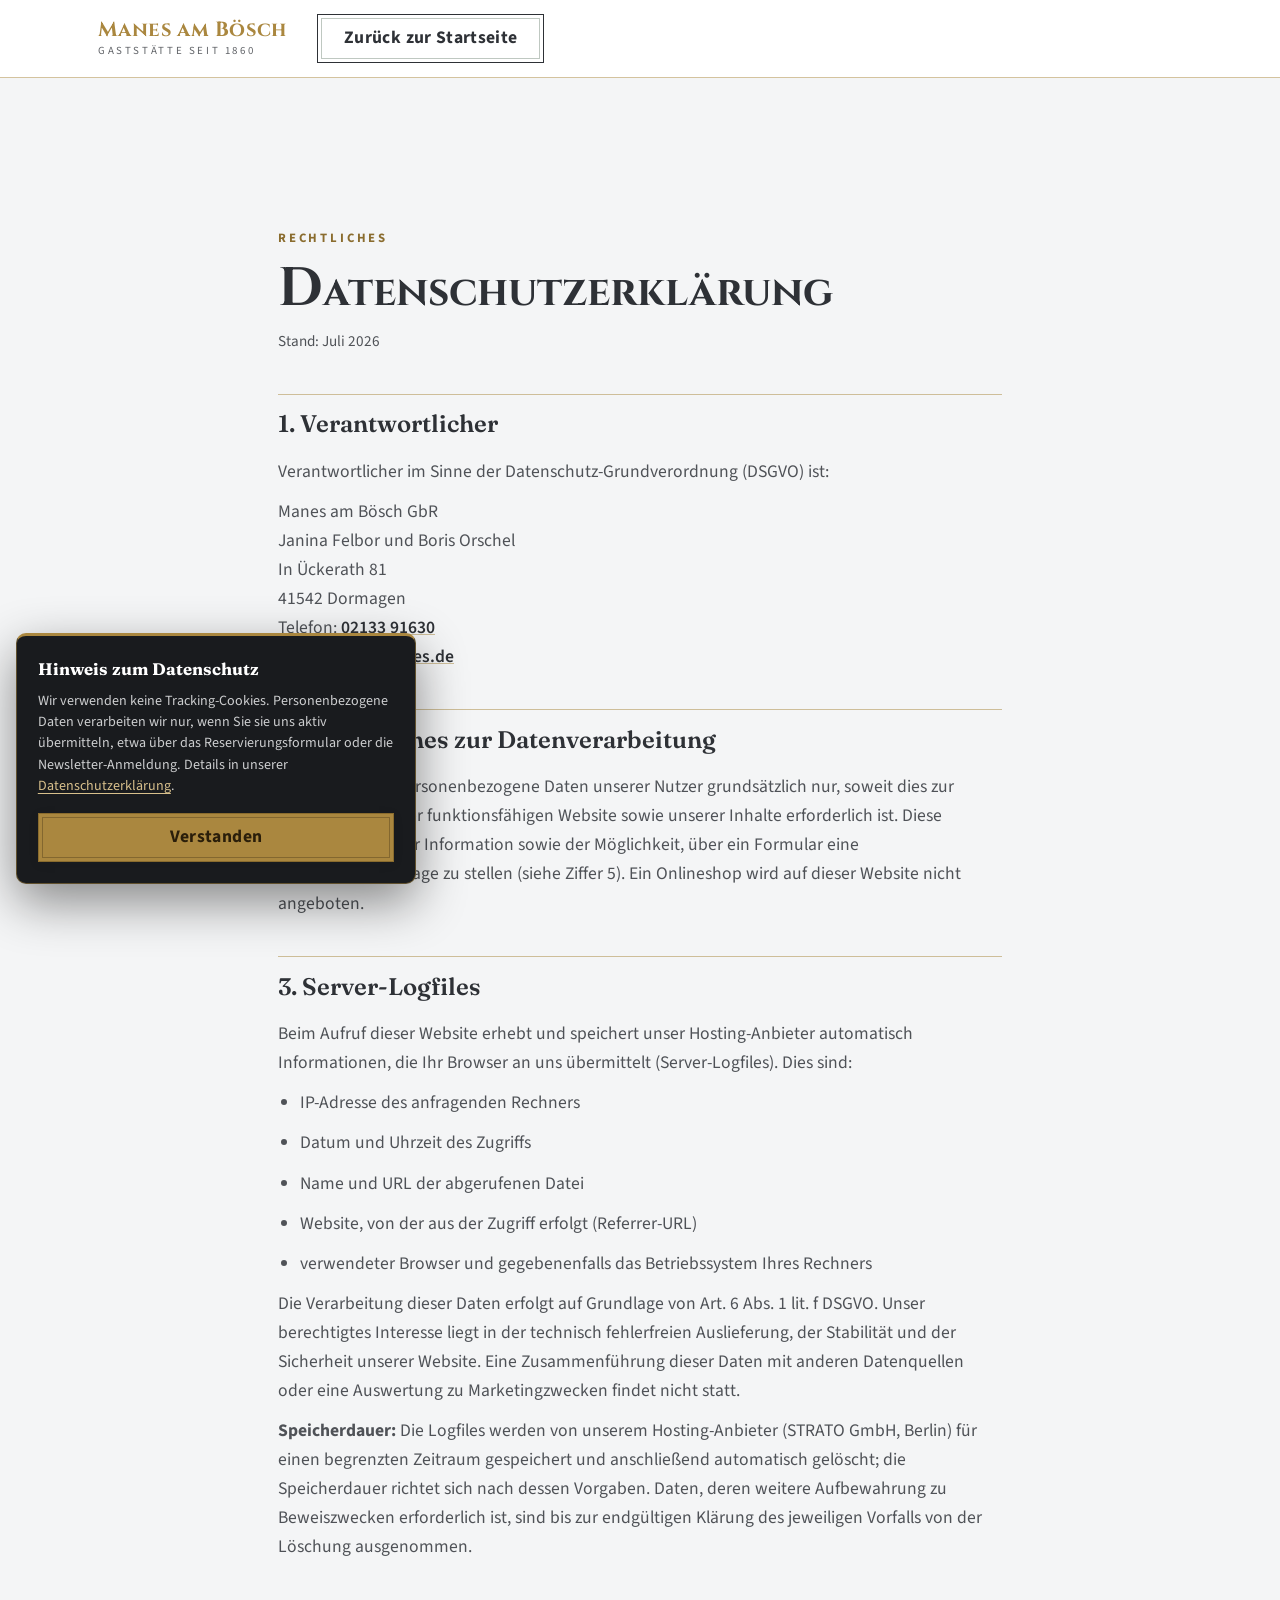
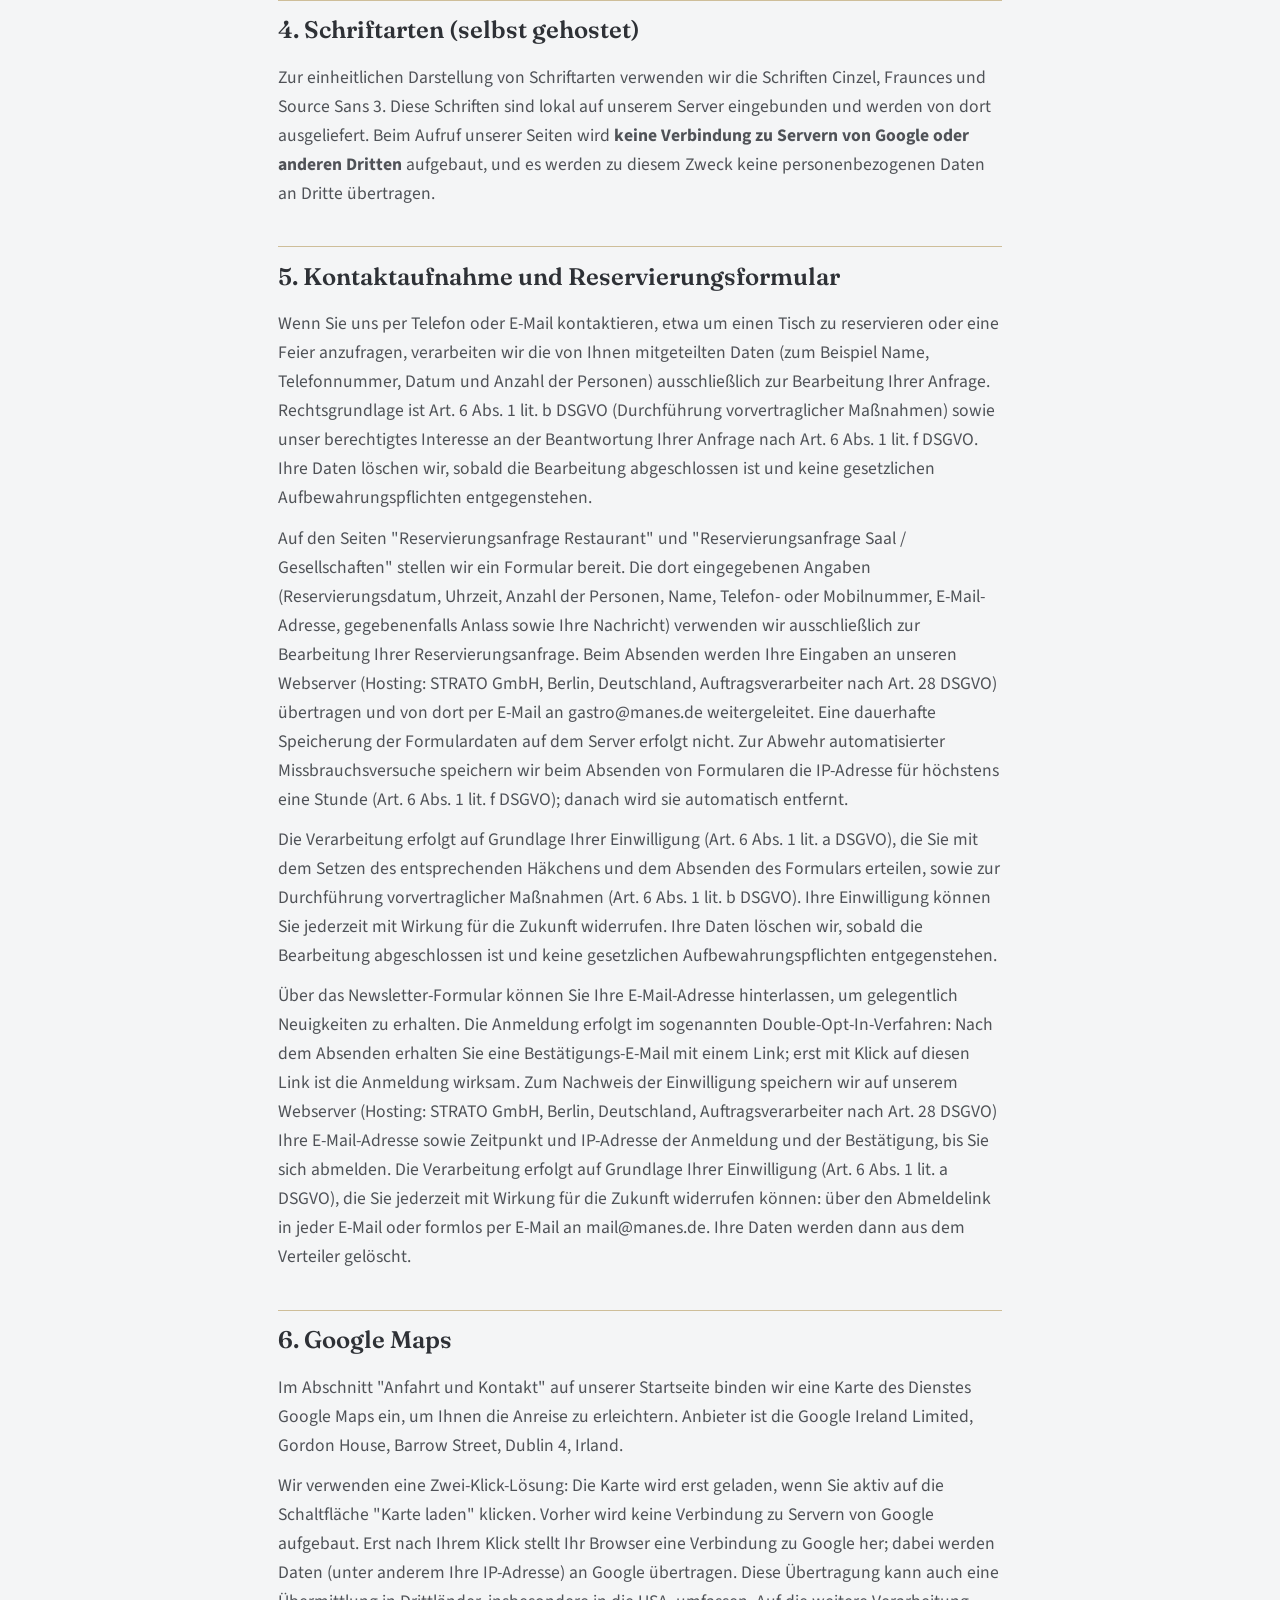
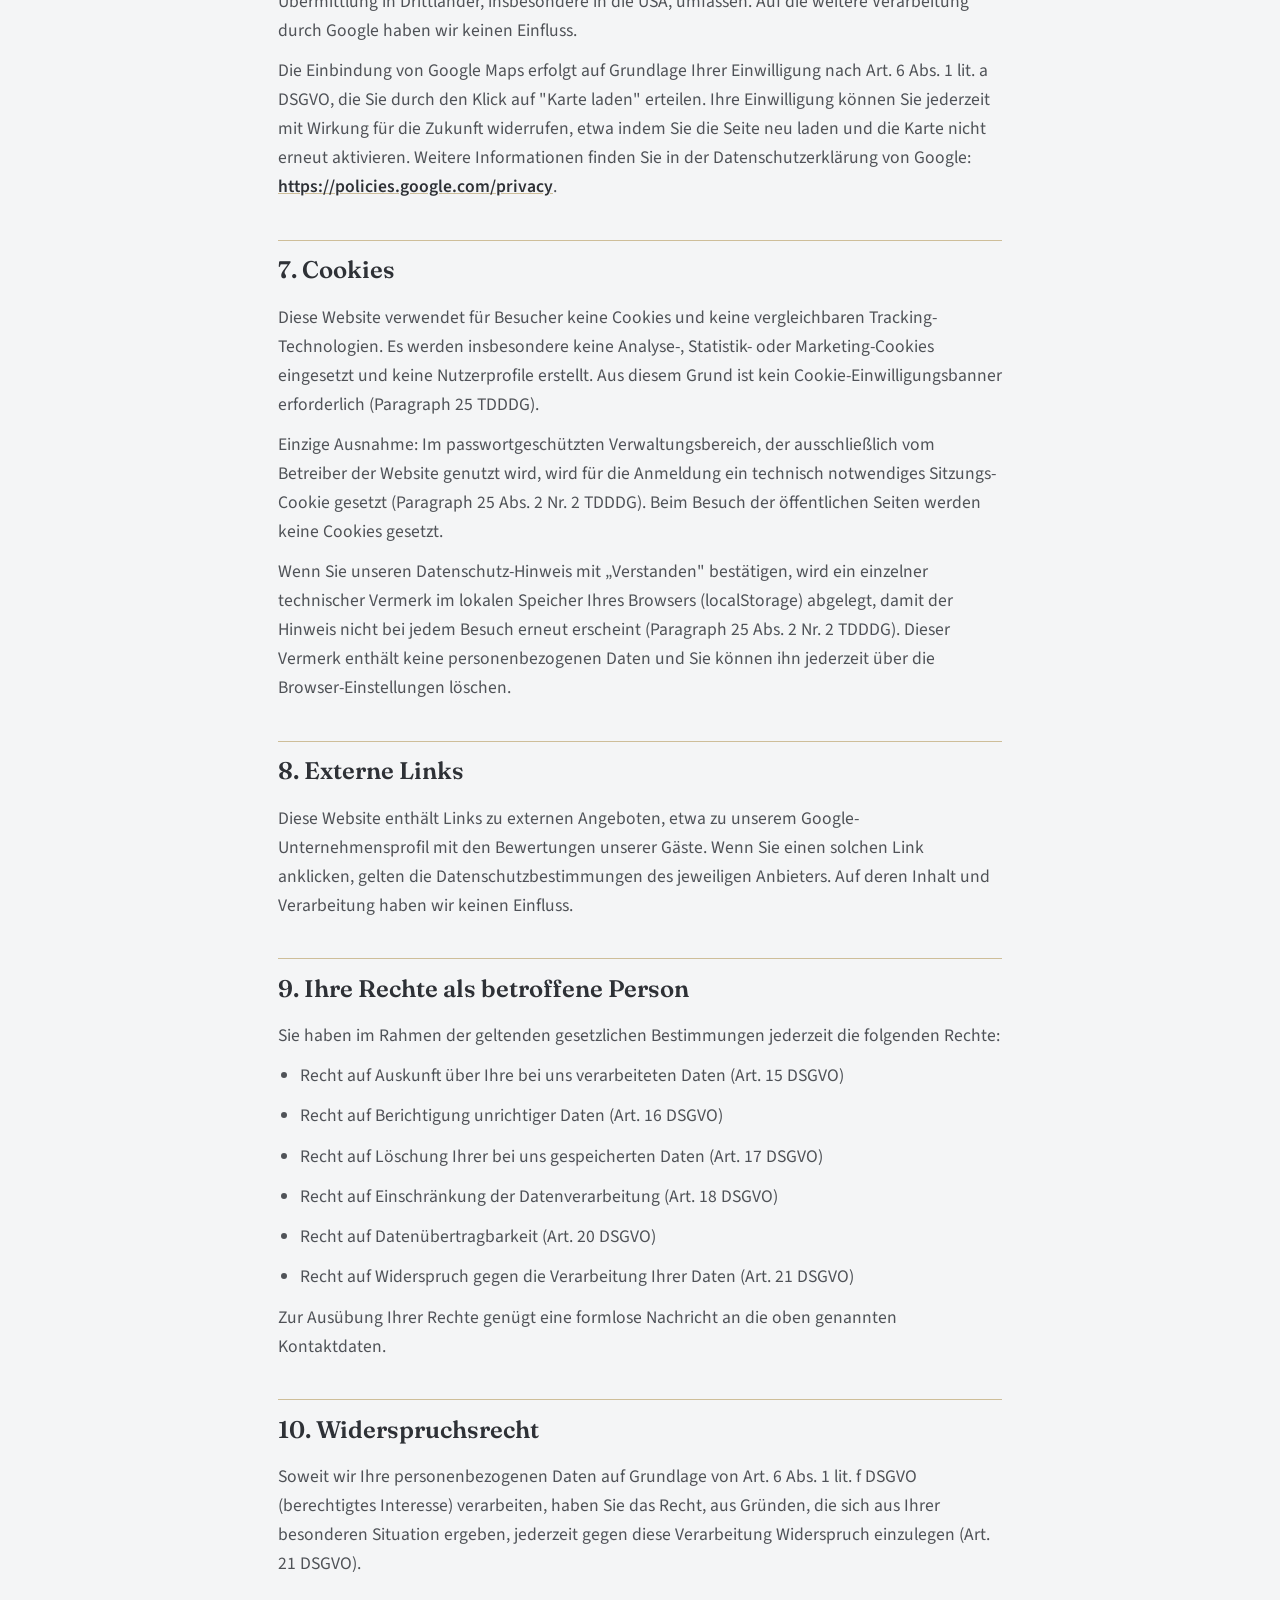
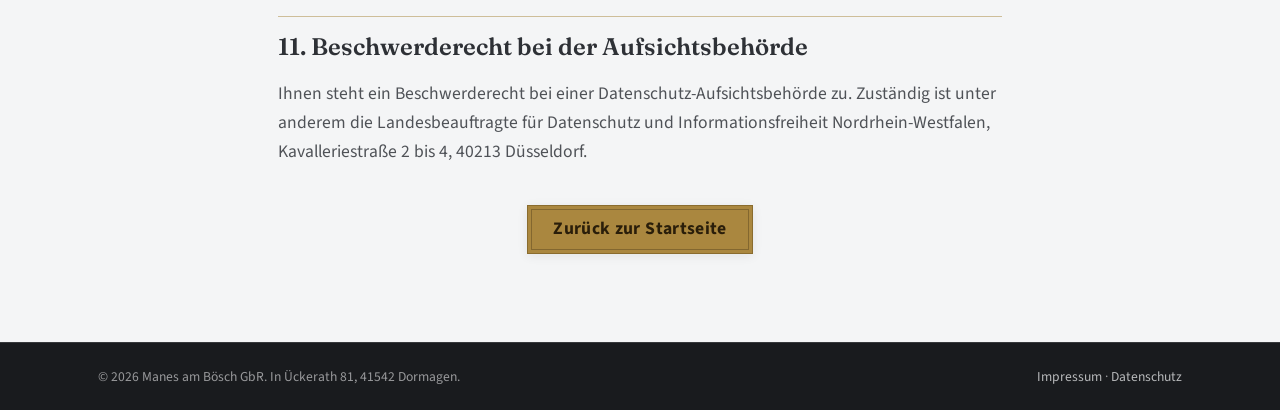
<file: datenschutz.html>
<!DOCTYPE html>
<html lang="de">
<head>
<meta charset="utf-8">
<meta name="viewport" content="width=device-width, initial-scale=1">
<title>Datenschutzerklärung | Manes am Bösch, Dormagen</title>
<meta name="description" content="Datenschutzerklärung der Manes am Bösch GbR gemäß DSGVO: Verantwortlicher, Server-Logfiles, selbst gehostete Schriften, Google Maps und Ihre Rechte.">
<link rel="canonical" href="https://www.manes.de/datenschutz.html">
<meta name="theme-color" content="#2E3136">
<meta name="robots" content="index, follow">
<link rel="icon" href="favicon.svg" type="image/svg+xml">
<link rel="manifest" href="site.webmanifest">
<link rel="preload" href="fonts/fraunces-latin.woff2" as="font" type="font/woff2" crossorigin>
<link rel="preload" href="fonts/source-sans-3-latin.woff2" as="font" type="font/woff2" crossorigin>
<link rel="stylesheet" href="style.css?v=96">
</head>
<body>
<a class="skip-link" href="#hauptinhalt">Zum Inhalt springen</a>

<header class="legal-header-bar">
  <div class="header-inner">
    <a class="wordmark" href="index.html" aria-label="Manes am Bösch, zur Startseite">
      <span class="wordmark-name">Manes am Bösch</span>
      <span class="wordmark-tag">Gaststätte seit 1860</span>
    </a>
    <a class="btn btn-secondary" href="index.html">Zurück zur Startseite</a>
  </div>
</header>

<main class="legal-main" id="hauptinhalt">
  <div class="legal-wrap">
    <div class="legal-header">
      <p class="eyebrow">Rechtliches</p>
      <h1 class="legal-title">Datenschutzerklärung</h1>
      <p class="legal-stand">Stand: Juli 2026</p>
    </div>

    <section class="legal-section">
      <h2>1. Verantwortlicher</h2>
      <p>Verantwortlicher im Sinne der Datenschutz-Grundverordnung (DSGVO) ist:</p>
      <p>
        Manes am Bösch GbR<br>
        Janina Felbor und Boris Orschel<br>
        In Ückerath 81<br>
        41542 Dormagen<br>
        Telefon: <a href="tel:+49213391630">02133 91630</a><br>
        E-Mail: <a href="mailto:mail@manes.de">mail@manes.de</a>
      </p>
    </section>

    <section class="legal-section">
      <h2>2. Allgemeines zur Datenverarbeitung</h2>
      <p>
        Wir verarbeiten personenbezogene Daten unserer Nutzer grundsätzlich nur, soweit dies zur
        Bereitstellung einer funktionsfähigen Website sowie unserer Inhalte erforderlich ist. Diese
        Website dient Ihrer Information sowie der Möglichkeit, über ein Formular eine
        Reservierungsanfrage zu stellen (siehe Ziffer 5). Ein Onlineshop wird auf dieser Website
        nicht angeboten.
      </p>
    </section>

    <section class="legal-section">
      <h2>3. Server-Logfiles</h2>
      <p>
        Beim Aufruf dieser Website erhebt und speichert unser Hosting-Anbieter automatisch Informationen,
        die Ihr Browser an uns übermittelt (Server-Logfiles). Dies sind:
      </p>
      <ul>
        <li>IP-Adresse des anfragenden Rechners</li>
        <li>Datum und Uhrzeit des Zugriffs</li>
        <li>Name und URL der abgerufenen Datei</li>
        <li>Website, von der aus der Zugriff erfolgt (Referrer-URL)</li>
        <li>verwendeter Browser und gegebenenfalls das Betriebssystem Ihres Rechners</li>
      </ul>
      <p>
        Die Verarbeitung dieser Daten erfolgt auf Grundlage von Art. 6 Abs. 1 lit. f DSGVO. Unser
        berechtigtes Interesse liegt in der technisch fehlerfreien Auslieferung, der Stabilität und der
        Sicherheit unserer Website. Eine Zusammenführung dieser Daten mit anderen Datenquellen oder eine
        Auswertung zu Marketingzwecken findet nicht statt.
      </p>
      <p>
        <strong>Speicherdauer:</strong> Die Logfiles werden von unserem Hosting-Anbieter (STRATO GmbH,
        Berlin) für einen begrenzten Zeitraum gespeichert und anschließend automatisch gelöscht; die
        Speicherdauer richtet sich nach dessen Vorgaben. Daten, deren weitere Aufbewahrung zu
        Beweiszwecken erforderlich ist, sind bis zur endgültigen Klärung des jeweiligen Vorfalls von der
        Löschung ausgenommen.
      </p>
    </section>

    <section class="legal-section">
      <h2>4. Schriftarten (selbst gehostet)</h2>
      <p>
        Zur einheitlichen Darstellung von Schriftarten verwenden wir die Schriften Cinzel, Fraunces und
        Source Sans 3. Diese Schriften sind lokal auf unserem Server eingebunden und werden von dort
        ausgeliefert. Beim Aufruf unserer Seiten wird <strong>keine Verbindung zu Servern von Google
        oder anderen Dritten</strong> aufgebaut, und es werden zu diesem Zweck keine personenbezogenen
        Daten an Dritte übertragen.
      </p>
    </section>

    <section class="legal-section">
      <h2>5. Kontaktaufnahme und Reservierungsformular</h2>
      <p>
        Wenn Sie uns per Telefon oder E-Mail kontaktieren, etwa um einen Tisch zu reservieren oder eine
        Feier anzufragen, verarbeiten wir die von Ihnen mitgeteilten Daten (zum Beispiel Name, Telefonnummer,
        Datum und Anzahl der Personen) ausschließlich zur Bearbeitung Ihrer Anfrage. Rechtsgrundlage ist
        Art. 6 Abs. 1 lit. b DSGVO (Durchführung vorvertraglicher Maßnahmen) sowie unser berechtigtes
        Interesse an der Beantwortung Ihrer Anfrage nach Art. 6 Abs. 1 lit. f DSGVO. Ihre Daten löschen wir,
        sobald die Bearbeitung abgeschlossen ist und keine gesetzlichen Aufbewahrungspflichten entgegenstehen.
      </p>
      <p>
        Auf den Seiten "Reservierungsanfrage Restaurant" und "Reservierungsanfrage Saal / Gesellschaften"
        stellen wir ein Formular bereit. Die dort eingegebenen Angaben (Reservierungsdatum, Uhrzeit, Anzahl
        der Personen, Name, Telefon- oder Mobilnummer, E-Mail-Adresse, gegebenenfalls Anlass sowie Ihre
        Nachricht) verwenden wir ausschließlich zur Bearbeitung Ihrer Reservierungsanfrage. Beim Absenden
        werden Ihre Eingaben an unseren Webserver (Hosting: STRATO GmbH, Berlin, Deutschland, Auftragsverarbeiter
        nach Art. 28 DSGVO) übertragen und von dort per E-Mail an gastro@manes.de weitergeleitet. Eine
        dauerhafte Speicherung der Formulardaten auf dem Server erfolgt nicht. Zur Abwehr
        automatisierter Missbrauchsversuche speichern wir beim Absenden von Formularen die IP-Adresse
        für höchstens eine Stunde (Art. 6 Abs. 1 lit. f DSGVO); danach wird sie automatisch entfernt.
      </p>
      <p>
        Die Verarbeitung erfolgt auf Grundlage Ihrer Einwilligung (Art. 6 Abs. 1 lit. a DSGVO), die Sie mit
        dem Setzen des entsprechenden Häkchens und dem Absenden des Formulars erteilen, sowie zur
        Durchführung vorvertraglicher Maßnahmen (Art. 6 Abs. 1 lit. b DSGVO). Ihre Einwilligung können Sie
        jederzeit mit Wirkung für die Zukunft widerrufen. Ihre Daten löschen wir, sobald die Bearbeitung
        abgeschlossen ist und keine gesetzlichen Aufbewahrungspflichten entgegenstehen.
      </p>
      <p>
        Über das Newsletter-Formular können Sie Ihre E-Mail-Adresse hinterlassen, um gelegentlich
        Neuigkeiten zu erhalten. Die Anmeldung erfolgt im sogenannten Double-Opt-In-Verfahren: Nach
        dem Absenden erhalten Sie eine Bestätigungs-E-Mail mit einem Link; erst mit Klick auf diesen
        Link ist die Anmeldung wirksam. Zum Nachweis der Einwilligung speichern wir auf unserem
        Webserver (Hosting: STRATO GmbH, Berlin, Deutschland, Auftragsverarbeiter nach Art. 28 DSGVO) Ihre
        E-Mail-Adresse sowie Zeitpunkt und IP-Adresse der Anmeldung und der Bestätigung, bis Sie sich
        abmelden. Die Verarbeitung erfolgt auf Grundlage Ihrer Einwilligung (Art. 6 Abs. 1 lit. a
        DSGVO), die Sie jederzeit mit Wirkung für die Zukunft widerrufen können: über den Abmeldelink
        in jeder E-Mail oder formlos per E-Mail an mail@manes.de. Ihre Daten werden dann aus dem
        Verteiler gelöscht.
      </p>
    </section>

    <section class="legal-section">
      <h2>6. Google Maps</h2>
      <p>
        Im Abschnitt "Anfahrt und Kontakt" auf unserer Startseite binden wir eine Karte des Dienstes
        Google Maps ein, um Ihnen die Anreise zu erleichtern. Anbieter ist die Google Ireland Limited,
        Gordon House, Barrow Street, Dublin 4, Irland.
      </p>
      <p>
        Wir verwenden eine Zwei-Klick-Lösung: Die Karte wird erst geladen, wenn Sie aktiv auf die
        Schaltfläche "Karte laden" klicken. Vorher wird keine Verbindung zu Servern von Google aufgebaut.
        Erst nach Ihrem Klick stellt Ihr Browser eine Verbindung zu Google her; dabei werden Daten
        (unter anderem Ihre IP-Adresse) an Google übertragen. Diese Übertragung kann auch eine Übermittlung
        in Drittländer, insbesondere in die USA, umfassen. Auf die weitere Verarbeitung durch Google haben wir
        keinen Einfluss.
      </p>
      <p>
        Die Einbindung von Google Maps erfolgt auf Grundlage Ihrer Einwilligung nach Art. 6 Abs. 1 lit. a
        DSGVO, die Sie durch den Klick auf "Karte laden" erteilen. Ihre Einwilligung können Sie jederzeit
        mit Wirkung für die Zukunft widerrufen, etwa indem Sie die Seite neu laden und die Karte nicht
        erneut aktivieren. Weitere Informationen finden Sie in der Datenschutzerklärung von Google:
        <a href="https://policies.google.com/privacy" target="_blank" rel="noopener">https://policies.google.com/privacy</a>.
      </p>
    </section>

    <section class="legal-section">
      <h2>7. Cookies</h2>
      <p>
        Diese Website verwendet für Besucher keine Cookies und keine vergleichbaren
        Tracking-Technologien. Es werden insbesondere keine Analyse-, Statistik- oder
        Marketing-Cookies eingesetzt und keine Nutzerprofile erstellt. Aus diesem Grund ist
        kein Cookie-Einwilligungsbanner erforderlich (Paragraph 25 TDDDG).
      </p>
      <p>
        Einzige Ausnahme: Im passwortgeschützten Verwaltungsbereich, der ausschließlich vom
        Betreiber der Website genutzt wird, wird für die Anmeldung ein technisch notwendiges
        Sitzungs-Cookie gesetzt (Paragraph 25 Abs. 2 Nr. 2 TDDDG). Beim Besuch der
        öffentlichen Seiten werden keine Cookies gesetzt.
      </p>
      <p>
        Wenn Sie unseren Datenschutz-Hinweis mit „Verstanden" bestätigen, wird ein einzelner
        technischer Vermerk im lokalen Speicher Ihres Browsers (localStorage) abgelegt, damit der
        Hinweis nicht bei jedem Besuch erneut erscheint (Paragraph 25 Abs. 2 Nr. 2 TDDDG). Dieser
        Vermerk enthält keine personenbezogenen Daten und Sie können ihn jederzeit über die
        Browser-Einstellungen löschen.
      </p>
    </section>

    <section class="legal-section">
      <h2>8. Externe Links</h2>
      <p>
        Diese Website enthält Links zu externen Angeboten, etwa zu unserem Google-Unternehmensprofil mit den
        Bewertungen unserer Gäste. Wenn Sie einen solchen Link anklicken, gelten die Datenschutzbestimmungen
        des jeweiligen Anbieters. Auf deren Inhalt und Verarbeitung haben wir keinen Einfluss.
      </p>
    </section>

    <section class="legal-section">
      <h2>9. Ihre Rechte als betroffene Person</h2>
      <p>Sie haben im Rahmen der geltenden gesetzlichen Bestimmungen jederzeit die folgenden Rechte:</p>
      <ul>
        <li>Recht auf Auskunft über Ihre bei uns verarbeiteten Daten (Art. 15 DSGVO)</li>
        <li>Recht auf Berichtigung unrichtiger Daten (Art. 16 DSGVO)</li>
        <li>Recht auf Löschung Ihrer bei uns gespeicherten Daten (Art. 17 DSGVO)</li>
        <li>Recht auf Einschränkung der Datenverarbeitung (Art. 18 DSGVO)</li>
        <li>Recht auf Datenübertragbarkeit (Art. 20 DSGVO)</li>
        <li>Recht auf Widerspruch gegen die Verarbeitung Ihrer Daten (Art. 21 DSGVO)</li>
      </ul>
      <p>
        Zur Ausübung Ihrer Rechte genügt eine formlose Nachricht an die oben genannten Kontaktdaten.
      </p>
    </section>

    <section class="legal-section">
      <h2>10. Widerspruchsrecht</h2>
      <p>
        Soweit wir Ihre personenbezogenen Daten auf Grundlage von Art. 6 Abs. 1 lit. f DSGVO (berechtigtes
        Interesse) verarbeiten, haben Sie das Recht, aus Gründen, die sich aus Ihrer besonderen Situation
        ergeben, jederzeit gegen diese Verarbeitung Widerspruch einzulegen (Art. 21 DSGVO).
      </p>
    </section>

    <section class="legal-section">
      <h2>11. Beschwerderecht bei der Aufsichtsbehörde</h2>
      <p>
        Ihnen steht ein Beschwerderecht bei einer Datenschutz-Aufsichtsbehörde zu. Zuständig ist unter
        anderem die Landesbeauftragte für Datenschutz und Informationsfreiheit Nordrhein-Westfalen,
        Kavalleriestraße 2 bis 4, 40213 Düsseldorf.
      </p>
    </section>

    <div class="legal-back">
      <a class="btn btn-primary" href="index.html">Zurück zur Startseite</a>
    </div>
  </div>
</main>

<footer class="site-footer">
  <div class="footer-base">
    <div class="wrap footer-base-inner">
      <p>&copy; <span data-year>2026</span> Manes am Bösch GbR. In Ückerath 81, 41542 Dormagen.</p>
      <p class="footer-legal-links"><a href="impressum.html">Impressum</a> <span aria-hidden="true">&middot;</span> <a href="datenschutz.html">Datenschutz</a></p>
    </div>
  </div>
</footer>

<script src="script.js?v=14" defer></script>
</body>
</html>
</file>
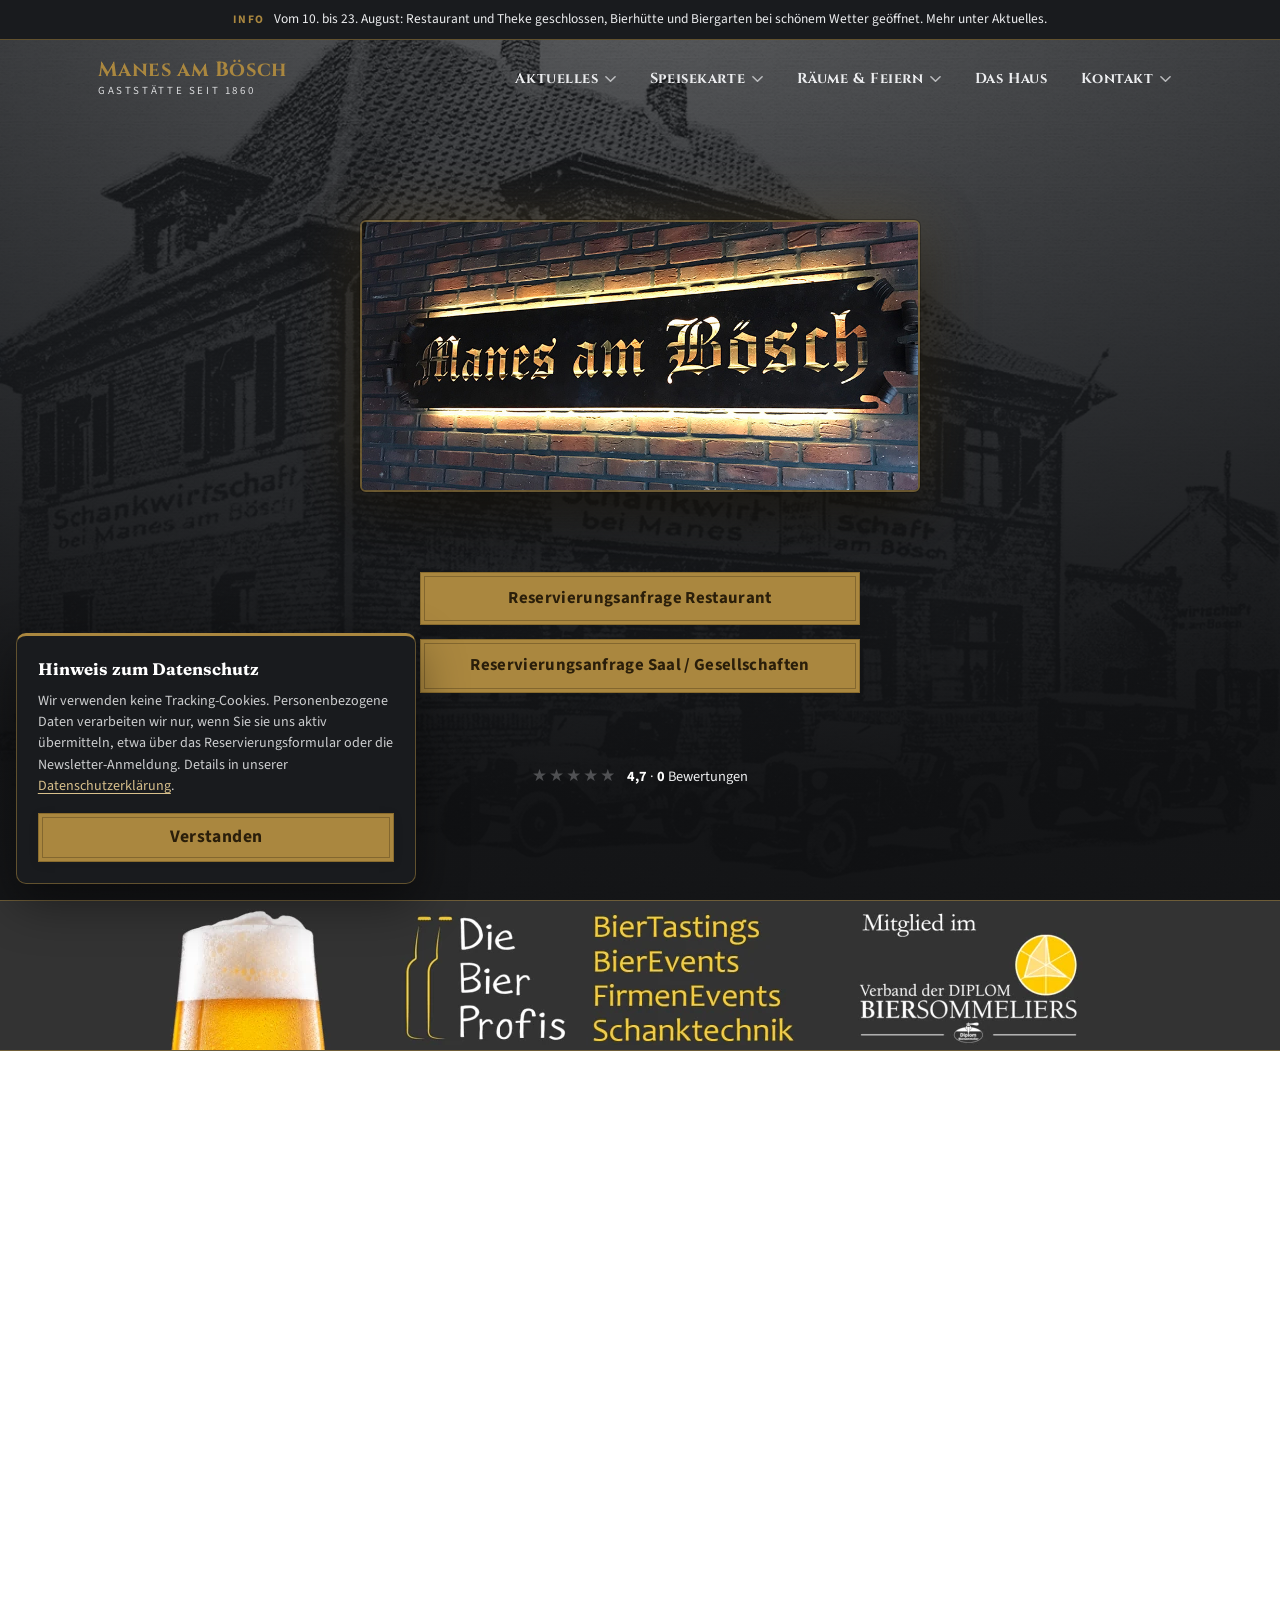
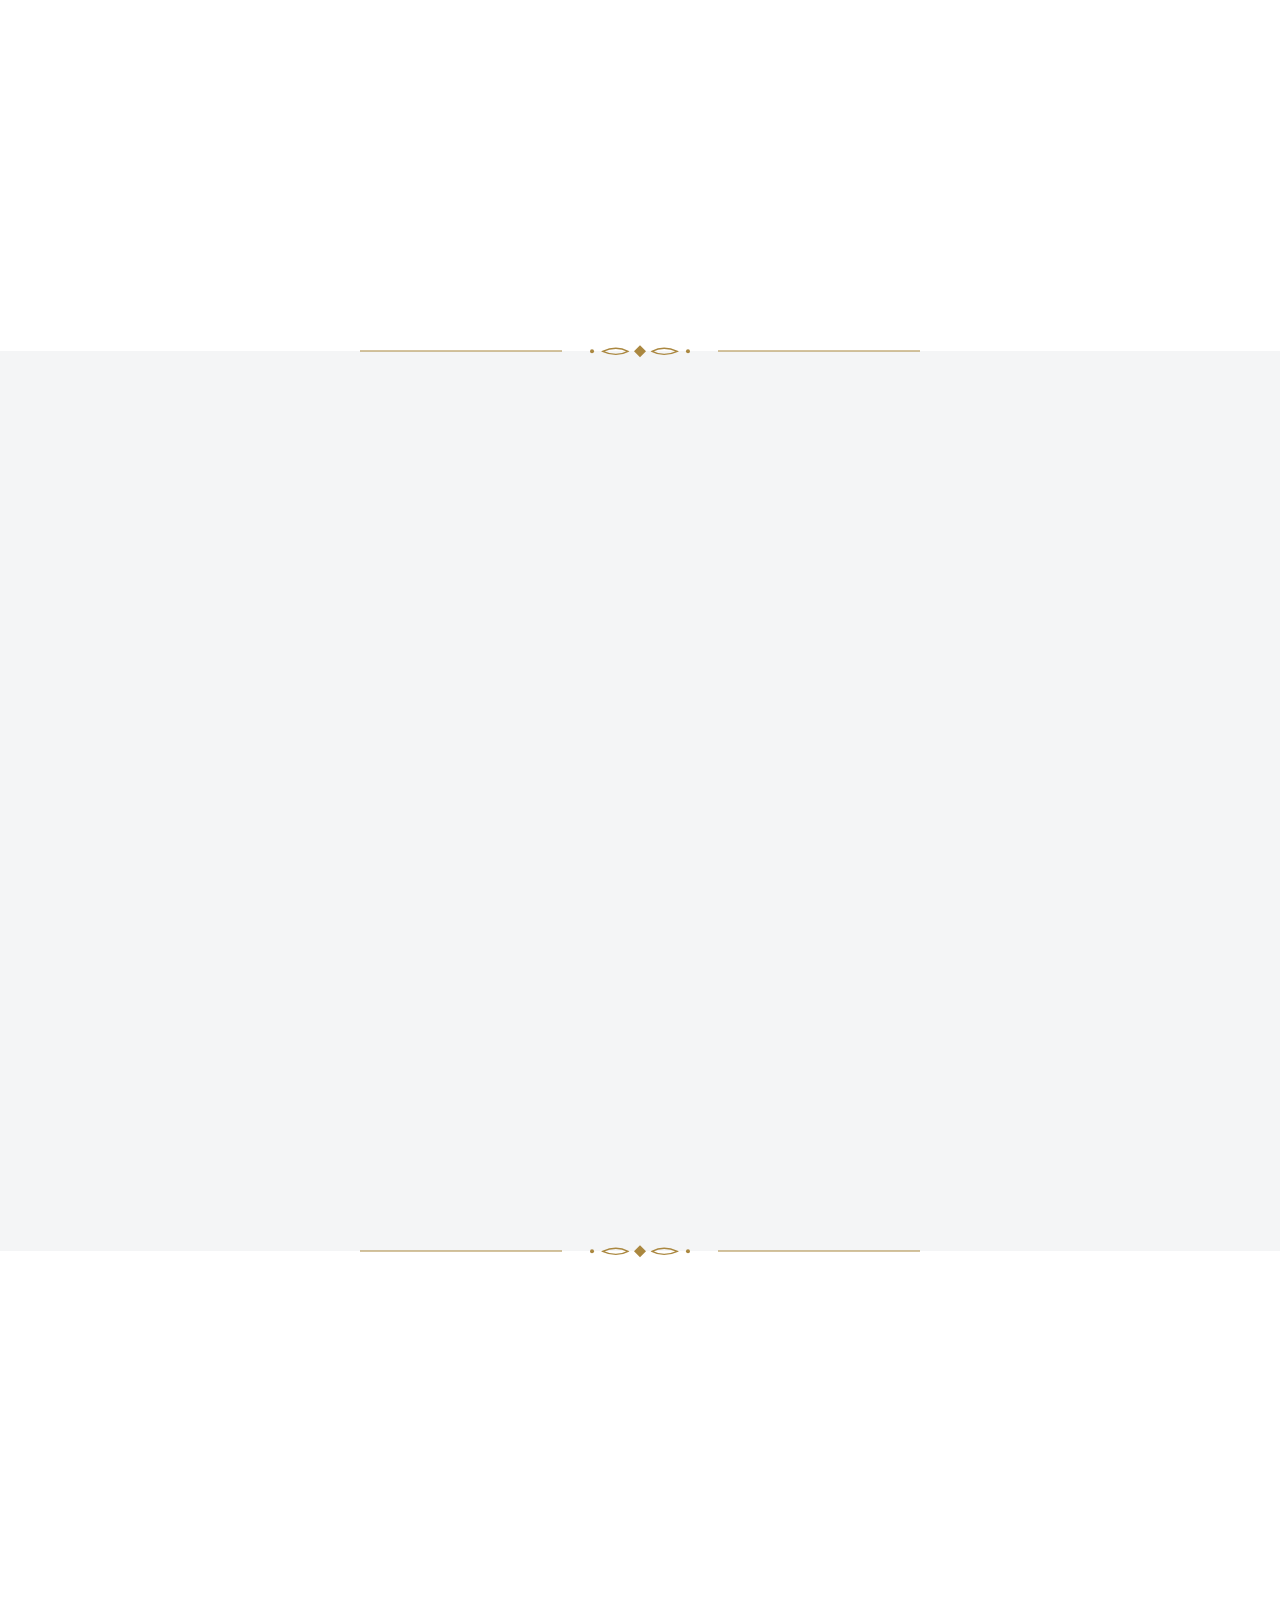
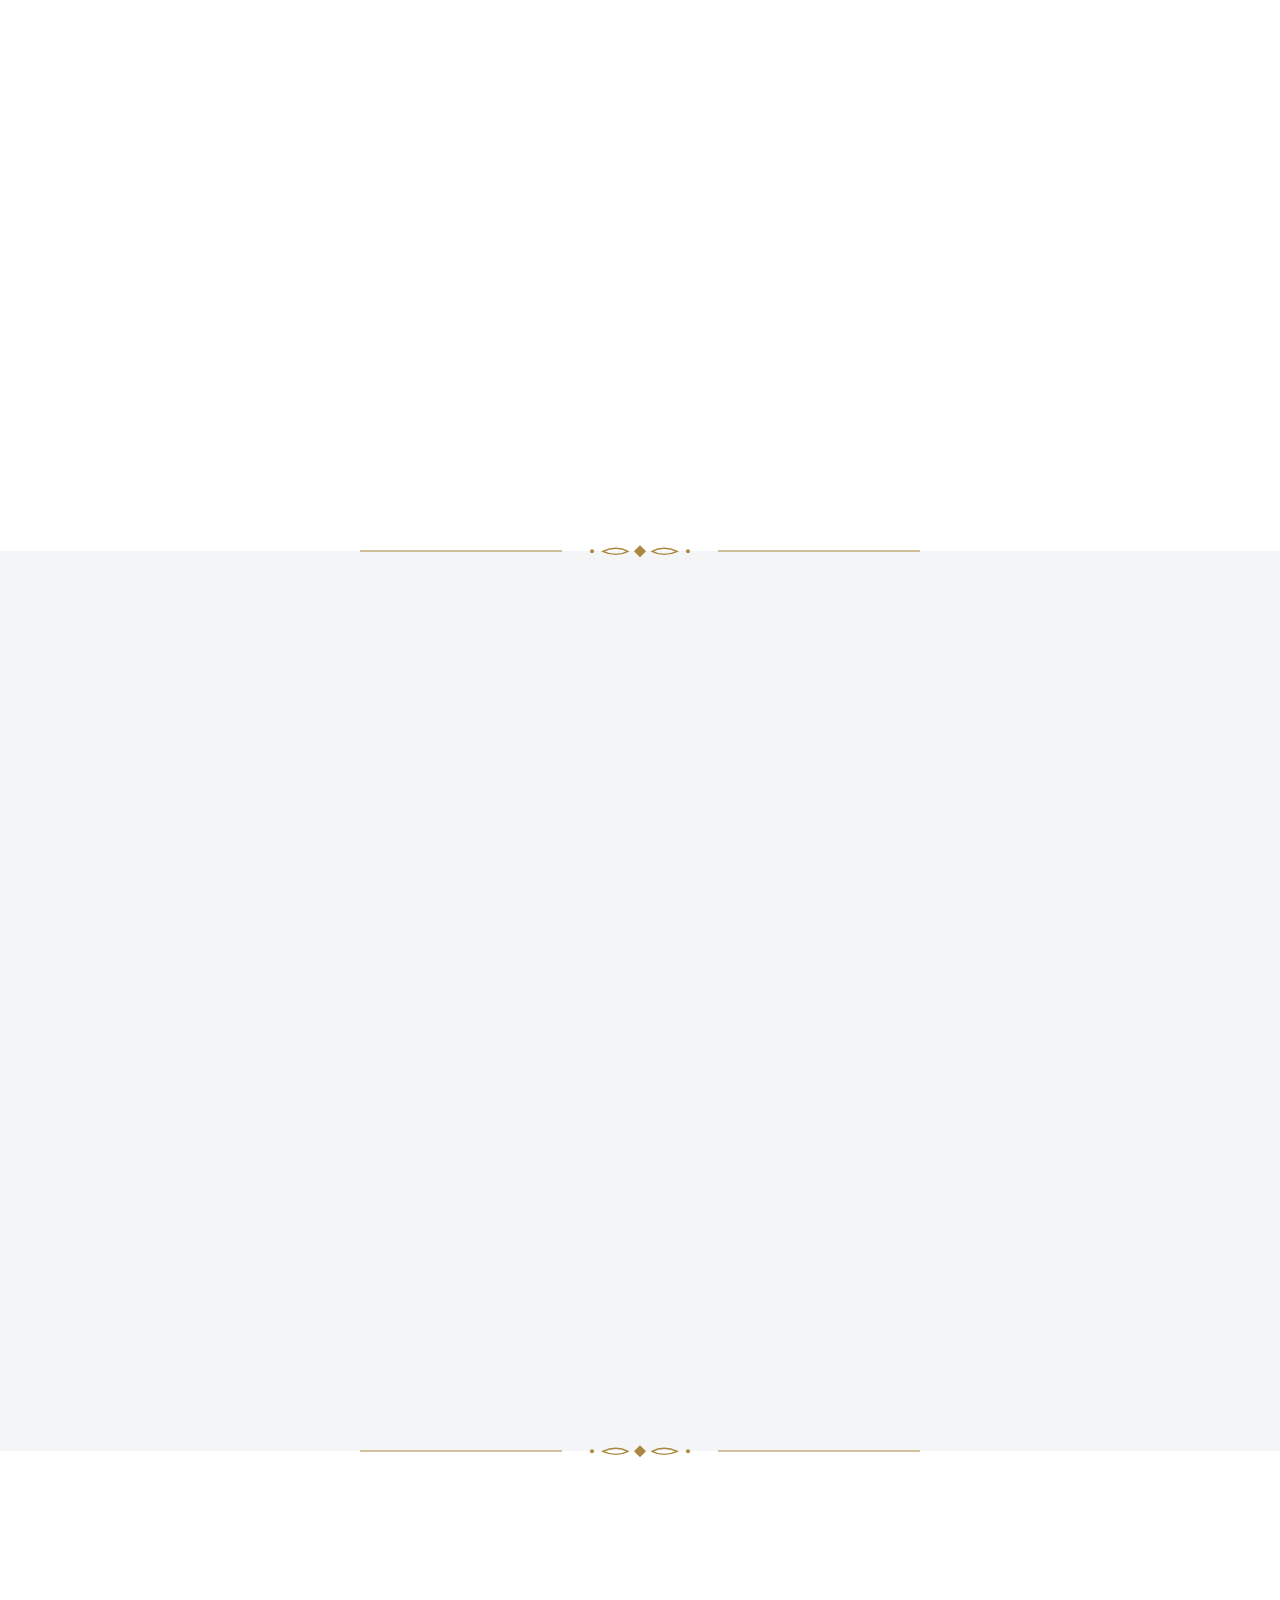
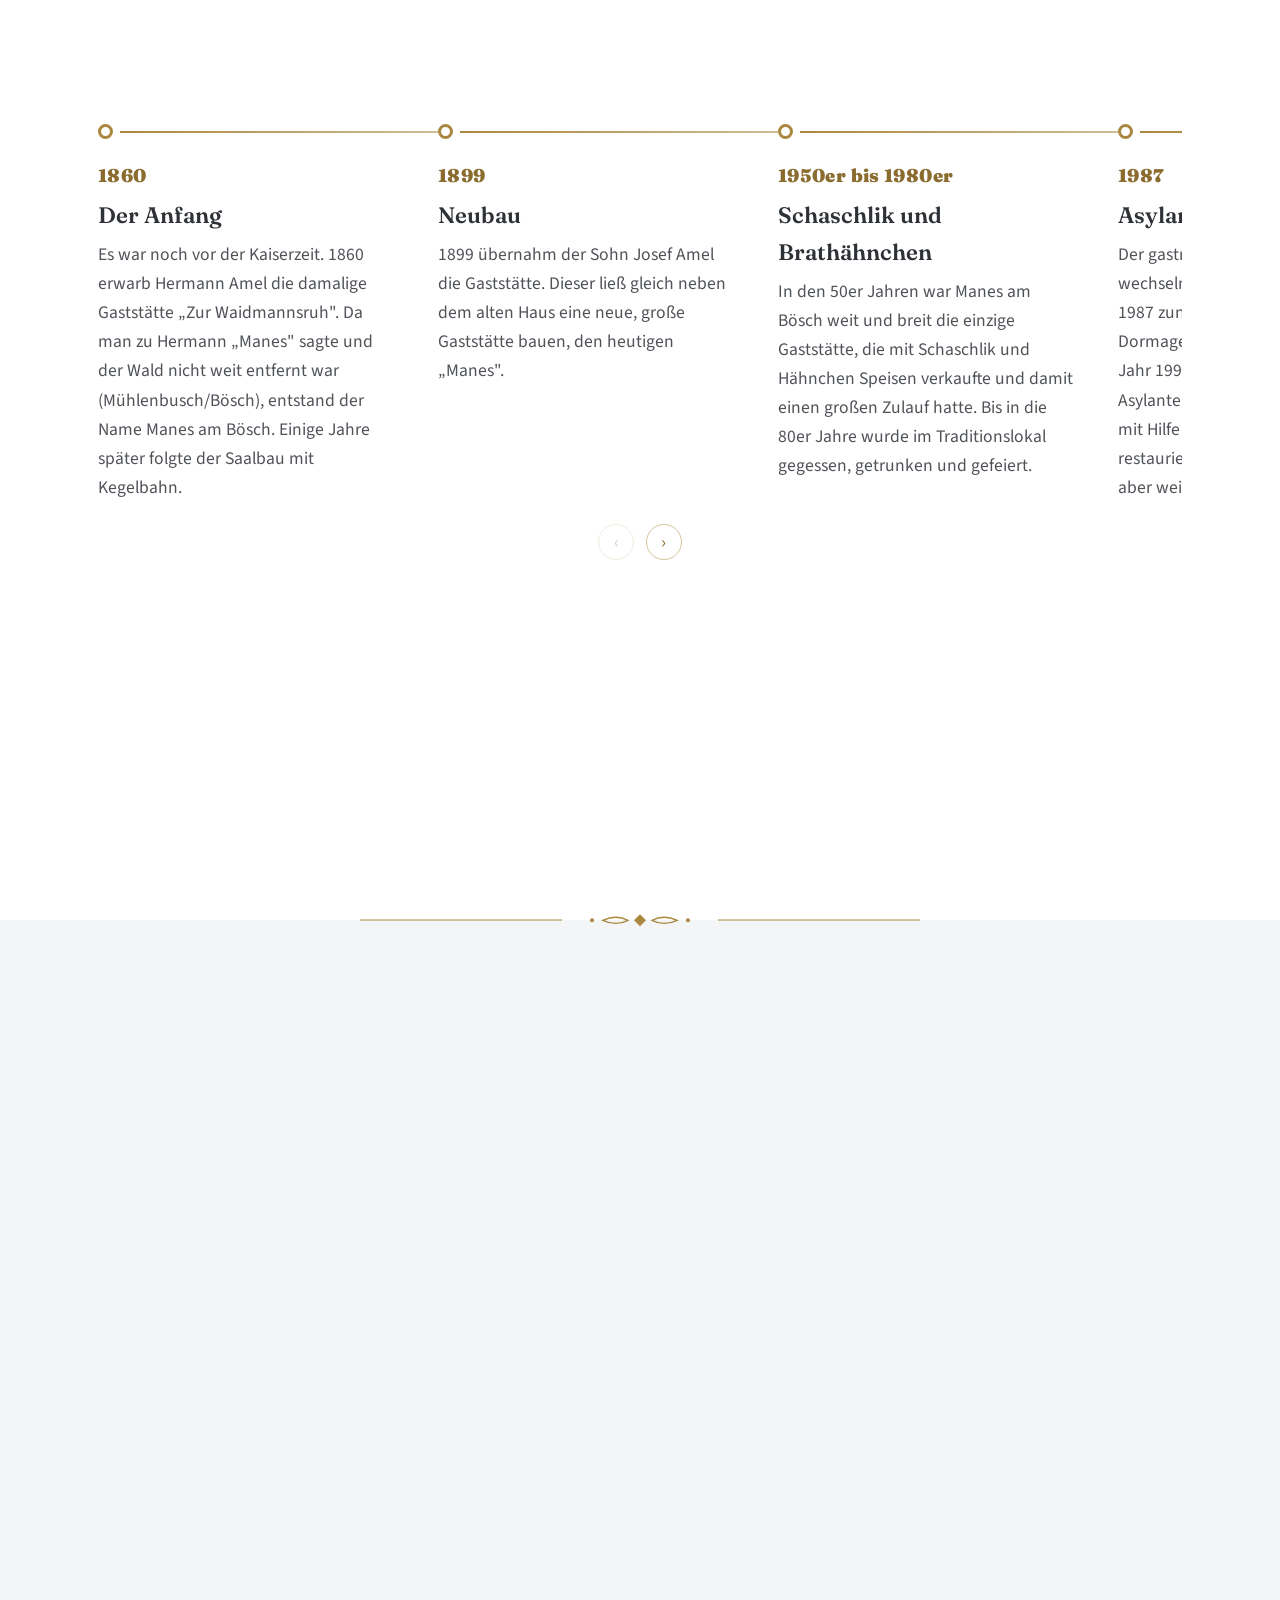
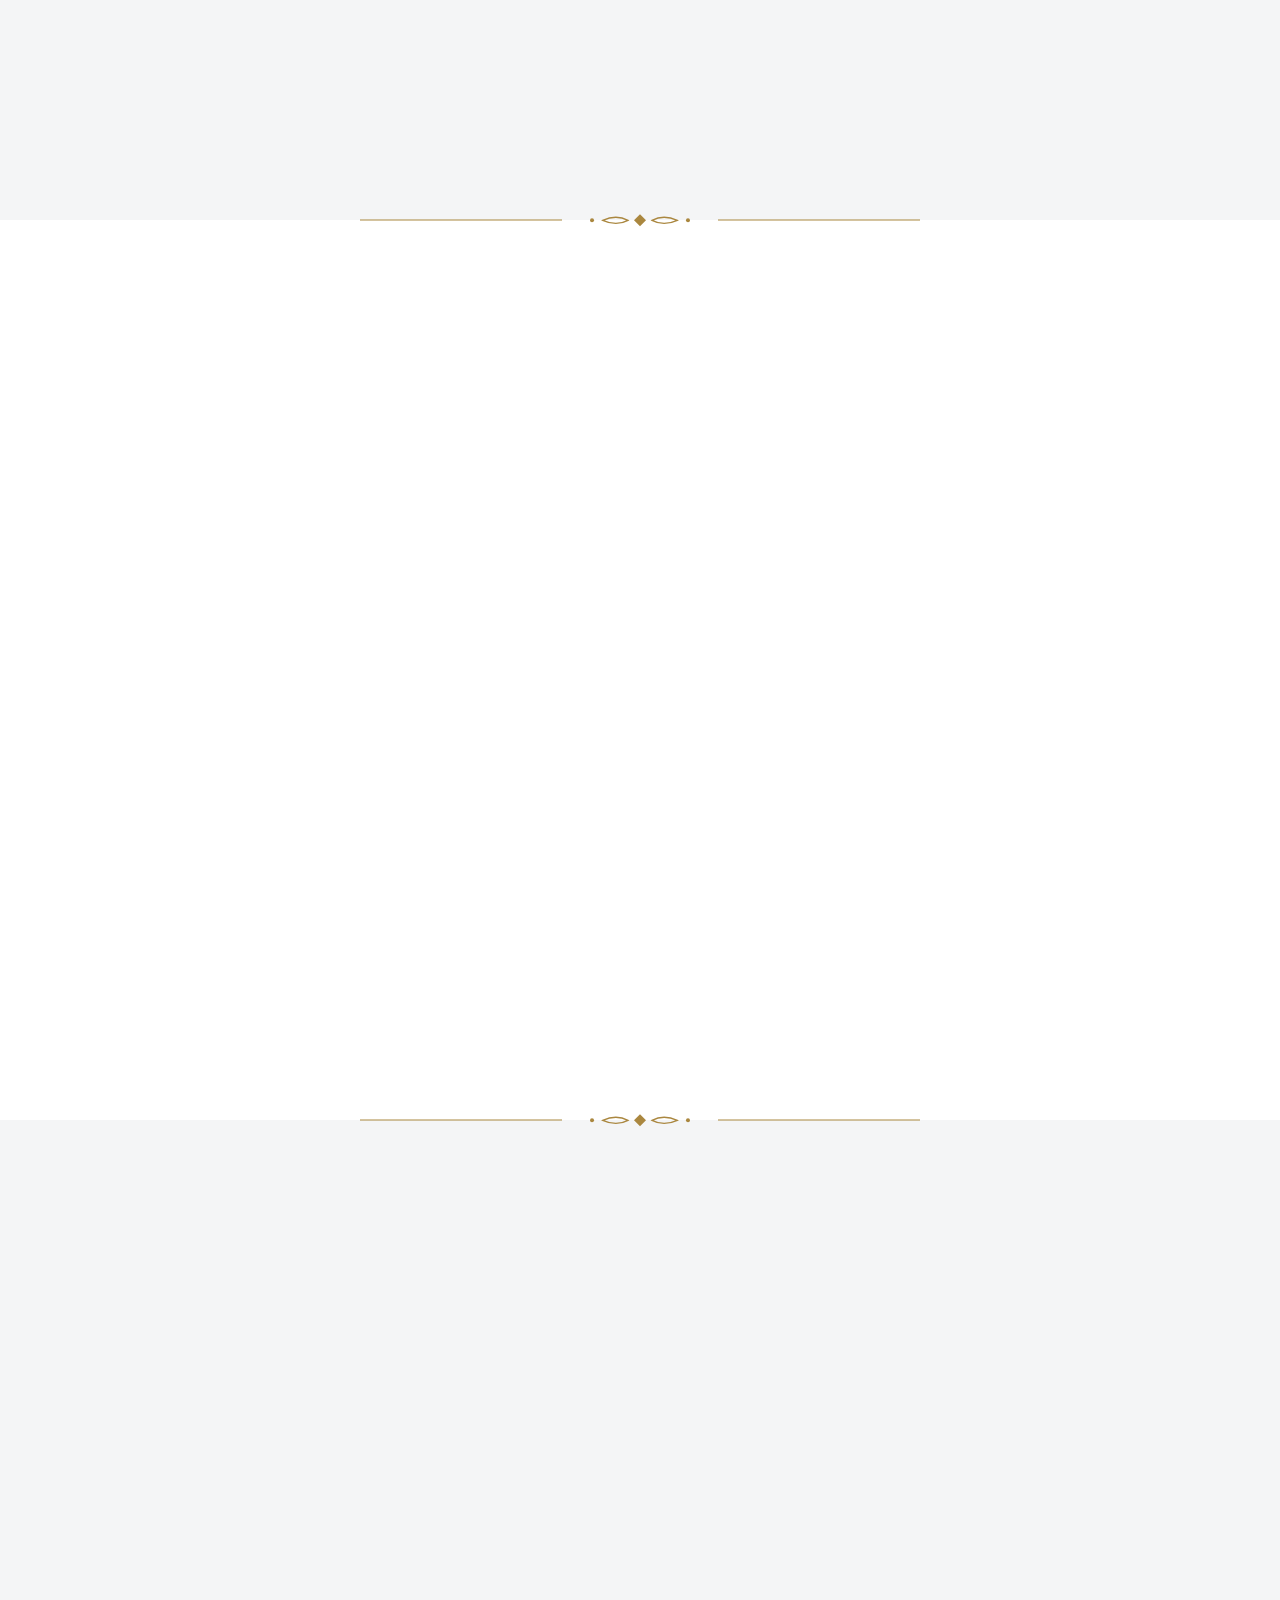
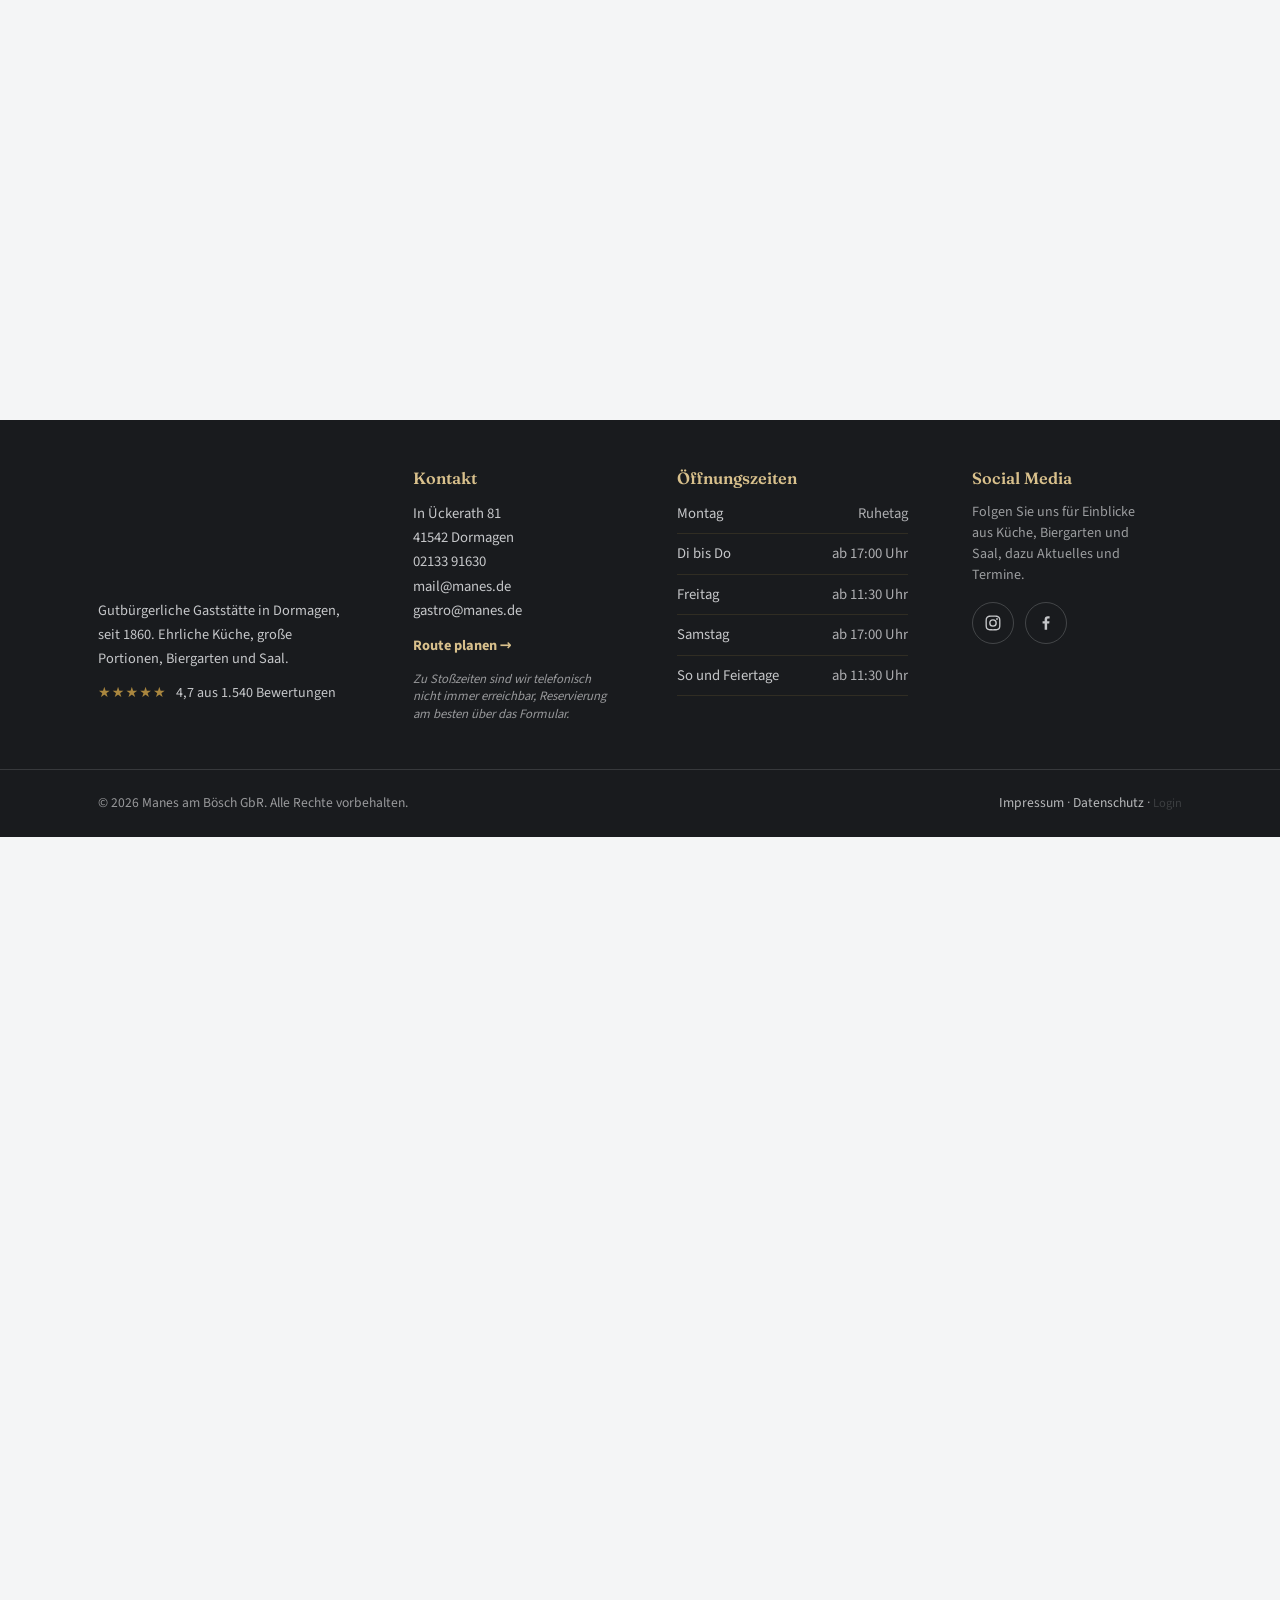
<file: galerie.html>
<!DOCTYPE html>
<html lang="de">
<head>
<meta charset="utf-8">
<meta name="viewport" content="width=device-width, initial-scale=1">
<title>Räumlichkeiten Galerie | Manes am Bösch, Dormagen</title>
<meta name="description" content="Bildergalerie unserer Räumlichkeiten im Manes am Bösch in Dormagen: Bierzimmer, Saal, Gastraum oben und Bierhütte.">
<meta name="theme-color" content="#2E3136">
<meta name="robots" content="noindex, follow">
<link rel="icon" href="favicon.svg" type="image/svg+xml">
<link rel="manifest" href="site.webmanifest">
<link rel="preload" href="fonts/cinzel-latin.woff2" as="font" type="font/woff2" crossorigin>
<link rel="preload" href="fonts/fraunces-latin.woff2" as="font" type="font/woff2" crossorigin>
<link rel="preload" href="fonts/source-sans-3-latin.woff2" as="font" type="font/woff2" crossorigin>
<link rel="stylesheet" href="style.css?v=120">
</head>
<body>
<a class="skip-link" href="#hauptinhalt">Zum Inhalt springen</a>

<header class="legal-header-bar">
  <div class="header-inner">
    <a class="wordmark" href="index.html" aria-label="Manes am Bösch, zur Startseite">
      <span class="wordmark-name">Manes am Bösch</span>
      <span class="wordmark-tag">Gaststätte seit 1860</span>
    </a>
    <a class="btn btn-secondary" href="index.html#raeumlichkeiten">Alle Räume</a>
  </div>
</header>

<main class="legal-main" id="hauptinhalt">
  <div class="wrap">
    <p class="vd-zurueck"><a href="index.html#raeumlichkeiten">&larr; Alle Räumlichkeiten</a></p>

    <header class="galerie-kopf">
      <p class="eyebrow">Räumlichkeiten</p>
      <h1 class="galerie-titel" data-galerie-titel>Galerie</h1>
      <p class="galerie-desc" data-galerie-desc></p>
      <p class="galerie-count" data-galerie-count></p>
    </header>

    <div class="galerie-grid" data-galerie-grid>
      <p class="galerie-leer">Galerie wird geladen …</p>
    </div>

    <div class="galerie-cta">
      <p>Diesen Rahmen für Ihre Feier reservieren?</p>
      <a class="btn btn-primary btn-lg" href="reservierung-saal.html"><span class="btn-label">Reservierungsanfrage <span class="nowrap">Saal / Gesellschaften</span></span></a>
    </div>
  </div>
</main>

<footer class="site-footer">
  <div class="footer-base">
    <div class="wrap footer-base-inner">
      <p>&copy; <span data-year>2026</span> Manes am Bösch GbR. In Ückerath 81, 41542 Dormagen.</p>
      <p class="footer-legal-links"><a href="impressum.html">Impressum</a> <span aria-hidden="true">&middot;</span> <a href="datenschutz.html">Datenschutz</a></p>
    </div>
  </div>
</footer>

<script src="script.js?v=14" defer></script>
<script src="galerie.js?v=5" defer></script>
</body>
</html>
</file>
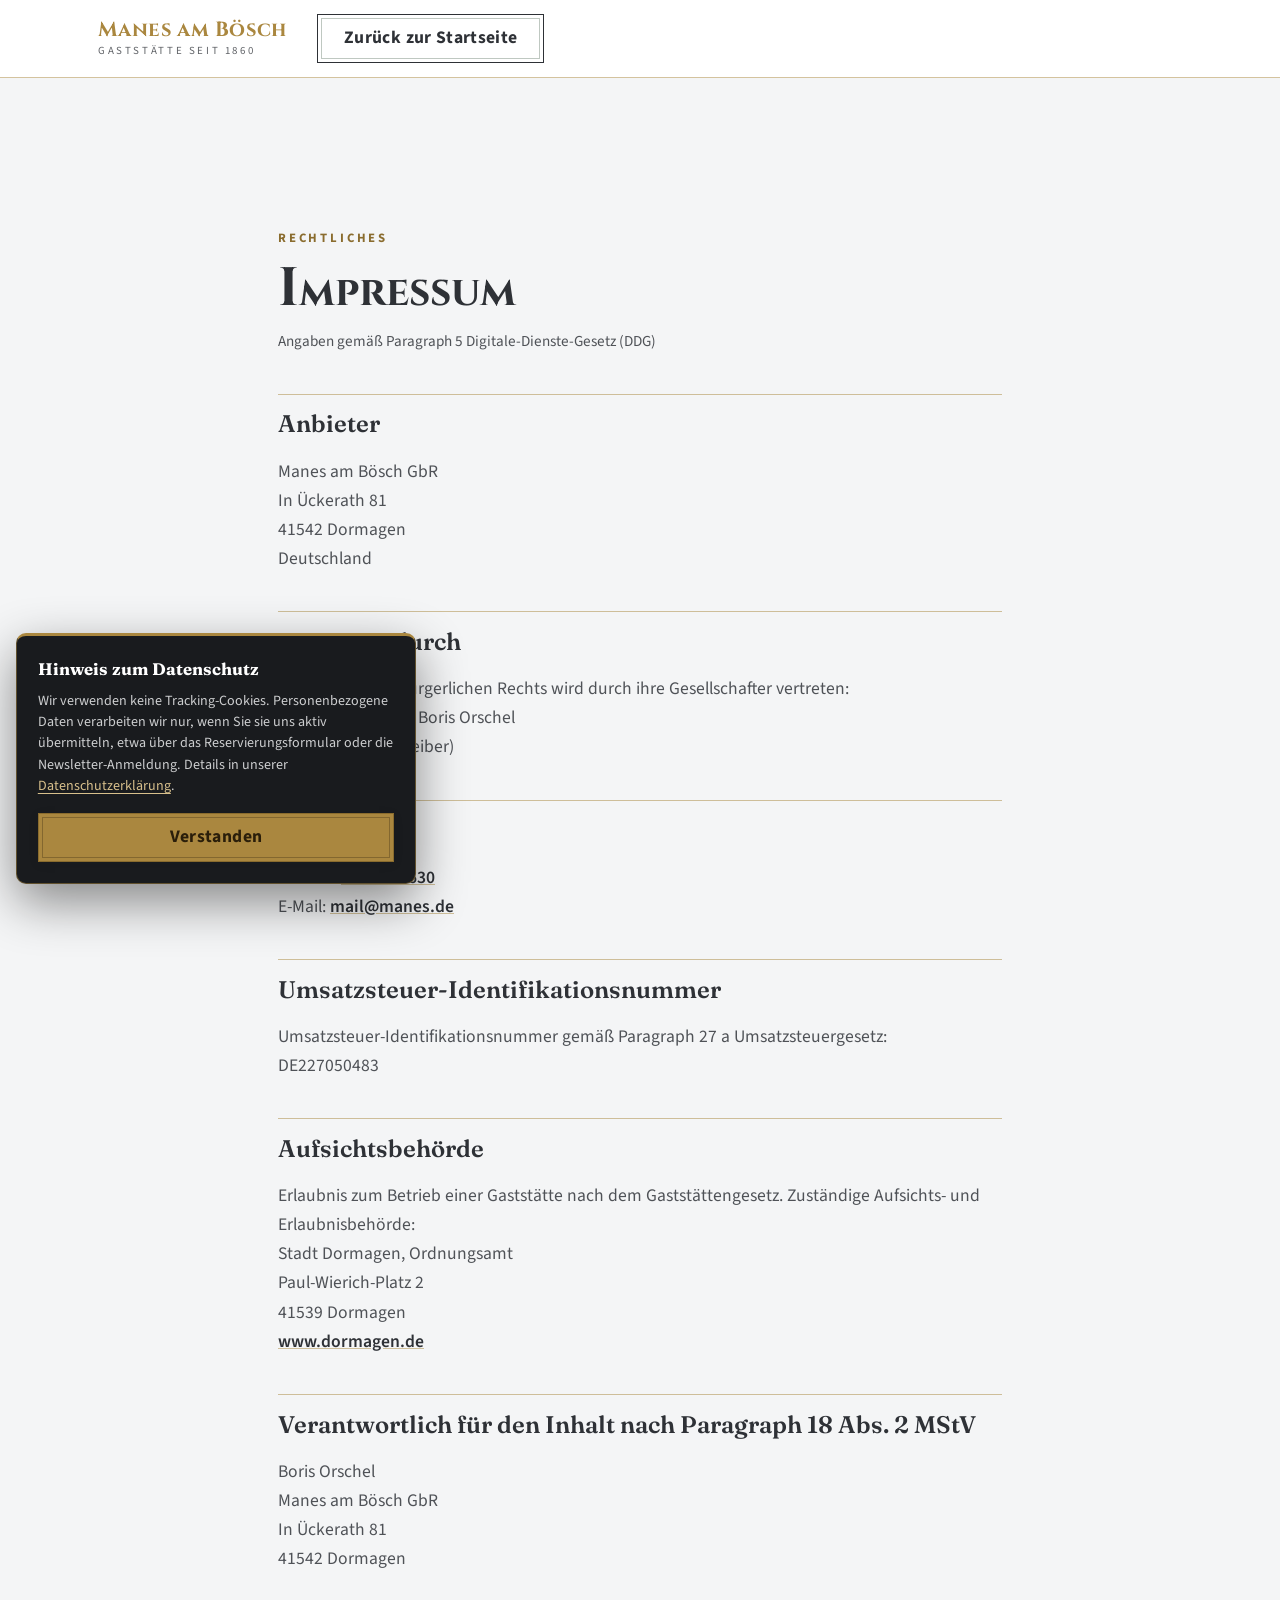
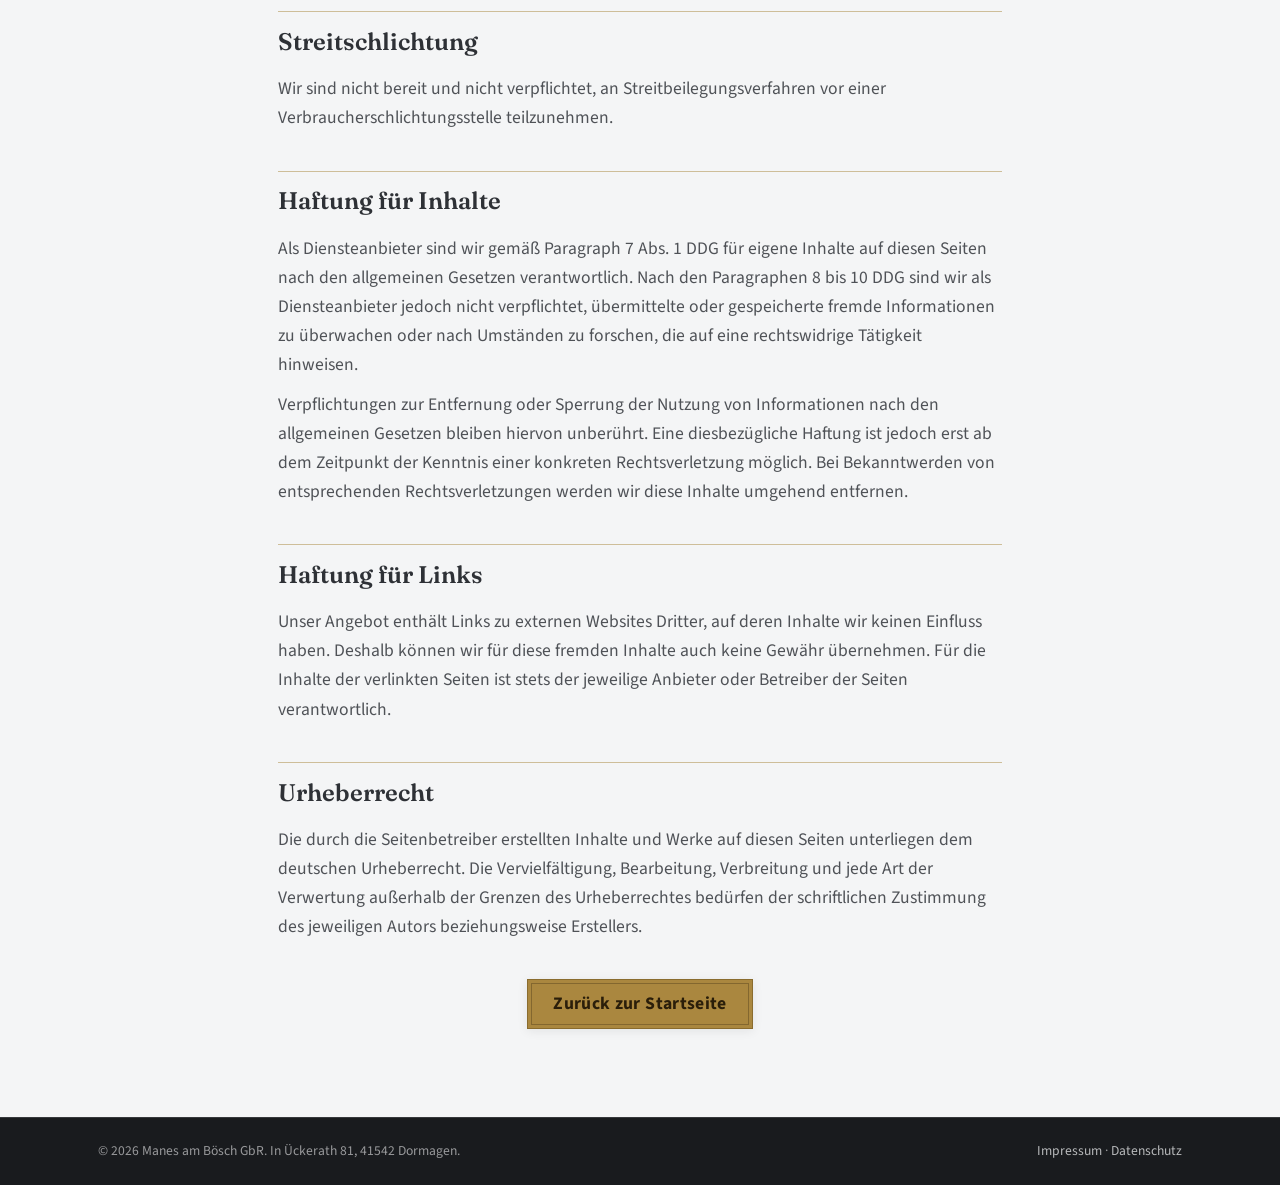
<file: impressum.html>
<!DOCTYPE html>
<html lang="de">
<head>
<meta charset="utf-8">
<meta name="viewport" content="width=device-width, initial-scale=1">
<title>Impressum | Manes am Bösch, Dormagen</title>
<meta name="description" content="Impressum der Manes am Bösch GbR, In Ückerath 81, 41542 Dormagen. Angaben gemäß Paragraph 5 DDG.">
<link rel="canonical" href="https://www.manes.de/impressum.html">
<meta name="theme-color" content="#2E3136">
<meta name="robots" content="index, follow">
<link rel="icon" href="favicon.svg" type="image/svg+xml">
<link rel="manifest" href="site.webmanifest">
<link rel="preload" href="fonts/fraunces-latin.woff2" as="font" type="font/woff2" crossorigin>
<link rel="preload" href="fonts/source-sans-3-latin.woff2" as="font" type="font/woff2" crossorigin>
<link rel="stylesheet" href="style.css?v=96">
</head>
<body>
<a class="skip-link" href="#hauptinhalt">Zum Inhalt springen</a>

<header class="legal-header-bar">
  <div class="header-inner">
    <a class="wordmark" href="index.html" aria-label="Manes am Bösch, zur Startseite">
      <span class="wordmark-name">Manes am Bösch</span>
      <span class="wordmark-tag">Gaststätte seit 1860</span>
    </a>
    <a class="btn btn-secondary" href="index.html">Zurück zur Startseite</a>
  </div>
</header>

<main class="legal-main" id="hauptinhalt">
  <div class="legal-wrap">
    <div class="legal-header">
      <p class="eyebrow">Rechtliches</p>
      <h1 class="legal-title">Impressum</h1>
      <p class="legal-stand">Angaben gemäß Paragraph 5 Digitale-Dienste-Gesetz (DDG)</p>
    </div>

    <section class="legal-section">
      <h2>Anbieter</h2>
      <p>
        Manes am Bösch GbR<br>
        In Ückerath 81<br>
        41542 Dormagen<br>
        Deutschland
      </p>
    </section>

    <section class="legal-section">
      <h2>Vertreten durch</h2>
      <p>
        Die Gesellschaft bürgerlichen Rechts wird durch ihre Gesellschafter vertreten:<br>
        Janina Felbor und Boris Orschel<br>
        (Inhaber und Betreiber)
      </p>
    </section>

    <section class="legal-section">
      <h2>Kontakt</h2>
      <p>
        Telefon: <a href="tel:+49213391630">02133 91630</a><br>
        E-Mail: <a href="mailto:mail@manes.de">mail@manes.de</a>
      </p>
    </section>

    <section class="legal-section">
      <h2>Umsatzsteuer-Identifikationsnummer</h2>
      <p>
        Umsatzsteuer-Identifikationsnummer gemäß Paragraph 27 a Umsatzsteuergesetz:<br>
        DE227050483
      </p>
    </section>

    <section class="legal-section">
      <h2>Aufsichtsbehörde</h2>
      <p>
        Erlaubnis zum Betrieb einer Gaststätte nach dem Gaststättengesetz. Zuständige Aufsichts-
        und Erlaubnisbehörde:<br>
        Stadt Dormagen, Ordnungsamt<br>
        Paul-Wierich-Platz 2<br>
        41539 Dormagen<br>
        <a href="https://www.dormagen.de" target="_blank" rel="noopener">www.dormagen.de</a>
      </p>
    </section>

    <section class="legal-section">
      <h2>Verantwortlich für den Inhalt nach Paragraph 18 Abs. 2 MStV</h2>
      <p>
        Boris Orschel<br>
        Manes am Bösch GbR<br>
        In Ückerath 81<br>
        41542 Dormagen
      </p>
    </section>

    <section class="legal-section">
      <h2>Streitschlichtung</h2>
      <p>
        Wir sind nicht bereit und nicht verpflichtet, an Streitbeilegungsverfahren vor einer
        Verbraucherschlichtungsstelle teilzunehmen.
      </p>
    </section>

    <section class="legal-section">
      <h2>Haftung für Inhalte</h2>
      <p>
        Als Diensteanbieter sind wir gemäß Paragraph 7 Abs. 1 DDG für eigene Inhalte auf diesen Seiten
        nach den allgemeinen Gesetzen verantwortlich. Nach den Paragraphen 8 bis 10 DDG sind wir als
        Diensteanbieter jedoch nicht verpflichtet, übermittelte oder gespeicherte fremde Informationen
        zu überwachen oder nach Umständen zu forschen, die auf eine rechtswidrige Tätigkeit hinweisen.
      </p>
      <p>
        Verpflichtungen zur Entfernung oder Sperrung der Nutzung von Informationen nach den allgemeinen
        Gesetzen bleiben hiervon unberührt. Eine diesbezügliche Haftung ist jedoch erst ab dem Zeitpunkt
        der Kenntnis einer konkreten Rechtsverletzung möglich. Bei Bekanntwerden von entsprechenden
        Rechtsverletzungen werden wir diese Inhalte umgehend entfernen.
      </p>
    </section>

    <section class="legal-section">
      <h2>Haftung für Links</h2>
      <p>
        Unser Angebot enthält Links zu externen Websites Dritter, auf deren Inhalte wir keinen Einfluss
        haben. Deshalb können wir für diese fremden Inhalte auch keine Gewähr übernehmen. Für die Inhalte
        der verlinkten Seiten ist stets der jeweilige Anbieter oder Betreiber der Seiten verantwortlich.
      </p>
    </section>

    <section class="legal-section">
      <h2>Urheberrecht</h2>
      <p>
        Die durch die Seitenbetreiber erstellten Inhalte und Werke auf diesen Seiten unterliegen dem
        deutschen Urheberrecht. Die Vervielfältigung, Bearbeitung, Verbreitung und jede Art der Verwertung
        außerhalb der Grenzen des Urheberrechtes bedürfen der schriftlichen Zustimmung des jeweiligen
        Autors beziehungsweise Erstellers.
      </p>
    </section>

    <div class="legal-back">
      <a class="btn btn-primary" href="index.html">Zurück zur Startseite</a>
    </div>
  </div>
</main>

<footer class="site-footer">
  <div class="footer-base">
    <div class="wrap footer-base-inner">
      <p>&copy; <span data-year>2026</span> Manes am Bösch GbR. In Ückerath 81, 41542 Dormagen.</p>
      <p class="footer-legal-links"><a href="impressum.html">Impressum</a> <span aria-hidden="true">&middot;</span> <a href="datenschutz.html">Datenschutz</a></p>
    </div>
  </div>
</footer>

<script src="script.js?v=14" defer></script>
</body>
</html>
</file>
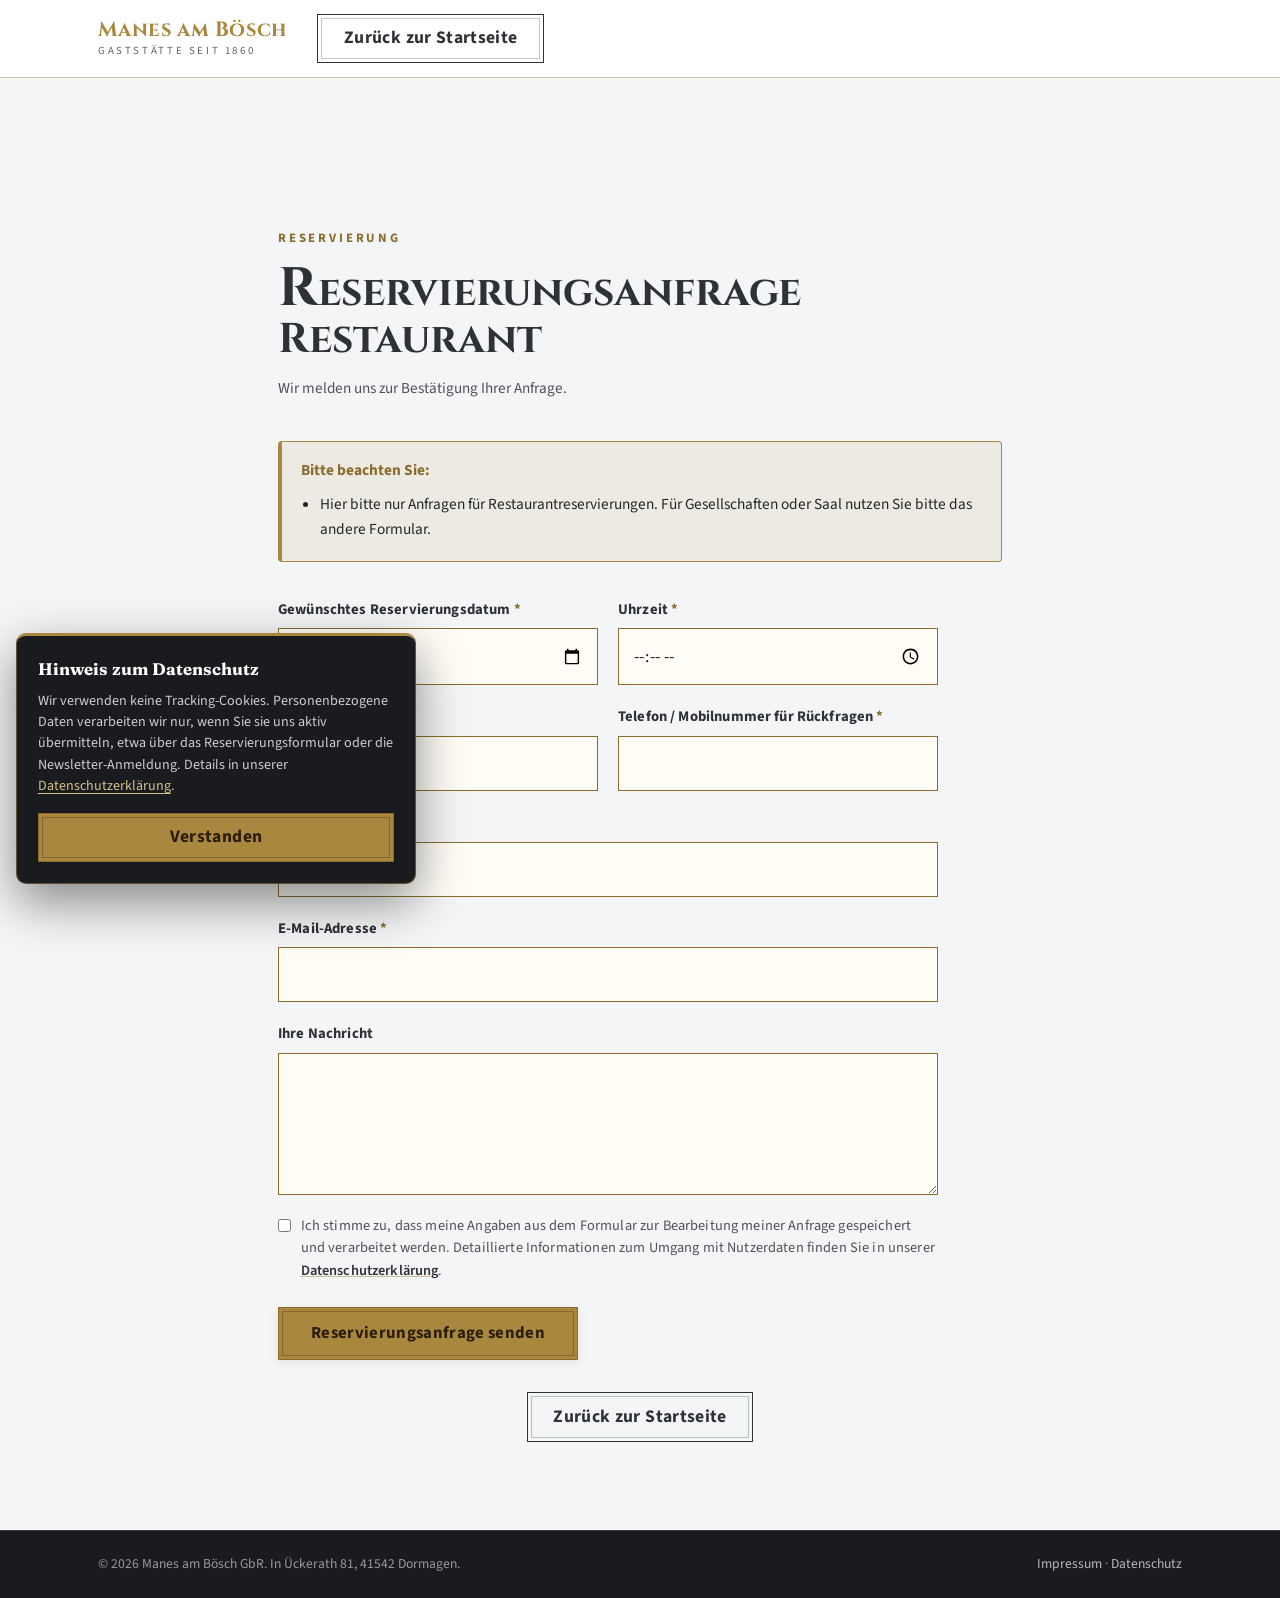
<file: reservierung-restaurant.html>
<!DOCTYPE html>
<html lang="de">
<head>
<meta charset="utf-8">
<meta name="viewport" content="width=device-width, initial-scale=1">
<title>Reservierungsanfrage Restaurant | Manes am Bösch, Dormagen</title>
<meta name="description" content="Reservierungsanfrage für das Restaurant Manes am Bösch in Dormagen. Reservierungen ausschließlich für den Innenbereich und ausschließlich über dieses Formular.">
<link rel="canonical" href="https://www.manes.de/reservierung-restaurant.html">
<meta name="theme-color" content="#2E3136">
<meta name="robots" content="index, follow">
<meta property="og:type" content="website">
<meta property="og:site_name" content="Manes am Bösch">
<meta property="og:locale" content="de_DE">
<meta property="og:title" content="Reservierungsanfrage Restaurant | Manes am Bösch">
<meta property="og:description" content="Stellen Sie Ihre Reservierungsanfrage für das Restaurant Manes am Bösch bequem über unser Formular.">
<meta property="og:url" content="https://www.manes.de/reservierung-restaurant.html">
<meta property="og:image" content="https://www.manes.de/images/manes_slider1.jpg">
<link rel="icon" href="favicon.svg" type="image/svg+xml">
<link rel="manifest" href="site.webmanifest">
<link rel="preload" href="fonts/cinzel-latin.woff2" as="font" type="font/woff2" crossorigin>
<link rel="preload" href="fonts/fraunces-latin.woff2" as="font" type="font/woff2" crossorigin>
<link rel="preload" href="fonts/source-sans-3-latin.woff2" as="font" type="font/woff2" crossorigin>
<link rel="stylesheet" href="style.css?v=96">
</head>
<body>
<a class="skip-link" href="#hauptinhalt">Zum Inhalt springen</a>

<header class="legal-header-bar">
  <div class="header-inner">
    <a class="wordmark" href="index.html" aria-label="Manes am Bösch, zur Startseite">
      <span class="wordmark-name">Manes am Bösch</span>
      <span class="wordmark-tag">Gaststätte seit 1860</span>
    </a>
    <a class="btn btn-secondary" href="index.html">Zurück zur Startseite</a>
  </div>
</header>

<main class="legal-main" id="hauptinhalt">
  <div class="legal-wrap">
    <div class="legal-header">
      <p class="eyebrow">Reservierung</p>
      <h1 class="legal-title">Reservierungsanfrage Restaurant</h1>
      <p class="legal-stand">Wir melden uns zur Bestätigung Ihrer Anfrage.</p>
    </div>

    <div class="reserv-hinweis">
      <strong>Bitte beachten Sie:</strong>
      <ul>
        <li>Hier bitte nur Anfragen für Restaurantreservierungen. Für Gesellschaften oder Saal nutzen Sie bitte das <a href="reservierung-saal.html">andere Formular</a>.</li>
      </ul>
    </div>

    <form class="reserv-form" data-reserv-form data-bereich="restaurant" action="reservierung.php" method="post" novalidate>
      <input type="hidden" name="bereich" value="restaurant">
      <div class="reserv-row">
        <div class="field">
          <label for="r-datum">Gewünschtes Reservierungsdatum <span class="req" aria-hidden="true">*</span></label>
          <input id="r-datum" name="datum" type="date" required autocomplete="off">
          <span class="field-error" data-error hidden></span>
        </div>
        <div class="field">
          <label for="r-uhrzeit">Uhrzeit <span class="req" aria-hidden="true">*</span></label>
          <input id="r-uhrzeit" name="uhrzeit" type="time" required autocomplete="off">
          <span class="field-error" data-error hidden></span>
        </div>
      </div>

      <div class="reserv-row">
        <div class="field">
          <label for="r-personen">Anzahl Personen <span class="req" aria-hidden="true">*</span></label>
          <input id="r-personen" name="personen" type="number" min="1" max="200" inputmode="numeric" required>
          <span class="field-error" data-error hidden></span>
        </div>
        <div class="field">
          <label for="r-telefon">Telefon / Mobilnummer für Rückfragen <span class="req" aria-hidden="true">*</span></label>
          <input id="r-telefon" name="telefon" type="tel" required autocomplete="tel">
          <span class="field-error" data-error hidden></span>
        </div>
      </div>

      <div class="field">
        <label for="r-name">Name <span class="req" aria-hidden="true">*</span></label>
        <input id="r-name" name="name" type="text" required autocomplete="name">
        <span class="field-error" data-error hidden></span>
      </div>

      <div class="field">
        <label for="r-email">E-Mail-Adresse <span class="req" aria-hidden="true">*</span></label>
        <input id="r-email" name="email" type="email" required autocomplete="email">
        <span class="field-error" data-error hidden></span>
      </div>

      <div class="field">
        <label for="r-nachricht">Ihre Nachricht</label>
        <textarea id="r-nachricht" name="nachricht" rows="4"></textarea>
        <span class="field-error" data-error hidden></span>
      </div>

      <div class="hp" aria-hidden="true">
        <label>Bitte dieses Feld frei lassen
          <input type="text" name="website" tabindex="-1" autocomplete="off">
        </label>
      </div>

      <div class="field field-consent">
        <label>
          <input type="checkbox" name="consent" required>
          <span>Ich stimme zu, dass meine Angaben aus dem Formular zur Bearbeitung meiner Anfrage gespeichert und verarbeitet werden. Detaillierte Informationen zum Umgang mit Nutzerdaten finden Sie in unserer <a href="datenschutz.html">Datenschutzerklärung</a>.</span>
        </label>
        <span class="field-error" data-error hidden></span>
      </div>

      <button class="btn btn-primary btn-lg reserv-submit" type="submit">Reservierungsanfrage senden</button>
      <p class="form-status" data-form-status role="alert" aria-live="polite" hidden></p>
    </form>

    <div class="legal-back">
      <a class="btn btn-secondary" href="index.html">Zurück zur Startseite</a>
    </div>
  </div>
</main>

<footer class="site-footer">
  <div class="footer-base">
    <div class="wrap footer-base-inner">
      <p>&copy; <span data-year>2026</span> Manes am Bösch GbR. In Ückerath 81, 41542 Dormagen.</p>
      <p class="footer-legal-links"><a href="impressum.html">Impressum</a> <span aria-hidden="true">&middot;</span> <a href="datenschutz.html">Datenschutz</a></p>
    </div>
  </div>
</footer>

<script src="script.js?v=14" defer></script>
<script src="reservierung.js?v=2" defer></script>
</body>
</html>
</file>
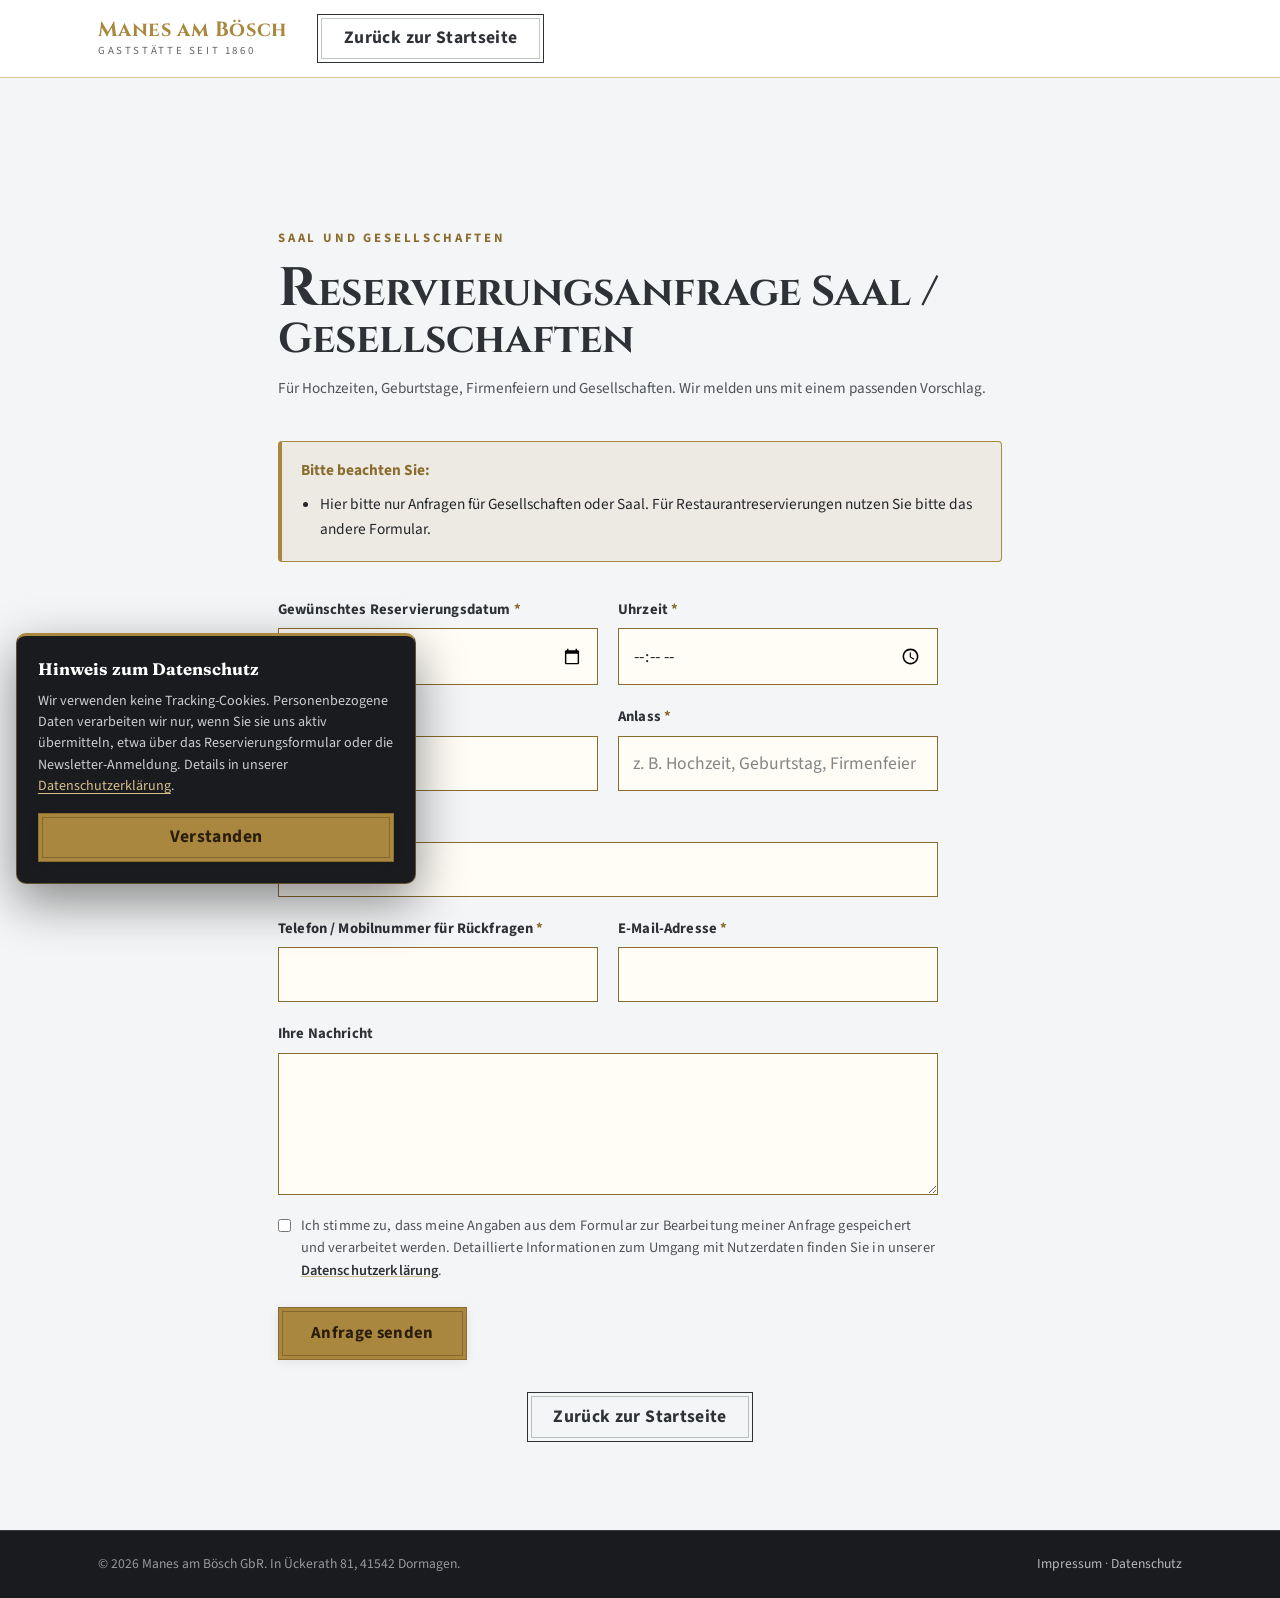
<file: reservierung-saal.html>
<!DOCTYPE html>
<html lang="de">
<head>
<meta charset="utf-8">
<meta name="viewport" content="width=device-width, initial-scale=1">
<title>Reservierungsanfrage Saal / Gesellschaften | Manes am Bösch, Dormagen</title>
<meta name="description" content="Anfrage für Saal und Gesellschaften im Manes am Bösch in Dormagen: Hochzeiten, Geburtstage, Firmenfeiern. Reservierungen ausschließlich über dieses Formular.">
<link rel="canonical" href="https://www.manes.de/reservierung-saal.html">
<meta name="theme-color" content="#2E3136">
<meta name="robots" content="index, follow">
<meta property="og:type" content="website">
<meta property="og:site_name" content="Manes am Bösch">
<meta property="og:locale" content="de_DE">
<meta property="og:title" content="Reservierungsanfrage Saal / Gesellschaften | Manes am Bösch">
<meta property="og:description" content="Feiern Sie im Manes am Bösch: Saal und Séparée für Hochzeiten, Geburtstage und Firmenfeiern. Anfrage bequem über unser Formular.">
<meta property="og:url" content="https://www.manes.de/reservierung-saal.html">
<meta property="og:image" content="https://www.manes.de/images/manes_slider1.jpg">
<link rel="icon" href="favicon.svg" type="image/svg+xml">
<link rel="manifest" href="site.webmanifest">
<link rel="preload" href="fonts/cinzel-latin.woff2" as="font" type="font/woff2" crossorigin>
<link rel="preload" href="fonts/fraunces-latin.woff2" as="font" type="font/woff2" crossorigin>
<link rel="preload" href="fonts/source-sans-3-latin.woff2" as="font" type="font/woff2" crossorigin>
<link rel="stylesheet" href="style.css?v=96">
</head>
<body>
<a class="skip-link" href="#hauptinhalt">Zum Inhalt springen</a>

<header class="legal-header-bar">
  <div class="header-inner">
    <a class="wordmark" href="index.html" aria-label="Manes am Bösch, zur Startseite">
      <span class="wordmark-name">Manes am Bösch</span>
      <span class="wordmark-tag">Gaststätte seit 1860</span>
    </a>
    <a class="btn btn-secondary" href="index.html">Zurück zur Startseite</a>
  </div>
</header>

<main class="legal-main" id="hauptinhalt">
  <div class="legal-wrap">
    <div class="legal-header">
      <p class="eyebrow">Saal und Gesellschaften</p>
      <h1 class="legal-title">Reservierungsanfrage Saal / Gesellschaften</h1>
      <p class="legal-stand">Für Hochzeiten, Geburtstage, Firmenfeiern und Gesellschaften. Wir melden uns mit einem passenden Vorschlag.</p>
    </div>

    <div class="reserv-hinweis">
      <strong>Bitte beachten Sie:</strong>
      <ul>
        <li>Hier bitte nur Anfragen für Gesellschaften oder Saal. Für Restaurantreservierungen nutzen Sie bitte das <a href="reservierung-restaurant.html">andere Formular</a>.</li>
      </ul>
    </div>

    <form class="reserv-form" data-reserv-form data-bereich="saal" action="reservierung.php" method="post" novalidate>
      <input type="hidden" name="bereich" value="saal">
      <div class="reserv-row">
        <div class="field">
          <label for="s-datum">Gewünschtes Reservierungsdatum <span class="req" aria-hidden="true">*</span></label>
          <input id="s-datum" name="datum" type="date" required autocomplete="off">
          <span class="field-error" data-error hidden></span>
        </div>
        <div class="field">
          <label for="s-uhrzeit">Uhrzeit <span class="req" aria-hidden="true">*</span></label>
          <input id="s-uhrzeit" name="uhrzeit" type="time" required autocomplete="off">
          <span class="field-error" data-error hidden></span>
        </div>
      </div>

      <div class="reserv-row">
        <div class="field">
          <label for="s-personen">Anzahl Personen <span class="req" aria-hidden="true">*</span></label>
          <input id="s-personen" name="personen" type="number" min="1" max="200" inputmode="numeric" required>
          <span class="field-error" data-error hidden></span>
        </div>
        <div class="field">
          <label for="s-anlass">Anlass <span class="req" aria-hidden="true">*</span></label>
          <input id="s-anlass" name="anlass" type="text" required autocomplete="off" placeholder="z. B. Hochzeit, Geburtstag, Firmenfeier">
          <span class="field-error" data-error hidden></span>
        </div>
      </div>

      <div class="field">
        <label for="s-name">Name <span class="req" aria-hidden="true">*</span></label>
        <input id="s-name" name="name" type="text" required autocomplete="name">
        <span class="field-error" data-error hidden></span>
      </div>

      <div class="reserv-row">
        <div class="field">
          <label for="s-telefon">Telefon / Mobilnummer für Rückfragen <span class="req" aria-hidden="true">*</span></label>
          <input id="s-telefon" name="telefon" type="tel" required autocomplete="tel">
          <span class="field-error" data-error hidden></span>
        </div>
        <div class="field">
          <label for="s-email">E-Mail-Adresse <span class="req" aria-hidden="true">*</span></label>
          <input id="s-email" name="email" type="email" required autocomplete="email">
          <span class="field-error" data-error hidden></span>
        </div>
      </div>

      <div class="field">
        <label for="s-nachricht">Ihre Nachricht</label>
        <textarea id="s-nachricht" name="nachricht" rows="4"></textarea>
        <span class="field-error" data-error hidden></span>
      </div>

      <div class="hp" aria-hidden="true">
        <label>Bitte dieses Feld frei lassen
          <input type="text" name="website" tabindex="-1" autocomplete="off">
        </label>
      </div>

      <div class="field field-consent">
        <label>
          <input type="checkbox" name="consent" required>
          <span>Ich stimme zu, dass meine Angaben aus dem Formular zur Bearbeitung meiner Anfrage gespeichert und verarbeitet werden. Detaillierte Informationen zum Umgang mit Nutzerdaten finden Sie in unserer <a href="datenschutz.html">Datenschutzerklärung</a>.</span>
        </label>
        <span class="field-error" data-error hidden></span>
      </div>

      <button class="btn btn-primary btn-lg reserv-submit" type="submit">Anfrage senden</button>
      <p class="form-status" data-form-status role="alert" aria-live="polite" hidden></p>
    </form>

    <div class="legal-back">
      <a class="btn btn-secondary" href="index.html">Zurück zur Startseite</a>
    </div>
  </div>
</main>

<footer class="site-footer">
  <div class="footer-base">
    <div class="wrap footer-base-inner">
      <p>&copy; <span data-year>2026</span> Manes am Bösch GbR. In Ückerath 81, 41542 Dormagen.</p>
      <p class="footer-legal-links"><a href="impressum.html">Impressum</a> <span aria-hidden="true">&middot;</span> <a href="datenschutz.html">Datenschutz</a></p>
    </div>
  </div>
</footer>

<script src="script.js?v=14" defer></script>
<script src="reservierung.js?v=2" defer></script>
</body>
</html>
</file>
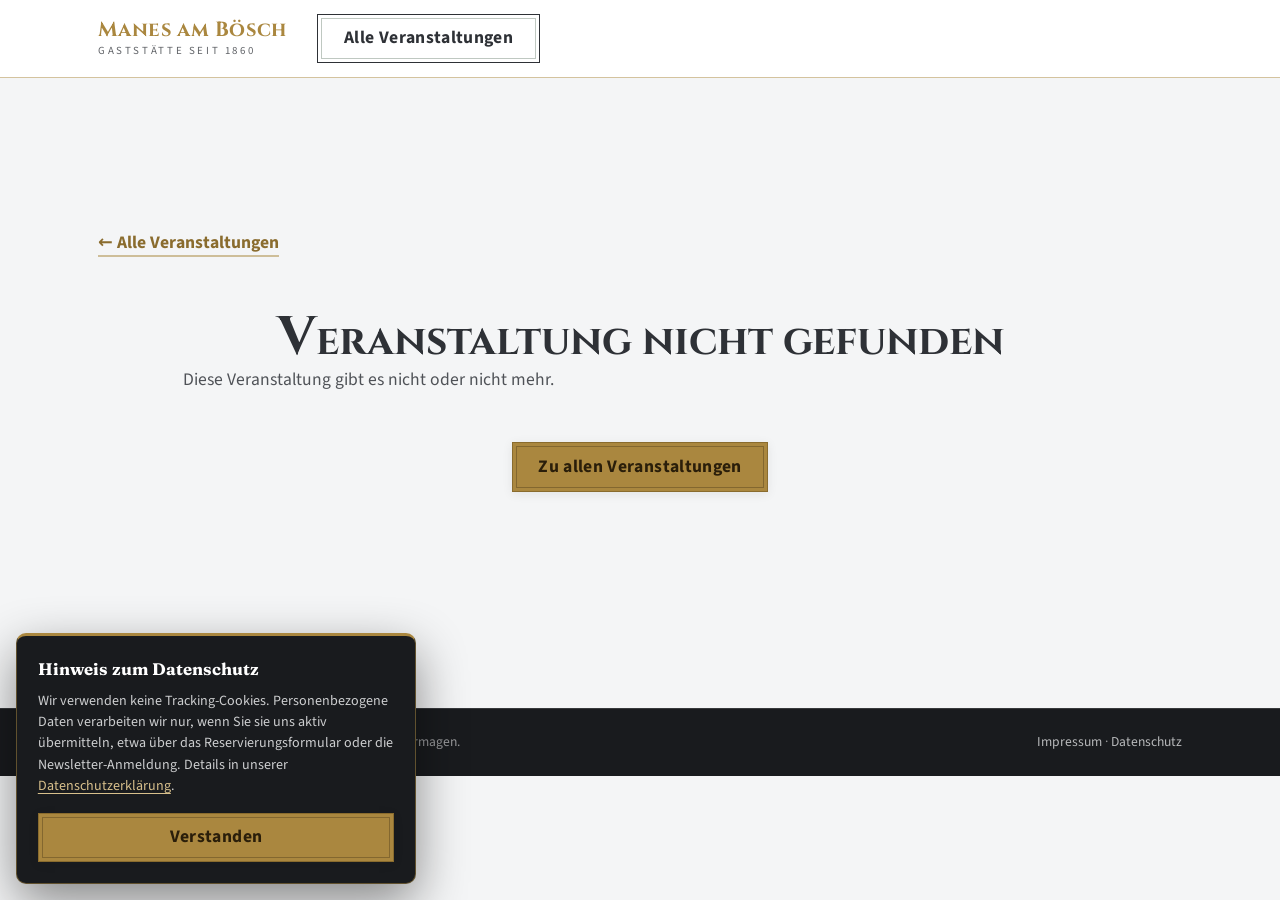
<file: veranstaltung.html>
<!DOCTYPE html>
<html lang="de">
<head>
<meta charset="utf-8">
<meta name="viewport" content="width=device-width, initial-scale=1">
<title>Veranstaltung | Manes am Bösch, Dormagen</title>
<meta name="description" content="Details zu einer Veranstaltung im Manes am Bösch in Dormagen.">
<meta name="theme-color" content="#2E3136">
<meta name="robots" content="noindex, follow">
<link rel="icon" href="favicon.svg" type="image/svg+xml">
<link rel="manifest" href="site.webmanifest">
<link rel="preload" href="fonts/cinzel-latin.woff2" as="font" type="font/woff2" crossorigin>
<link rel="preload" href="fonts/fraunces-latin.woff2" as="font" type="font/woff2" crossorigin>
<link rel="preload" href="fonts/source-sans-3-latin.woff2" as="font" type="font/woff2" crossorigin>
<link rel="stylesheet" href="style.css?v=96">
</head>
<body>
<a class="skip-link" href="#hauptinhalt">Zum Inhalt springen</a>

<header class="legal-header-bar">
  <div class="header-inner">
    <a class="wordmark" href="index.html" aria-label="Manes am Bösch, zur Startseite">
      <span class="wordmark-name">Manes am Bösch</span>
      <span class="wordmark-tag">Gaststätte seit 1860</span>
    </a>
    <a class="btn btn-secondary" href="veranstaltungen.html">Alle Veranstaltungen</a>
  </div>
</header>

<main class="legal-main" id="hauptinhalt">
  <div class="wrap">
    <p class="vd-zurueck"><a href="veranstaltungen.html">&larr; Alle Veranstaltungen</a></p>
    <div data-veranstaltung="detail">
      <p class="vk-leer">Veranstaltung wird geladen …</p>
    </div>
  </div>
</main>

<footer class="site-footer">
  <div class="footer-base">
    <div class="wrap footer-base-inner">
      <p>&copy; <span data-year>2026</span> Manes am Bösch GbR. In Ückerath 81, 41542 Dormagen.</p>
      <p class="footer-legal-links"><a href="impressum.html">Impressum</a> <span aria-hidden="true">&middot;</span> <a href="datenschutz.html">Datenschutz</a></p>
    </div>
  </div>
</footer>

<script src="script.js?v=14" defer></script>
<script src="veranstaltungen.js?v=9" defer></script>
</body>
</html>
</file>
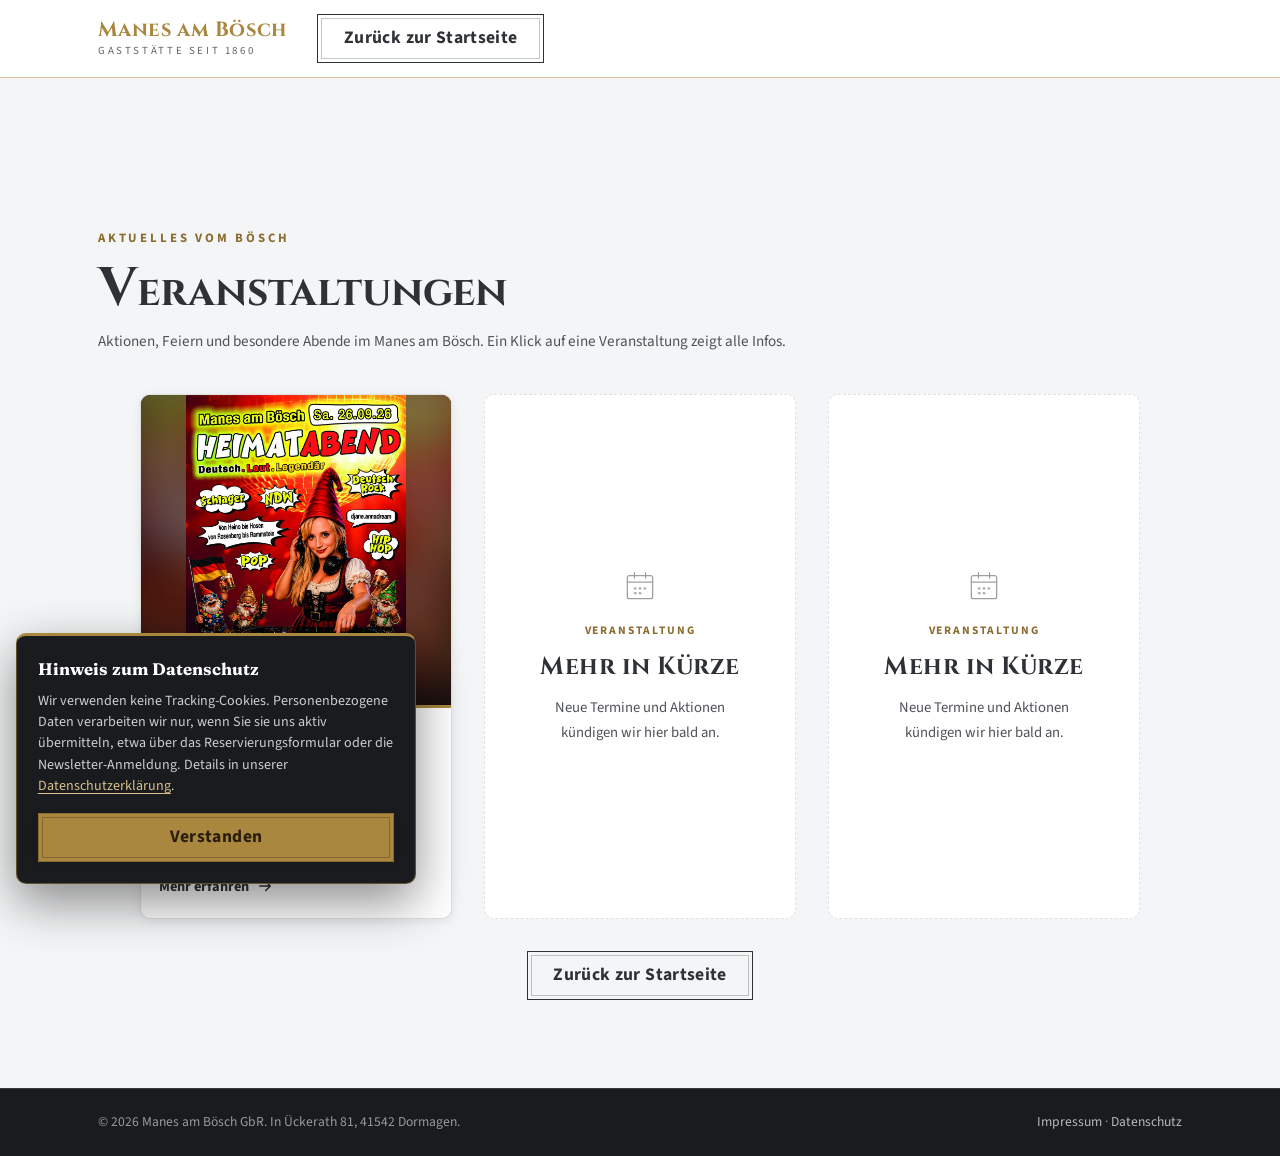
<file: veranstaltungen.html>
<!DOCTYPE html>
<html lang="de">
<head>
<meta charset="utf-8">
<meta name="viewport" content="width=device-width, initial-scale=1">
<title>Veranstaltungen | Manes am Bösch, Dormagen</title>
<meta name="description" content="Aktuelle Veranstaltungen im Manes am Bösch in Dormagen: Partys, Live-Übertragungen, Saisonaktionen und besondere Menüs. Jetzt Termine ansehen.">
<link rel="canonical" href="https://www.manes.de/veranstaltungen.html">
<meta name="theme-color" content="#2E3136">
<meta name="robots" content="index, follow">
<meta property="og:type" content="website">
<meta property="og:site_name" content="Manes am Bösch">
<meta property="og:locale" content="de_DE">
<meta property="og:title" content="Veranstaltungen | Manes am Bösch">
<meta property="og:description" content="Partys, Live-Übertragungen, Saisonaktionen und besondere Menüs im Manes am Bösch in Dormagen.">
<meta property="og:url" content="https://www.manes.de/veranstaltungen.html">
<meta property="og:image" content="https://www.manes.de/images/manes_slider1.jpg">
<link rel="icon" href="favicon.svg" type="image/svg+xml">
<link rel="manifest" href="site.webmanifest">
<link rel="preload" href="fonts/cinzel-latin.woff2" as="font" type="font/woff2" crossorigin>
<link rel="preload" href="fonts/fraunces-latin.woff2" as="font" type="font/woff2" crossorigin>
<link rel="preload" href="fonts/source-sans-3-latin.woff2" as="font" type="font/woff2" crossorigin>
<link rel="stylesheet" href="style.css?v=96">
</head>
<body>
<a class="skip-link" href="#hauptinhalt">Zum Inhalt springen</a>

<header class="legal-header-bar">
  <div class="header-inner">
    <a class="wordmark" href="index.html" aria-label="Manes am Bösch, zur Startseite">
      <span class="wordmark-name">Manes am Bösch</span>
      <span class="wordmark-tag">Gaststätte seit 1860</span>
    </a>
    <a class="btn btn-secondary" href="index.html">Zurück zur Startseite</a>
  </div>
</header>

<main class="legal-main" id="hauptinhalt">
  <div class="wrap">
    <div class="legal-header">
      <p class="eyebrow">Aktuelles vom Bösch</p>
      <h1 class="legal-title">Veranstaltungen</h1>
      <p class="legal-stand">Aktionen, Feiern und besondere Abende im Manes am Bösch. Ein Klick auf eine Veranstaltung zeigt alle Infos.</p>
    </div>

    <div class="vk-grid" data-veranstaltungen="liste">
      <p class="vk-leer">Veranstaltungen werden geladen …</p>
    </div>

    <div class="legal-back">
      <a class="btn btn-secondary" href="index.html">Zurück zur Startseite</a>
    </div>
  </div>
</main>

<footer class="site-footer">
  <div class="footer-base">
    <div class="wrap footer-base-inner">
      <p>&copy; <span data-year>2026</span> Manes am Bösch GbR. In Ückerath 81, 41542 Dormagen.</p>
      <p class="footer-legal-links"><a href="impressum.html">Impressum</a> <span aria-hidden="true">&middot;</span> <a href="datenschutz.html">Datenschutz</a></p>
    </div>
  </div>
</footer>

<script src="script.js?v=14" defer></script>
<script src="veranstaltungen.js?v=9" defer></script>
</body>
</html>
</file>
<file: style.css>
/* ==========================================================================
   Manes am Bösch, gutbürgerliche Gaststätte seit 1860
   Design system: "Zur Waidmannsruh" heritage Wirtshaus
   Hand-authored, vanilla CSS. No build step.
   ========================================================================== */

/* ---------- Self-hosted fonts (DSGVO, keine externen Requests) ---------- */
@font-face {
  font-family: "Fraunces";
  font-style: normal;
  font-weight: 400 900;
  font-display: swap;
  src: url("fonts/fraunces-latin.woff2") format("woff2");
  unicode-range: U+0000-00FF, U+0131, U+0152-0153, U+02BB-02BC, U+02C6, U+02DA, U+02DC, U+0304, U+0308, U+0329, U+2000-206F, U+20AC, U+2122, U+2191, U+2193, U+2212, U+2215, U+FEFF, U+FFFD;
}
@font-face {
  font-family: "Fraunces";
  font-style: normal;
  font-weight: 400 900;
  font-display: swap;
  src: url("fonts/fraunces-latin-ext.woff2") format("woff2");
  unicode-range: U+0100-02BA, U+02BD-02C5, U+02C7-02CC, U+02CE-02D7, U+02DD-02FF, U+0304, U+0308, U+0329, U+1D00-1DBF, U+1E00-1E9F, U+1EF2-1EFF, U+2020, U+20A0-20AB, U+20AD-20C0, U+2113, U+2C60-2C7F, U+A720-A7FF;
}
@font-face {
  font-family: "Source Sans 3";
  font-style: normal;
  font-weight: 400 700;
  font-display: swap;
  src: url("fonts/source-sans-3-latin.woff2") format("woff2");
  unicode-range: U+0000-00FF, U+0131, U+0152-0153, U+02BB-02BC, U+02C6, U+02DA, U+02DC, U+0304, U+0308, U+0329, U+2000-206F, U+20AC, U+2122, U+2191, U+2193, U+2212, U+2215, U+FEFF, U+FFFD;
}
@font-face {
  font-family: "Source Sans 3";
  font-style: normal;
  font-weight: 400 700;
  font-display: swap;
  src: url("fonts/source-sans-3-latin-ext.woff2") format("woff2");
  unicode-range: U+0100-02BA, U+02BD-02C5, U+02C7-02CC, U+02CE-02D7, U+02DD-02FF, U+0304, U+0308, U+0329, U+1D00-1DBF, U+1E00-1E9F, U+1EF2-1EFF, U+2020, U+20A0-20AB, U+20AD-20C0, U+2113, U+2C60-2C7F, U+A720-A7FF;
}
@font-face {
  font-family: "Cinzel";
  font-style: normal;
  font-weight: 700;
  font-display: swap;
  src: url("fonts/cinzel-latin.woff2") format("woff2");
  unicode-range: U+0000-00FF, U+0131, U+0152-0153, U+02BB-02BC, U+02C6, U+02DA, U+02DC, U+0304, U+0308, U+0329, U+2000-206F, U+20AC, U+2122, U+2191, U+2193, U+2212, U+2215, U+FEFF, U+FFFD;
}
@font-face {
  font-family: "Cinzel";
  font-style: normal;
  font-weight: 700;
  font-display: swap;
  src: url("fonts/cinzel-latin-ext.woff2") format("woff2");
  unicode-range: U+0100-02BA, U+02BD-02C5, U+02C7-02CC, U+02CE-02D7, U+02DD-02FF, U+0304, U+0308, U+0329, U+1D00-1DBF, U+1E00-1E9F, U+1EF2-1EFF, U+2020, U+20A0-20AB, U+20AD-20C0, U+2113, U+2C60-2C7F, U+A720-A7FF;
}

/* ---------- Design tokens ---------- */
:root {
  /* palette */
  --bg: #F4F5F6;             /* very light neutral grey */
  --surface: #FFFFFF;        /* white surface */
  --anthracite: #2E3136;     /* dark primary (sections, panels) */
  --anthracite-dark: #24262A;/* darker panel anthracite */
  --anthracite-deep: #191B1E;/* deepest, footer + overlays */
  --gold: #AA873F;           /* gold accent, hairlines + large accents */
  --gold-ink: #8A6C2E;       /* darker gold for small text on light (AA safe) */
  --gold-light: #C6A25A;     /* hover gold */
  --gold-soft: #D8C08C;      /* faint gold on dark */
  --ink: #24262A;            /* dark anthracite ink */
  --ink-soft: #4F5257;       /* muted body text */
  --light-on-dark: #ECEDEF;  /* light neutral text on dark surfaces */
  --line: rgba(36, 38, 42, 0.14);
  --line-gold: rgba(170, 135, 63, 0.5);

  /* type */
  --font-display: "Fraunces", "Iowan Old Style", "Palatino Linotype", Georgia, serif;
  --font-title: "Cinzel", "Fraunces", "Palatino Linotype", Georgia, serif; /* Logo + Hauptueberschriften, rendert als Kapitalis */
  --font-body: "Source Sans 3", "Segoe UI", system-ui, -apple-system, sans-serif;

  /* rhythm */
  --wrap: 1180px;
  --wrap-narrow: 880px;
  --gutter: clamp(1.25rem, 5vw, 3rem);
  --section-y: clamp(3.5rem, 7vw, 5.5rem);
  --radius: 4px;
  --radius-lg: 10px;
  --shadow-sm: 0 2px 10px rgba(24, 26, 30, 0.08);
  --shadow-md: 0 18px 44px rgba(25, 27, 30, 0.16);
  --shadow-lg: 0 30px 70px rgba(25, 27, 30, 0.28);

  --header-h: 78px;
  --ticker-h: 40px;
}

/* ---------- Reset ---------- */
*, *::before, *::after { box-sizing: border-box; }
* { margin: 0; }
html { -webkit-text-size-adjust: 100%; scroll-behavior: smooth; }
@media (prefers-reduced-motion: reduce) { html { scroll-behavior: auto; } }

body {
  font-family: var(--font-body);
  font-size: clamp(1rem, 0.96rem + 0.2vw, 1.1rem);
  line-height: 1.65;
  color: var(--ink);
  background: var(--bg);
  -webkit-font-smoothing: antialiased;
  text-rendering: optimizeLegibility;
  overflow-x: hidden;
}

img, iframe { max-width: 100%; display: block; }
h1, h2, h3, .hero-title, .section-title, .legal-title { overflow-wrap: break-word; }
img { height: auto; }
a { color: inherit; text-decoration: none; }
button { font: inherit; color: inherit; cursor: pointer; background: none; border: none; }
address { font-style: normal; }
ul { list-style: none; padding: 0; }

:focus-visible {
  outline: 3px solid var(--gold);
  outline-offset: 3px;
  border-radius: 2px;
}

.skip-link {
  position: absolute;
  left: 1rem;
  top: -100px;
  z-index: 200;
  background: var(--anthracite);
  color: var(--light-on-dark);
  padding: 0.7rem 1.2rem;
  border-radius: var(--radius);
  transition: top 0.2s ease;
}
.skip-link:focus { top: 1rem; }

/* ---------- Typography helpers ---------- */
.eyebrow {
  font-family: var(--font-body);
  font-weight: 700;
  font-size: 0.8rem;
  letter-spacing: 0.22em;
  text-transform: uppercase;
  color: var(--gold-ink);
  margin-bottom: 1rem;
}
.eyebrow-light { color: var(--gold-soft); }

.section-title {
  font-family: var(--font-title);
  font-weight: 700;
  font-size: clamp(1.55rem, 1rem + 2vw, 2.6rem); /* Cinzel-Kapitalis laeuft breiter als Fraunces */
  line-height: 1.14;
  letter-spacing: 0.01em;
  color: var(--anthracite);
}
.section-title-light { color: var(--light-on-dark); }

/* Drop-Cap-Anklang: erster Buchstabe der Hauptueberschriften etwas groesser */
.hero-title::first-letter,
.section-title::first-letter,
.legal-title::first-letter {
  font-size: 1.3em;
  line-height: 1;
}

.section-intro {
  margin-top: 1.1rem;
  max-width: 52ch;
  color: var(--ink-soft);
  font-size: 1.08rem;
}

.wrap { width: 100%; max-width: var(--wrap); margin-inline: auto; padding-inline: var(--gutter); }

.section {
  padding-block: var(--section-y);
  min-height: 100vh;
  min-height: 100svh;
  display: flex;
  flex-direction: column;
  justify-content: center;
}
.section-head { max-width: var(--wrap-narrow); margin-bottom: clamp(1.8rem, 3.5vw, 2.6rem); }
.section-speisekarte .section-intro { max-width: none; }
/* Sektionen abwechselnd leicht absetzen: helles Weiss vs. helles Grau */
#aktuelles, #steak-freitag, #geschichte, #reservierung { background: var(--surface); }

/* keep anchored section titles clear of the fixed header */
.section, .panel-steak, .hero, #oeffnungszeiten { scroll-margin-top: calc(var(--header-h) + 8px); }

/* Messing-Trennlinie mit Ornament-Mitte zwischen Sektionen */
.zier-trenner {
  display: flex;
  align-items: center;
  gap: 1.1rem;
  width: min(560px, calc(100% - 2 * var(--gutter)));
  height: 20px;
  margin-inline: auto;
  margin-block: -10px;
  position: relative;
  z-index: 1;
  color: var(--gold);
}
.zier-trenner::before,
.zier-trenner::after {
  content: "";
  flex: 1;
  height: 2px;
  background: var(--line-gold);
}
.zier-trenner svg { display: block; flex: none; width: 120px; height: auto; }

/* ---------- Buttons: eckig, Doppellinien-Border, Fuellung laeuft von unten ein ---------- */
.btn {
  --btn-bg: transparent;
  --btn-fill: transparent;
  --btn-fg: #fff;
  --btn-line: rgba(255, 255, 255, 0.3);
  --btn-border: currentColor;
  position: relative;
  display: inline-flex;
  flex-direction: column;
  align-items: center;
  justify-content: center;
  gap: 0.1rem;
  padding: 0.85rem 1.6rem;
  border-radius: 0;
  font-weight: 700;
  letter-spacing: 0.02em;
  line-height: 1.15;
  color: var(--btn-fg);
  border: 1px solid var(--btn-border);
  background-color: var(--btn-bg);
  background-image: linear-gradient(var(--btn-fill), var(--btn-fill));
  background-repeat: no-repeat;
  background-size: 100% 0%;
  background-position: bottom;
  transition: background-size 0.28s ease, color 0.18s ease, border-color 0.18s ease, box-shadow 0.18s ease;
  text-align: center;
}
.btn:hover { background-size: 100% 100%; }
.btn::after {
  content: "";
  position: absolute;
  inset: 3px;
  border: 1px solid var(--btn-line);
  pointer-events: none;
  transition: border-color 0.18s ease;
}
.btn-label { display: block; width: 100%; }
.btn-sub { font-size: 0.72rem; font-weight: 600; letter-spacing: 0.06em; opacity: 0.85; }

.btn-primary {
  --btn-bg: var(--gold);
  --btn-fill: var(--gold-light);
  --btn-fg: #2a1e0a;
  --btn-border: var(--gold-ink);
  --btn-line: rgba(42, 30, 10, 0.3);
  box-shadow: var(--shadow-sm);
}

.btn-secondary {
  --btn-bg: transparent;
  --btn-fill: var(--anthracite);
  --btn-fg: var(--anthracite);
  --btn-border: var(--anthracite);
  --btn-line: rgba(44, 74, 50, 0.3);
}
.btn-secondary:hover { --btn-fg: var(--light-on-dark); --btn-line: rgba(236, 237, 239, 0.35); }

.btn-ghost {
  --btn-bg: transparent;
  --btn-fill: rgba(236, 237, 239, 0.14);
  --btn-fg: var(--light-on-dark);
  --btn-border: rgba(236, 237, 239, 0.55);
  --btn-line: rgba(236, 237, 239, 0.22);
}
.btn-ghost:hover { --btn-border: var(--gold-soft); }

.btn-lg { padding: 1rem 2rem; font-size: 1.05rem; }
.btn-block { display: flex; width: 100%; }
.nowrap { white-space: nowrap; }

/* ==========================================================================
   Header, einzeilig: Logo links, gruppierte Navigation (Dropdowns) rechts.
   Ganz oben transparent über dem Hero, beim Scrollen solide dunkel wie der Footer.
   ========================================================================== */
.site-header {
  --logo-h: 76px;
  position: fixed;
  inset: var(--ticker-h) 0 auto 0;
  z-index: 100;
  background: transparent;
  border-bottom: 1px solid transparent;
  transition: background-color 0.3s ease, box-shadow 0.3s ease, border-color 0.3s ease, top 0.3s ease;
}
.header-inner {
  display: flex;
  align-items: center;
  gap: clamp(1rem, 2.4vw, 2.4rem);
  max-width: var(--wrap);
  margin-inline: auto;
  padding: 0.85rem var(--gutter);
}
.wordmark { display: flex; flex-direction: column; line-height: 1; flex: none; }
.wordmark-name {
  font-family: var(--font-title);
  font-weight: 700;
  font-size: 1.28rem;
  letter-spacing: 0.02em;
  color: var(--gold);
}
.wordmark-tag {
  font-size: 0.68rem;
  letter-spacing: 0.24em;
  text-transform: uppercase;
  color: var(--light-on-dark);
  margin-top: 0.35rem;
  opacity: 0.9;
}

/* gruppierte Navigation mit Dropdowns, rechts ausgerichtet */
.site-nav { margin-left: auto; display: flex; }
.site-nav .nav-list { display: flex; align-items: center; gap: clamp(0.15rem, 0.9vw, 1rem); }
.nav-item { position: relative; }
.nav-top {
  display: inline-flex;
  align-items: center;
  gap: 0.4rem;
  font-family: var(--font-title);
  font-weight: 700;
  font-size: 0.9rem;
  letter-spacing: 0.04em;
  color: var(--light-on-dark);
  background: none;
  border: 0;
  border-radius: var(--radius);
  cursor: pointer;
  padding: 0.6rem 0.7rem;
  white-space: nowrap;
  transition: color 0.2s ease, background-color 0.2s ease;
}
.nav-caret { width: 11px; height: 8px; opacity: 0.7; transition: transform 0.25s ease; }
.nav-item:hover .nav-top,
.nav-top:focus-visible,
.nav-top[aria-expanded="true"] { color: var(--gold-soft); }
.nav-item:hover .nav-caret,
.nav-top[aria-expanded="true"] .nav-caret { transform: rotate(180deg); }

.nav-menu {
  position: absolute;
  top: calc(100% + 0.4rem);
  left: 50%;
  transform: translateX(-50%) translateY(8px);
  min-width: 222px;
  padding: 0.3rem;
  background: rgba(20, 22, 25, 0.95);
  backdrop-filter: blur(10px);
  -webkit-backdrop-filter: blur(10px);
  border: 1px solid var(--line-gold);
  border-top: 2px solid var(--gold);
  box-shadow: 0 22px 48px rgba(0, 0, 0, 0.5);
  display: flex;
  flex-direction: column;
  opacity: 0;
  visibility: hidden;
  transition: opacity 0.2s ease, transform 0.2s ease, visibility 0.2s;
  z-index: 20;
}
/* unsichtbare Brücke, damit der Hover zwischen Button und Menü nicht abreißt */
.nav-menu::before {
  content: "";
  position: absolute;
  left: 0; right: 0; top: -0.5rem;
  height: 0.5rem;
}
.nav-item:hover .nav-menu,
.nav-menu.is-open {
  opacity: 1;
  visibility: visible;
  transform: translateX(-50%) translateY(0);
}
.nav-menu a {
  display: block;
  padding: 0.6rem 1rem 0.6rem 0.8rem;
  font-family: var(--font-display);
  font-size: 1.02rem;
  font-weight: 600;
  color: var(--light-on-dark);
  white-space: nowrap;
  border-left: 2px solid transparent;
  transition: color 0.15s ease, border-color 0.15s ease, background-color 0.15s ease;
}
.nav-menu a + a { border-top: 1px solid rgba(236, 237, 239, 0.08); }
.nav-menu a:hover {
  color: var(--gold-soft);
  border-left-color: var(--gold);
  background: rgba(255, 255, 255, 0.04);
}

.header-cta-btn { flex: none; padding: 0.62rem 1.5rem; }

/* scrolled: solide dunkel wie der Footer + Schatten */
.site-header.is-scrolled {
  --logo-h: 52px;
  background: var(--anthracite-deep);
  border-bottom-color: var(--line-gold);
  box-shadow: 0 6px 24px rgba(0, 0, 0, 0.35);
  top: 0;
}
/* offenes Mobil-Menue: Header-Streifen wird solide, damit kein Hero durchblitzt */
.site-header.nav-open { background: var(--anthracite-deep); }

/* mobile nav toggle */
.nav-toggle {
  display: none;
  flex: none;
  width: 46px; height: 42px;
  border: 1.5px solid var(--gold);
  border-radius: var(--radius);
  padding: 10px;
  flex-direction: column;
  justify-content: space-between;
}
.nav-toggle-bar {
  display: block;
  height: 2px;
  width: 100%;
  background: var(--light-on-dark);
  transition: transform 0.25s ease, opacity 0.2s ease, background-color 0.3s ease;
}
.nav-toggle[aria-expanded="true"] .nav-toggle-bar:nth-child(1) { transform: translateY(9px) rotate(45deg); }
.nav-toggle[aria-expanded="true"] .nav-toggle-bar:nth-child(2) { opacity: 0; }
.nav-toggle[aria-expanded="true"] .nav-toggle-bar:nth-child(3) { transform: translateY(-9px) rotate(-45deg); }

/* mobile nav: gruppiertes Akkordeon */
.mobile-nav {
  background: var(--anthracite-deep);
  border-top: 1px solid var(--line-gold);
  padding: 1.25rem var(--gutter) 2rem;
  height: calc(100dvh - var(--ticker-h) - var(--header-h));
  overflow-y: auto;
  -webkit-overflow-scrolling: touch;
}
.mobile-nav[hidden] { display: none; }
.mobile-nav-list { display: flex; flex-direction: column; margin-bottom: 1.1rem; }
.m-group { border-bottom: 1px solid rgba(236, 237, 239, 0.14); }
.m-top {
  width: 100%;
  display: flex;
  align-items: center;
  justify-content: space-between;
  background: none;
  border: 0;
  cursor: pointer;
  padding: 0.95rem 0.25rem;
  font-family: var(--font-title);
  font-weight: 700;
  font-size: 1.05rem;
  letter-spacing: 0.03em;
  color: var(--light-on-dark);
}
.m-top .nav-caret { width: 13px; height: 9px; }
.m-top[aria-expanded="true"] .nav-caret { transform: rotate(180deg); }
.m-sub { display: flex; flex-direction: column; padding: 0 0 0.7rem 0.6rem; }
.m-sub[hidden] { display: none; }
.m-sub a {
  padding: 0.6rem 0.25rem;
  font-family: var(--font-display);
  color: rgba(236, 237, 239, 0.82);
  font-weight: 600;
  font-size: 1.05rem;
}
.m-sub a:hover { color: var(--gold-soft); }

/* ==========================================================================
   Hero
   ========================================================================== */
.hero {
  position: relative;
  min-height: 100vh;
  min-height: 100svh;
  display: flex;
  align-items: center;
  padding-top: calc(var(--header-h) + var(--ticker-h) + clamp(2rem, 6vw, 4.5rem));
  padding-bottom: clamp(3rem, 7vw, 5rem);
  overflow: hidden;
  isolation: isolate;
}
.hero-media { position: absolute; inset: 0; z-index: -2; }
.hero-media img { width: 100%; height: 100%; object-fit: cover; }
.hero-overlay {
  position: absolute; inset: 0; z-index: -1;
  background:
    radial-gradient(120% 90% at 50% 0%, rgba(25, 27, 30, 0.55) 0%, rgba(25, 27, 30, 0.82) 55%, rgba(16, 17, 19, 0.94) 100%),
    linear-gradient(180deg, rgba(25, 27, 30, 0.35), rgba(16, 17, 19, 0.7));
}

.hero-inner {
  width: 100%;
  max-width: 900px;
  margin-inline: auto;
  padding-inline: var(--gutter);
  text-align: center;
  color: var(--light-on-dark);
}

/* signature: hanging swaying brass sign */
.hero-sign {
  width: min(420px, 74vw);
  margin: 0 auto clamp(1.5rem, 4vw, 2.5rem);
  position: relative;
}
.hero-sign-img {
  width: 100%;
  border-radius: 6px;
  border: 2px solid rgba(170, 135, 63, 0.55);
  box-shadow: 0 22px 40px rgba(0, 0, 0, 0.5), 0 0 0 1px rgba(0,0,0,0.3);
}

.hero-eyebrow {
  font-weight: 700;
  letter-spacing: 0.28em;
  text-transform: uppercase;
  font-size: 0.82rem;
  color: var(--gold-soft);
  margin-bottom: 1rem;
}
.hero-title {
  font-family: var(--font-title);
  font-weight: 700;
  font-size: clamp(1.6rem, 1rem + 2.6vw, 2.75rem); /* Cinzel-Kapitalis laeuft breiter als Fraunces */
  line-height: 1.14;
  letter-spacing: 0.01em;
  color: #fff;
  text-shadow: 0 2px 24px rgba(0, 0, 0, 0.4);
}
.hero-ornament {
  display: flex;
  justify-content: center;
  margin-top: 1.4rem;
  color: var(--gold-soft);
}
.hero-ornament svg { display: block; }
.hero-lead {
  margin: 1.2rem auto 0;
  max-width: 56ch;
  font-size: clamp(1.05rem, 1rem + 0.4vw, 1.25rem);
  color: rgba(236, 237, 239, 0.92);
}
.hero-actions {
  margin-top: 2.2rem;
  display: flex;
  gap: 1rem;
  justify-content: center;
  flex-wrap: wrap;
}

/* trust badge with star fill + count-up */
.trust-badge {
  margin-top: 2.4rem;
  display: inline-flex;
  align-items: center;
  gap: 0.85rem;
  padding: 0.7rem 1.3rem;
  background: rgba(16, 17, 19, 0.5);
  border: 1px solid var(--line-gold);
  box-shadow: inset 0 0 0 3px rgba(16, 17, 19, 0.5), inset 0 0 0 4px rgba(170, 135, 63, 0.35);
  backdrop-filter: blur(3px);
}
.trust-stars {
  position: relative;
  display: inline-block;
  font-size: 1.15rem;
  letter-spacing: 0.12em;
  line-height: 1;
}
.trust-stars-base { color: rgba(236, 237, 239, 0.28); }
.trust-stars-fill {
  position: absolute;
  left: 0; top: 0;
  white-space: nowrap;
  overflow: hidden;
  width: 0;
  color: var(--gold);
  transition: width 1.1s cubic-bezier(0.22, 1, 0.36, 1);
}
.trust-text { font-size: 0.95rem; color: var(--light-on-dark); }
.trust-rating, .trust-count { color: #fff; font-weight: 700; }

/* ==========================================================================
   USP strip
   ========================================================================== */
.usp-strip {
  background: var(--anthracite);
  color: var(--light-on-dark);
  border-top: 1px solid var(--line-gold);
  border-bottom: 1px solid var(--line-gold);
}
.usp-grid {
  display: grid;
  grid-template-columns: repeat(4, 1fr);
  padding-block: clamp(1.6rem, 3vw, 2.4rem);
}
.usp-item {
  display: flex;
  flex-direction: column;
  align-items: center;
  text-align: center;
  gap: 0.25rem;
  padding: 0.4rem 1rem;
  position: relative;
}
.usp-item + .usp-item::before {
  content: "";
  position: absolute;
  left: 0; top: 12%;
  height: 76%;
  width: 1px;
  background: var(--line-gold);
}
.usp-key {
  font-family: var(--font-display);
  font-weight: 600;
  font-size: 1.35rem;
  color: var(--gold-soft);
}
.usp-val { font-size: 0.88rem; letter-spacing: 0.08em; text-transform: uppercase; color: rgba(236, 237, 239, 0.82); }

/* ==========================================================================
   Geschichte / timeline
   ========================================================================== */
.section-geschichte { background: var(--bg); }
.timeline {
  position: relative;
  max-width: 780px;
  margin-inline: auto;
  padding-left: clamp(2.5rem, 8vw, 4rem);
  list-style: none;
}
.timeline::before {
  content: "";
  position: absolute;
  left: clamp(0.75rem, 3vw, 1.25rem);
  top: 6px; bottom: 6px;
  width: 2px;
  background: linear-gradient(var(--gold), rgba(170, 135, 63, 0.25));
}
.timeline-item {
  position: relative;
  padding-bottom: clamp(1.4rem, 2.8vw, 2rem);
}
.timeline-nav { display: none; }
.tl-btn {
  width: 36px; height: 36px;
  border: 1px solid var(--line-gold);
  border-radius: 50%;
  background: transparent;
  color: var(--gold-ink);
  font-size: 1.15rem;
  line-height: 1;
  cursor: pointer;
  transition: background 0.18s ease, color 0.18s ease, border-color 0.18s ease;
}
.tl-btn:hover { background: var(--gold); border-color: var(--gold); color: #2a1e0a; }
.tl-btn:disabled { opacity: 0.3; cursor: default; background: transparent; color: var(--gold-ink); border-color: var(--line-gold); }
.timeline-item:last-child { padding-bottom: 0; }
.timeline-item::before {
  content: "";
  position: absolute;
  left: calc(-1 * clamp(2.5rem, 8vw, 4rem) + clamp(0.75rem, 3vw, 1.25rem) - 6px);
  top: 4px;
  width: 15px; height: 15px;
  border-radius: 50%;
  background: var(--surface);
  border: 3px solid var(--gold);
}
.timeline-item-now::before { background: var(--gold); box-shadow: 0 0 0 5px rgba(170, 135, 63, 0.2); }
.timeline-year {
  display: inline-block;
  font-family: var(--font-display);
  font-weight: 900;
  font-size: 1.15rem;
  color: var(--gold-ink);
  letter-spacing: 0.02em;
  margin-bottom: 0.35rem;
}
.timeline-body h3 {
  font-family: var(--font-display);
  font-weight: 600;
  font-size: 1.4rem;
  color: var(--anthracite);
  margin-bottom: 0.4rem;
}
.timeline-body p { color: var(--ink-soft); max-width: 60ch; }

@media (min-width: 760px) {
  .timeline { display: flex; flex-direction: row; align-items: flex-start; gap: clamp(1.5rem, 4vw, 2.5rem); max-width: none; padding-left: 0; padding-bottom: 0.4rem; overflow-x: auto; scroll-snap-type: x proximity; -webkit-overflow-scrolling: touch; scrollbar-width: none; }
  .timeline::-webkit-scrollbar { display: none; }
  .timeline-nav { display: flex; justify-content: center; gap: 0.7rem; margin-top: 1rem; }
  .timeline::before { display: none; }
  .timeline-item { flex: 0 0 clamp(238px, 31%, 300px); padding: 2.6rem 0 0 0; scroll-snap-align: start; }
  .timeline-item::before { left: 0; top: 4px; }
  .timeline-item::after { content: ""; position: absolute; top: 11px; left: 22px; right: calc(-1 * clamp(1.5rem, 4vw, 2.5rem)); height: 2px; background: linear-gradient(90deg, var(--gold), rgba(170, 135, 63, 0.55)); }
  .timeline-item:last-child::after { display: none; }
  .timeline-body p { max-width: none; }
  /* kein Einblende-Versatz in der horizontalen Leiste: verhindert kurz aufblitzende Verbindungslinien */
  .timeline .reveal { opacity: 1 !important; transform: none !important; transition: none !important; }
}


/* ==========================================================================
   Aktuelles: Aushänge wie am schwarzen Brett
   ========================================================================== */
.section-aktuelles { background: var(--bg); }
.aushang-brett {
  display: grid;
  grid-template-columns: repeat(3, 1fr);
  gap: clamp(1.6rem, 3.5vw, 2.4rem);
  align-items: start;
  padding-block: 0.6rem;
}
.aushang {
  position: relative;
  background: #FCFAF3;
  border: 1px solid var(--line);
  padding: 2rem 1.6rem 1.6rem;
  box-shadow: 0 12px 28px rgba(24, 26, 30, 0.16);
  rotate: var(--au-rot, 0deg);
  transition: rotate 0.3s ease, translate 0.3s ease, box-shadow 0.3s ease;
}
.aushang:nth-child(3n + 1) { --au-rot: -1.2deg; }
.aushang:nth-child(3n + 2) { --au-rot: 0.9deg; translate: 0 0.6rem; }
.aushang:nth-child(3n)     { --au-rot: -0.6deg; }
.aushang:hover { rotate: 0deg; translate: 0 -0.3rem; box-shadow: var(--shadow-md); }
/* Messing-Reißnagel oben mittig */
.aushang::before {
  content: "";
  position: absolute;
  top: 0.7rem; left: 50%;
  width: 13px; height: 13px;
  margin-left: -6.5px;
  border-radius: 50%;
  background: radial-gradient(circle at 35% 30%, var(--gold-light), var(--gold-ink) 75%);
  box-shadow: 0 2px 4px rgba(24, 26, 30, 0.35);
}
.aushang-datum {
  font-weight: 700;
  font-size: 0.72rem;
  letter-spacing: 0.22em;
  text-transform: uppercase;
  color: var(--gold-ink);
  margin-bottom: 0.6rem;
}
.aushang-titel {
  font-family: var(--font-display);
  font-weight: 600;
  font-size: 1.35rem;
  color: var(--anthracite);
  margin-bottom: 0.5rem;
}
.aushang-text { color: var(--ink-soft); font-size: 0.98rem; }
.aushang-link {
  display: inline-block;
  margin-top: 1rem;
  color: var(--anthracite);
  font-weight: 700;
  border-bottom: 2px solid var(--line-gold);
  transition: color 0.2s, border-color 0.2s;
}
.aushang-link:hover { color: var(--gold); border-color: var(--gold); }

/* ==========================================================================
   Speisekarte als gedruckte Wirtshaus-Karte
   ========================================================================== */
.menukarte {
  position: relative;
  max-width: 960px;
  margin-inline: auto;
  background:
    linear-gradient(175deg, rgba(170, 135, 63, 0.05), transparent 30%),
    var(--surface);
  border: 4px double var(--gold);
  box-shadow: var(--shadow-md);
  padding: clamp(1.8rem, 5vw, 3.4rem) clamp(1.2rem, 4vw, 3rem);
}
.menukarte::before {
  content: "";
  position: absolute;
  inset: 9px;
  border: 1px solid var(--line-gold);
  pointer-events: none;
}

.menukarte-kopf { text-align: center; margin-bottom: clamp(2rem, 4vw, 2.8rem); }
.menukarte-marke {
  font-weight: 700;
  font-size: 0.78rem;
  letter-spacing: 0.3em;
  text-transform: uppercase;
  color: var(--gold-ink);
}
.menukarte-geweih { display: block; margin: 0.9rem auto 0.7rem; color: var(--gold); }
.menukarte-untertitel {
  font-family: var(--font-display);
  font-style: italic;
  font-size: 1.02rem;
  color: var(--ink-soft);
}

.menukarte-gaenge {
  display: grid;
  grid-template-columns: 1fr 1fr;
  gap: clamp(2.2rem, 4vw, 3rem) clamp(2.2rem, 5vw, 3.6rem);
  align-items: start;
}

.gang-kopf { text-align: center; margin-bottom: 1.3rem; }
.gang-zier { display: block; margin: 0 auto 0.5rem; color: var(--gold); }
.gang-titel {
  font-family: var(--font-display);
  font-weight: 600;
  font-size: 1.35rem;
  letter-spacing: 0.05em;
  color: var(--anthracite);
}

.gang-liste { display: flex; flex-direction: column; gap: 1.15rem; }
.gericht { display: block; }
.gericht-zeile {
  display: flex;
  align-items: baseline;
  gap: 0.55rem;
}
.gericht-name {
  font-family: var(--font-display);
  font-weight: 600;
  font-size: 1.12rem;
  color: var(--ink);
}
.gericht-punkte {
  flex: 1;
  border-bottom: 2px dotted rgba(24, 26, 30, 0.32);
  transform: translateY(-4px);
  min-width: 1.5rem;
}
.gericht-preis {
  font-family: var(--font-display);
  font-weight: 700;
  font-size: 1.08rem;
  color: var(--gold-ink);
  white-space: nowrap;
  font-variant-numeric: tabular-nums;
}
.gericht-note { color: var(--ink-soft); font-size: 0.92rem; margin-top: 0.1rem; }

/* Steak-Freitag: eingelegte Sonderkarte, leicht gedreht */
.steak-einlage {
  grid-column: 1 / -1;
  justify-self: center;
  width: 100%;
  max-width: 560px;
  background: #FFFDF6;
  border: 1px solid var(--gold);
  box-shadow: 0 10px 26px rgba(24, 26, 30, 0.18);
  padding: 1.7rem 1.8rem 1.5rem;
  rotate: -1.4deg;
  position: relative;
}
.steak-einlage::before {
  content: "";
  position: absolute;
  inset: 5px;
  border: 1px solid rgba(110, 42, 42, 0.45);
  pointer-events: none;
}
.einlage-tag {
  text-align: center;
  font-weight: 700;
  font-size: 0.72rem;
  letter-spacing: 0.24em;
  text-transform: uppercase;
  color: var(--gold);
}
.einlage-titel {
  text-align: center;
  font-family: var(--font-display);
  font-weight: 900;
  font-size: 1.9rem;
  line-height: 1.05;
  color: var(--gold);
  margin-top: 0.3rem;
}
.einlage-sub {
  text-align: center;
  font-family: var(--font-display);
  font-style: italic;
  font-size: 1rem;
  color: var(--ink-soft);
  margin: 0.35rem 0 1.2rem;
}
.steak-einlage .gericht-preis { color: var(--gold); }
.einlage-note {
  margin-top: 1.2rem;
  text-align: center;
  font-style: italic;
  font-size: 0.9rem;
  color: var(--ink-soft);
}

.menukarte-schluss {
  margin-top: clamp(1.6rem, 3vw, 2.2rem);
  padding-top: 1.3rem;
  border-top: 1px solid var(--line-gold);
  font-size: 0.9rem;
  color: var(--ink-soft);
  text-align: center;
  font-style: italic;
}

/* Vegetarisch + Nachtisch teilen sich die rechte Spalte, damit unten keine Luecke bleibt */
.gang-stapel {
  display: flex;
  flex-direction: column;
  gap: clamp(2.2rem, 4vw, 3rem);
}

.menukarte-download {
  margin-top: 1.6rem;
  text-align: center;
}
.menukarte-download .btn svg { margin-right: 0.15em; }

/* ==========================================================================
   Steak-Freitag panel (heller Look, dezent warm)
   ========================================================================== */
.panel-steak {
  background: var(--bg);
  color: var(--ink);
  padding-block: var(--section-y);
  min-height: 100vh;
  min-height: 100svh;
  display: flex;
  flex-direction: column;
  justify-content: center;
}
.panel-steak-inner {
  display: grid;
  grid-template-columns: 1.4fr 0.9fr;
  gap: clamp(2rem, 5vw, 4.5rem);
  align-items: stretch;
}
.panel-steak-text { display: flex; flex-direction: column; align-items: flex-start; }
.panel-steak-lead { margin-top: 1.3rem; max-width: 54ch; color: var(--ink-soft); font-size: 1.1rem; }
.steak-facts {
  list-style: none;
  margin: 1.6rem 0 0;
  padding: 0;
  display: flex;
  flex-direction: column;
  gap: 0.8rem;
  max-width: 52ch;
}
.steak-facts li {
  position: relative;
  padding-left: 1.7rem;
  color: var(--ink);
  font-size: 1.02rem;
  line-height: 1.5;
}
.steak-facts li::before {
  content: "\25C6";
  position: absolute;
  left: 0;
  top: 0.15em;
  color: var(--gold);
  font-size: 0.8rem;
}
.panel-steak-hint {
  margin-top: 1.8rem;
  font-style: italic;
  color: var(--gold-ink);
}
.steak-badge {
  display: inline-flex;
  align-items: center;
  gap: 0.5rem;
  margin-top: 1.1rem;
  color: var(--gold-ink);
  font-weight: 700;
  font-size: 0.9rem;
  letter-spacing: 0.03em;
}
.steak-badge svg { flex: none; color: var(--gold); }
.panel-steak-text > .btn { margin-top: auto; }

.panel-steak-media {
  display: flex;
  flex-direction: column;
  align-items: center;
  gap: 1.2rem;
}
.steak-karte-vorschau {
  position: relative;
  display: block;
  width: 100%;
  max-width: 400px;
  border: 1px solid var(--line-gold);
  box-shadow: 0 18px 45px rgba(36, 38, 42, 0.18);
  overflow: hidden;
  background: var(--surface);
  transition: transform 0.25s ease, box-shadow 0.25s ease;
}
.steak-karte-vorschau:hover { transform: translateY(-4px); box-shadow: 0 24px 55px rgba(36, 38, 42, 0.24); }
.steak-karte-vorschau img { display: block; width: 100%; height: auto; }
.steak-karte-hint {
  position: absolute;
  inset-inline: 0;
  bottom: 0;
  display: flex;
  align-items: center;
  justify-content: center;
  gap: 0.45rem;
  padding: 0.9rem;
  background: linear-gradient(to top, rgba(0, 0, 0, 0.85), rgba(0, 0, 0, 0));
  color: #fff;
  font-weight: 700;
  font-size: 0.92rem;
  opacity: 0;
  transition: opacity 0.2s ease;
}
.steak-karte-vorschau:hover .steak-karte-hint,
.steak-karte-vorschau:focus-visible .steak-karte-hint { opacity: 1; }
.steak-karte-dl { margin-top: auto; max-width: 400px; }

/* ==========================================================================
   Biergarten / Galerie als Postkarten-Sammlung
   ========================================================================== */
.postkarten {
  display: grid;
  grid-template-columns: repeat(3, 1fr);
  gap: clamp(1.6rem, 3.5vw, 2.6rem);
  align-items: start;
  padding-block: 0.6rem;
}
.postkarte {
  margin: 0;
  background: #FCFAF3;
  border: 1px solid var(--line);
  padding: 0.8rem 0.8rem 0.9rem;
  box-shadow: 0 12px 28px rgba(24, 26, 30, 0.16);
  rotate: var(--pk-rot, 0deg);
  transition: rotate 0.3s ease, translate 0.3s ease, box-shadow 0.3s ease;
}
.postkarte:nth-child(3n + 1) { --pk-rot: -1.7deg; }
.postkarte:nth-child(3n + 2) { --pk-rot: 1.2deg; translate: 0 0.7rem; }
.postkarte:nth-child(3n)     { --pk-rot: -0.7deg; }
.postkarte:hover {
  rotate: 0deg;
  translate: 0 -0.3rem;
  box-shadow: var(--shadow-md);
}
.postkarte-bild { position: relative; overflow: hidden; }
.postkarte-bild img {
  width: 100%;
  aspect-ratio: 4 / 3;
  object-fit: cover;
}
.poststempel {
  position: absolute;
  top: 10px;
  right: 8px;
  color: rgba(244, 238, 226, 0.85);
  rotate: -11deg;
  pointer-events: none;
  font-family: var(--font-body);
  font-weight: 600;
}
.postkarte figcaption {
  padding: 0.85rem 0.4rem 0.15rem;
  text-align: center;
  font-family: var(--font-display);
  font-style: italic;
  font-size: 1rem;
  color: var(--ink-soft);
}

/* ==========================================================================
   Räumlichkeiten: Saal-Karten und Feier-CTA (nach der Postkarten-Galerie)
   ========================================================================== */
.section-raeumlichkeiten { background: var(--bg); }
.section-raeumlichkeiten .feiern-grid { margin-top: clamp(2.8rem, 6vw, 4.5rem); }
.feiern-grid {
  display: grid;
  grid-template-columns: repeat(3, 1fr);
  gap: 1.3rem;
}
.feiern-card {
  background: var(--surface);
  border: 1px solid var(--line);
  border-left: 3px solid var(--gold);
  border-radius: var(--radius-lg);
  padding: 1.7rem 1.6rem;
  transition: transform 0.2s ease, box-shadow 0.2s ease, border-color 0.2s ease;
}
.feiern-card:hover { transform: translateY(-3px); box-shadow: var(--shadow-md); border-left-color: var(--gold); }
.feiern-card h3 {
  font-family: var(--font-display);
  font-weight: 600;
  font-size: 1.3rem;
  color: var(--anthracite);
  margin-bottom: 0.5rem;
}
.feiern-card p { color: var(--ink-soft); font-size: 0.98rem; }

.feiern-cta {
  margin-top: 2.4rem;
  text-align: center;
}
.feiern-cta p { font-family: var(--font-display); font-size: clamp(1.2rem, 1rem + 1vw, 1.6rem); margin-bottom: 1.6rem; }
.feiern-cta-actions { display: flex; gap: 1rem; justify-content: center; flex-wrap: wrap; }

/* ==========================================================================
   Stimmen der Gäste als aufgeschlagenes Gästebuch
   ========================================================================== */
.gaestebuch {
  position: relative;
  max-width: 1020px;
  margin-inline: auto;
  display: grid;
  grid-template-columns: 1fr 1fr;
  background: var(--surface);
  border: 4px double var(--gold);
  box-shadow: var(--shadow-md);
}
/* Falz der Doppelseite */
.gaestebuch::before {
  content: "";
  position: absolute;
  top: 0; bottom: 0;
  left: 50%;
  width: 56px;
  margin-left: -28px;
  background: linear-gradient(90deg, transparent, rgba(24, 26, 30, 0.1) 50%, transparent);
  pointer-events: none;
}
.gaestebuch-seite {
  display: flex;
  flex-direction: column;
  padding: clamp(1.7rem, 4vw, 2.8rem) clamp(1.4rem, 4vw, 2.6rem);
}
.gb-eintrag {
  margin: 0;
  padding-block: 1.05rem;
  border-bottom: 1px solid var(--line-gold);
}
.gaestebuch-seite .gb-eintrag:first-child { padding-top: 0.2rem; }
.gb-zeile {
  display: flex;
  align-items: baseline;
  justify-content: space-between;
  gap: 0.8rem;
  margin-bottom: 0.75rem;
}
.gb-quelle {
  font-size: 0.72rem;
  font-weight: 700;
  letter-spacing: 0.18em;
  text-transform: uppercase;
  color: var(--ink-soft);
}
.gb-sterne { color: var(--gold); letter-spacing: 0.1em; font-size: 1rem; white-space: nowrap; }
.gb-eintrag blockquote {
  font-family: var(--font-display);
  font-style: italic;
  font-size: 1.1rem;
  line-height: 1.55;
  color: var(--ink);
  font-weight: 400;
}
.gb-eintrag figcaption {
  margin-top: 0.9rem;
  font-family: var(--font-display);
  font-style: italic;
  font-size: 1rem;
  color: var(--gold-ink);
}
.gb-eintrag figcaption::before {
  content: "";
  display: inline-block;
  width: 26px;
  height: 1px;
  background: var(--gold);
  vertical-align: middle;
  margin-right: 0.6rem;
}
.gb-cta {
  margin-top: auto;
  padding-top: 1.8rem;
  text-align: center;
}
.gb-cta p {
  font-family: var(--font-display);
  font-style: italic;
  font-size: 1.05rem;
  color: var(--ink-soft);
  margin-bottom: 1.1rem;
}

/* ==========================================================================
   Reservierung + Öffnungszeiten
   ========================================================================== */
.section-reservierung {
  background: var(--bg);
  color: var(--ink);
}
.reservierung-grid {
  display: grid;
  grid-template-columns: 1.05fr 0.95fr;
  gap: clamp(2rem, 5vw, 4rem);
  align-items: center;
}
.reservierung-lead { margin-top: 1.3rem; max-width: 48ch; font-size: 1.1rem; color: var(--ink-soft); }
.reservierung-note { margin-top: 1.3rem; font-size: 0.92rem; color: var(--ink); max-width: 62ch; }

/* Standard-Box (Druckerei-Stil): nur Optik, keine Groessen. Wiederverwendbar via .karte */
.karte {
  position: relative;
  background:
    linear-gradient(175deg, rgba(170, 135, 63, 0.05), transparent 30%),
    var(--surface);
  color: var(--ink);
  border: 4px double var(--gold);
  box-shadow: var(--shadow-md);
}
.karte::before {
  content: "";
  position: absolute;
  inset: 9px;
  border: 1px solid var(--line-gold);
  pointer-events: none;
}
.hours-card {
  padding: clamp(1.8rem, 4vw, 2.6rem);
}
.hours-title {
  font-family: var(--font-display);
  font-weight: 900;
  font-size: 1.6rem;
  color: var(--anthracite);
  margin-bottom: 1.2rem;
}
.hours-table { width: 100%; border-collapse: collapse; }
.hours-table th, .hours-table td {
  text-align: left;
  white-space: nowrap;
  padding: 0.55rem 0;
  border-bottom: 1px solid var(--line);
  vertical-align: top;
}
.hours-table th { font-weight: 700; color: var(--anthracite); padding-right: 1rem; }
.hours-table td { color: var(--ink-soft); text-align: right; }
.hours-table tr:last-child th, .hours-table tr:last-child td { border-bottom: none; }
.hours-hint { margin-top: 1.2rem; font-size: 0.9rem; color: var(--ink-soft); font-style: italic; }

/* ==========================================================================
   Newsletter: Anmeldekarte im Druckerei-Stil
   ========================================================================== */
.section-newsletter { background: var(--bg); }
.newsletter-karte {
  position: relative;
  max-width: 720px;
  margin-inline: auto;
  text-align: center;
  background:
    linear-gradient(175deg, rgba(170, 135, 63, 0.05), transparent 30%),
    var(--surface);
  border: 4px double var(--gold);
  box-shadow: var(--shadow-md);
  padding: clamp(2.2rem, 5vw, 3.4rem) clamp(1.4rem, 4vw, 3rem);
}
.newsletter-karte::before {
  content: "";
  position: absolute;
  inset: 9px;
  border: 1px solid var(--line-gold);
  pointer-events: none;
}
.newsletter-intro {
  margin: 1.1rem auto 0;
  max-width: 60ch;
  color: var(--ink-soft);
  font-size: 1.08rem;
  text-wrap: balance;
}
.newsletter-form {
  margin-top: 1.8rem;
  display: flex;
  gap: 0.8rem;
  justify-content: center;
  flex-wrap: wrap;
}
.newsletter-input {
  font: inherit;
  color: var(--ink);
  background: #FFFDF6;
  border: 1px solid var(--gold-ink);
  border-radius: 0;
  padding: 0.85rem 1.1rem;
  min-width: min(320px, 100%);
}
.newsletter-input::placeholder { color: var(--ink-soft); opacity: 0.7; }
.newsletter-input:focus-visible { outline-offset: 1px; }
.newsletter-hint {
  margin-top: 1.2rem;
  font-size: 0.88rem;
  font-style: italic;
  color: var(--ink-soft);
}
.newsletter-hint a {
  color: var(--gold-ink);
  font-weight: 600;
  text-decoration: underline;
  text-decoration-color: var(--line-gold);
  text-underline-offset: 2px;
  transition: color 0.2s ease, text-decoration-color 0.2s ease;
}
.newsletter-hint a:hover {
  color: var(--gold);
  text-decoration-color: var(--gold);
}

/* visually hidden, aber fuer Screenreader vorhanden */
.sr-only {
  position: absolute;
  width: 1px; height: 1px;
  padding: 0; margin: -1px;
  overflow: hidden;
  clip: rect(0 0 0 0);
  white-space: nowrap;
  border: 0;
}

/* ==========================================================================
   Anfahrt und Kontakt
   ========================================================================== */
.section-anfahrt { background: var(--bg); }
.anfahrt-grid {
  display: grid;
  grid-template-columns: 0.9fr 1.1fr;
  gap: clamp(2rem, 5vw, 3.5rem);
  align-items: stretch;
}
/* Kontakt als kompakte Zeilenliste mit Messing-Haarlinien, keine Loecher neben der Karte */
.anfahrt-info {
  display: flex;
  flex-direction: column;
  justify-content: center;
  align-self: stretch;
  border-top: 1px solid var(--line-gold);
}
.contact-block {
  display: grid;
  grid-template-columns: 7.5rem 1fr;
  gap: 0.4rem 1.4rem;
  align-items: baseline;
  padding-block: 1.05rem;
  border-bottom: 1px solid var(--line-gold);
}
.contact-block h3 {
  font-family: var(--font-display);
  font-weight: 600;
  font-size: 1.02rem;
  color: var(--gold-ink);
  margin: 0;
  letter-spacing: 0.02em;
}
.contact-block address, .contact-block p { color: var(--ink-soft); margin: 0; }
.contact-link { color: var(--anthracite); font-weight: 700; border-bottom: 2px solid var(--line-gold); transition: color 0.2s, border-color 0.2s; }
.contact-link:hover { color: var(--gold); border-color: var(--gold); }

.anfahrt-map {
  overflow: hidden;
  min-height: 360px;
}
.anfahrt-map iframe { width: 100%; height: 100%; min-height: 360px; border: 0; }

/* ==========================================================================
   Footer
   ========================================================================== */
.site-footer { background: var(--anthracite-deep); color: rgba(236, 237, 239, 0.82); }
.footer-inner {
  display: grid;
  grid-template-columns: 1.25fr 1fr 1.15fr 1.05fr;
  gap: 1.6rem 4rem;
  padding-block: clamp(1.8rem, 3.5vw, 2.8rem);
  align-items: start;
}
.footer-logo { width: 112px; max-width: 55%; height: auto; margin-bottom: 0.75rem; }
.footer-tag { max-width: 38ch; font-size: 0.9rem; }
.footer-stars { margin-top: 0.7rem; display: flex; align-items: center; gap: 0.6rem; font-size: 0.88rem; }
.footer-stars span[aria-hidden] { color: var(--gold); letter-spacing: 0.08em; }
.footer-col { text-align: left; }
.footer-col h3 {
  font-family: var(--font-display);
  font-weight: 600;
  font-size: 1.02rem;
  color: var(--gold-soft);
  margin-bottom: 0.6rem;
}
.footer-col address { line-height: 1.65; font-size: 0.92rem; }
.footer-col a { transition: color 0.2s ease; }
.footer-col a:hover { color: var(--gold-soft); }
.footer-hours { display: flex; flex-direction: column; gap: 0.5rem; font-size: 0.92rem; width: 100%; }
.footer-hours li { display: flex; justify-content: space-between; gap: 1.5rem; border-bottom: 1px solid rgba(170, 135, 63, 0.16); padding-bottom: 0.45rem; }
.footer-hours li span:first-child { white-space: nowrap; }
.footer-hours li span:last-child { color: rgba(236, 237, 239, 0.7); white-space: nowrap; }
.footer-links { display: flex; flex-direction: column; gap: 0.55rem; font-size: 0.96rem; }
.footer-social-text { max-width: 26ch; font-size: 0.88rem; line-height: 1.5; color: rgba(236, 237, 239, 0.62); margin-bottom: 1rem; }
.footer-social { display: flex; flex-direction: row; flex-wrap: wrap; gap: 0.7rem; }
.footer-social a {
  display: inline-flex; align-items: center; justify-content: center;
  width: 42px; height: 42px; border-radius: 50%;
  border: 1px solid rgba(236, 237, 239, 0.2);
  color: rgba(236, 237, 239, 0.82);
  transition: color 0.2s ease, background-color 0.2s ease, border-color 0.2s ease;
}
.footer-social a:hover { color: var(--anthracite-deep); background: var(--gold-soft); border-color: var(--gold-soft); }
.footer-social svg { width: 18px; height: 18px; flex: none; fill: currentColor; }
.footer-social a span { position: absolute; width: 1px; height: 1px; margin: -1px; padding: 0; overflow: hidden; clip: rect(0 0 0 0); white-space: nowrap; border: 0; }

.footer-base { border-top: 1px solid rgba(236, 237, 239, 0.14); }
.footer-base-inner {
  display: flex;
  justify-content: space-between;
  gap: 1rem;
  flex-wrap: wrap;
  padding-block: 1.4rem;
  font-size: 0.85rem;
  color: rgba(236, 237, 239, 0.6);
}
.footer-legal-links a { color: rgba(236, 237, 239, 0.75); }
.footer-legal-links a:hover { color: var(--gold-soft); }
/* Login dezent (Admin-Zugang unauffaellig) */
.footer-legal-links .footer-login { color: rgba(236, 237, 239, 0.3); font-size: 0.92em; }
.footer-legal-links .footer-login:hover { color: var(--gold-soft); }
/* Sterne im Footer als Link zu Google-Bewertungen */
.footer-stars { text-decoration: none; color: inherit; width: max-content; transition: color 0.2s ease; }
.footer-stars:hover { color: var(--gold-soft); }
/* Route-planen-Link im Kontaktblock */
.footer-route { display: inline-block; margin-top: 0.7rem; font-size: 0.9rem; font-weight: 700; color: var(--gold-soft); transition: color 0.2s ease; }
.footer-route:hover { color: #fff; }
/* Ornament oben am Footer */
.footer-zier { margin-top: clamp(1.6rem, 3.5vw, 2.4rem); color: var(--gold); }

/* ==========================================================================
   Legal pages (Impressum / Datenschutz)
   ========================================================================== */
.legal-main {
  padding-top: calc(var(--header-h) + clamp(2.5rem, 6vw, 4.5rem));
  padding-bottom: var(--section-y);
  min-height: 70vh;
}
.legal-wrap { max-width: 820px; margin-inline: auto; padding-inline: var(--gutter); }
.legal-header { margin-bottom: 2.5rem; }
.legal-header .eyebrow { margin-bottom: 0.8rem; }
.legal-title {
  font-family: var(--font-title);
  font-weight: 700;
  font-size: clamp(1.6rem, 1.1rem + 2vw, 2.6rem);
  color: var(--anthracite);
  line-height: 1.14;
}
.legal-stand { margin-top: 0.8rem; color: var(--ink-soft); font-size: 0.95rem; }
.legal-section { margin-bottom: 2.4rem; }
.legal-section h2 {
  font-family: var(--font-display);
  font-weight: 600;
  font-size: 1.5rem;
  color: var(--anthracite);
  margin-bottom: 0.8rem;
  padding-top: 0.6rem;
  border-top: 1px solid var(--line-gold);
}
.legal-section h3 {
  font-family: var(--font-display);
  font-weight: 600;
  font-size: 1.15rem;
  color: var(--ink);
  margin: 1.2rem 0 0.4rem;
}
.legal-section p, .legal-section li { color: var(--ink-soft); margin-bottom: 0.7rem; }
.legal-section ul { list-style: disc; padding-left: 1.4rem; }
.legal-section a { color: var(--anthracite); font-weight: 600; text-decoration: underline; text-decoration-color: var(--line-gold); }
.legal-section a:hover { color: var(--gold); }
.legal-todo {
  background: rgba(170, 135, 63, 0.12);
  border: 1px dashed var(--gold);
  border-radius: var(--radius);
  padding: 0.9rem 1.1rem;
  color: var(--ink);
  font-size: 0.95rem;
}
.legal-back { margin-top: 2rem; text-align: center; }

.legal-header-bar {
  --logo-h: 48px;
  position: sticky;
  top: 0;
  z-index: 100;
  background: var(--surface);
  border-bottom: 1px solid var(--line-gold);
}
.legal-header-bar .header-inner { min-height: 64px; }
.legal-header-bar .wordmark-tag { color: var(--ink-soft); }

/* ==========================================================================
   Scroll reveal
   ========================================================================== */
.reveal {
  opacity: 0;
  transform: translateY(26px);
  transition: opacity 0.7s ease, transform 0.7s cubic-bezier(0.22, 1, 0.36, 1);
}
.reveal.is-visible { opacity: 1; transform: none; }

/* ==========================================================================
   Responsive
   ========================================================================== */
.mobile-fab {
  display: none; position: fixed; z-index: 1000; right: 16px; bottom: 16px;
  align-items: center; gap: 0.5rem; padding: 0.85rem 1.15rem; border-radius: 999px;
  font-family: 'Source Sans 3', system-ui, sans-serif; font-weight: 700; font-size: 1rem; text-decoration: none;
  background: #2E3136; color: #F4F5F6; border: 1px solid #AA873F;
  box-shadow: 0 10px 26px rgba(24, 26, 30, 0.32);
}
.mobile-fab svg { width: 20px; height: 20px; fill: currentColor; }
@media (max-width: 1024px) {
  :root { --header-h: 64px; }
  .site-header, .site-header.is-scrolled { --logo-h: 46px; }
  .wordmark { margin-right: auto; }
  .site-nav { display: none; }
  .header-cta-btn { display: none; }
  .nav-toggle { display: flex; }
}
@media (max-width: 1024px) {
  .mobile-fab { display: inline-flex; }
  .aushang-brett { grid-template-columns: repeat(2, 1fr); }
  .feiern-grid { grid-template-columns: repeat(2, 1fr); }
  .panel-steak-inner { grid-template-columns: 1fr; }
  .panel-steak-text > .btn { margin-top: 2rem; }
  .steak-karte-dl { margin-top: 1.6rem; }
  .panel-steak-media { margin-top: 0.5rem; }
  .reservierung-grid { grid-template-columns: 1fr; }
  .anfahrt-grid { grid-template-columns: 1fr; }
  .footer-inner { grid-template-columns: 1fr 1fr; }
}

@media (max-width: 900px) {
  .gaestebuch { grid-template-columns: 1fr; }
  .gaestebuch::before { display: none; }
  .gaestebuch-seite + .gaestebuch-seite { padding-top: 0; }
}

@media (max-width: 768px) {
  .usp-grid { grid-template-columns: repeat(2, 1fr); gap: 1.4rem 0; }
  .usp-item:nth-child(3)::before, .usp-item:nth-child(odd)::before { display: none; }
  .usp-item:nth-child(even)::before { display: block; }
  .postkarten { grid-template-columns: 1fr; max-width: 460px; margin-inline: auto; }
  .postkarte:nth-child(3n + 2) { translate: 0 0; }
  .menukarte-gaenge { grid-template-columns: 1fr; }
  .steak-einlage { max-width: none; }
}

@media (max-width: 560px) {
  .aushang-brett { grid-template-columns: 1fr; }
  .aushang:nth-child(3n + 2) { translate: 0 0; }
  .newsletter-form { flex-direction: column; align-items: stretch; }
  .feiern-grid { grid-template-columns: 1fr; }
  .usp-grid { grid-template-columns: 1fr; }
  .usp-item + .usp-item::before { display: none; }
  .usp-item { padding-block: 0.7rem; border-bottom: 1px solid rgba(236, 237, 239, 0.12); }
  .usp-grid .usp-item:last-child { border-bottom: none; }
  .hero-actions { flex-direction: column; }
  .hero-actions .btn { width: 100%; }
  .gericht-zeile { flex-wrap: wrap; }
  .gericht-punkte { display: none; }
  .gericht-preis { margin-left: auto; }
  .footer-inner { grid-template-columns: 1fr; gap: 2rem; text-align: center; }
  .footer-col { text-align: center; }
  .footer-brand { display: flex; flex-direction: column; align-items: center; }
  .footer-logo { margin-inline: auto; }
  .footer-tag { max-width: 42ch; }
  .footer-stars { justify-content: center; }
  .footer-social { justify-content: center; }
  .footer-social-text { max-width: 42ch; margin-inline: auto; }
  .footer-tel-hinweis { max-width: 42ch; margin-inline: auto; }
  .footer-base-inner { flex-direction: column; align-items: center; text-align: center; }
  .trust-badge { flex-direction: column; gap: 0.4rem; text-align: center; }
}

/* ==========================================================================
   Reduced motion
   ========================================================================== */
@media (prefers-reduced-motion: reduce) {
  .hero-sign { animation: none; }
  .reveal { opacity: 1; transform: none; transition: none; }
  .trust-stars-fill { transition: none; }
  .btn, .btn::after, .aushang, .feiern-card, .postkarte, .site-nav a::after { transition: none; }
  *, *::before, *::after { animation-duration: 0.001ms !important; animation-iteration-count: 1 !important; }
}

/* ==========================================================================
   Hero minimal: großes Schild, zwei Reservierungs-Buttons, dezente Bewertung
   ========================================================================== */
.hero-sign-lg { width: min(560px, 88vw); }
.hero-sign-lg .hero-sign-img { box-shadow: 0 26px 60px rgba(0, 0, 0, 0.6), 0 0 60px rgba(170, 135, 63, 0.25), 0 0 0 1px rgba(0, 0, 0, 0.3); }

.hero-actions-stack {
  flex-direction: column;
  align-items: center;
  gap: 0.9rem;
  margin-top: clamp(3rem, 6.5vw, 5rem);
}
.hero-actions-stack .btn { width: min(440px, 100%); }

.hero-reserv-note {
  margin: 1.1rem auto 0;
  max-width: 46ch;
  font-size: 0.88rem;
  color: rgba(236, 237, 239, 0.78);
}

.hero-rating {
  margin-top: clamp(3rem, 6vw, 4.5rem);
  display: inline-flex;
  align-items: center;
  gap: 0.6rem;
  justify-content: center;
  flex-wrap: wrap;
}
.hero-rating .trust-stars { font-size: 1.05rem; }
.hero-rating-text { font-size: 0.9rem; color: var(--light-on-dark); }
.hero-rating-text strong { color: #fff; font-weight: 700; }
.hero-rating:hover .hero-rating-text { text-decoration: underline; text-decoration-color: var(--line-gold); text-underline-offset: 3px; }
.hero-rating:hover .trust-stars-fill { color: var(--gold-light); }

/* Reservierungs-Buttons in der Landing-Sektion */
.reservierung-actions {
  margin-top: 1.8rem;
  display: flex;
  flex-direction: column;
  gap: 0.9rem;
  align-items: flex-start;
}
.reservierung-actions .btn { width: min(440px, 100%); }

/* ==========================================================================
   Reservierungs-Formular (Unterseiten reservierung-*.html)
   ========================================================================== */
.reserv-hinweis {
  background: rgba(170, 135, 63, 0.10);
  border: 1px solid var(--gold);
  border-left: 4px solid var(--gold);
  border-radius: var(--radius);
  padding: 1rem 1.2rem;
  margin-bottom: 2.2rem;
  font-size: 0.96rem;
  color: var(--ink);
}
.reserv-hinweis strong { color: var(--gold-ink); }
.reserv-hinweis ul { margin: 0.5rem 0 0; padding-left: 1.2rem; list-style: disc; }
.reserv-hinweis li { margin-bottom: 0.2rem; }

.reserv-intro { margin-bottom: 1.8rem; color: var(--ink-soft); max-width: 60ch; }

.reserv-form { display: grid; gap: 1.25rem; max-width: 660px; }
.reserv-row { display: grid; grid-template-columns: 1fr 1fr; gap: 1.25rem; }

.field { display: flex; flex-direction: column; gap: 0.4rem; }
.field > label {
  font-family: var(--font-body);
  font-weight: 700;
  font-size: 0.92rem;
  color: var(--anthracite);
  letter-spacing: 0.01em;
}
.field .req { color: var(--gold-ink); }
.field input,
.field textarea,
.field select {
  font: inherit;
  color: var(--ink);
  background: #FFFDF6;
  border: 1px solid var(--gold-ink);
  border-radius: 0;
  padding: 0.75rem 0.9rem;
  width: 100%;
}
.field textarea { min-height: 120px; resize: vertical; }
.field input::placeholder, .field textarea::placeholder { color: var(--ink-soft); opacity: 0.7; }
.field input:focus-visible,
.field textarea:focus-visible,
.field select:focus-visible { outline-offset: 1px; }
.field input[aria-invalid="true"],
.field textarea[aria-invalid="true"],
.field select[aria-invalid="true"] { border-color: #B23A2E; background: #FFF6F4; }
.field-error { color: #B23A2E; font-size: 0.85rem; font-weight: 600; }

.field-consent > label {
  display: flex;
  gap: 0.6rem;
  align-items: flex-start;
  font-weight: 400;
  font-size: 0.9rem;
  line-height: 1.55;
  color: var(--ink-soft);
}
.field-consent input { width: auto; margin-top: 0.25rem; flex: none; accent-color: var(--gold); }
.field-consent a { color: var(--anthracite); font-weight: 600; text-decoration: underline; text-decoration-color: var(--line-gold); }
.field-consent a:hover { color: var(--gold); }

.reserv-submit { margin-top: 0.3rem; justify-self: start; }
.form-status { margin-top: 0.4rem; font-weight: 600; font-size: 0.96rem; }
.form-status[data-state="error"] { color: #B23A2E; }
.form-status[data-state="success"] { color: #2F6B34; }

/* Honeypot: für Menschen unsichtbar, für Bots ein Köder */
.hp { position: absolute; left: -9999px; width: 1px; height: 1px; overflow: hidden; }

@media (max-width: 560px) {
  .reserv-row { grid-template-columns: 1fr; }
  .reservierung-actions .btn { width: 100%; }
}

/* ==========================================================================
   Veranstaltungen: Feature-Karten, Übersicht, Detail
   ========================================================================== */
.vk-grid {
  display: grid;
  grid-template-columns: repeat(3, 1fr);
  gap: clamp(1.4rem, 3vw, 2rem);
  align-items: stretch;
  max-width: 1000px;
  margin-inline: auto;
}
.vk {
  display: flex;
  flex-direction: column;
  background: var(--surface);
  border: 1px solid var(--line);
  border-radius: var(--radius-lg);
  overflow: hidden;
  color: var(--ink);
  box-shadow: var(--shadow-sm);
  transition: transform 0.28s ease, box-shadow 0.28s ease, border-color 0.28s ease, opacity 0.6s ease;
}
.vk.reveal { opacity: 0; transform: none; }
.vk.reveal.is-visible { opacity: 1; }
.vk:hover { transform: translateY(-6px); box-shadow: var(--shadow-md); border-color: var(--line-gold); }
.vk-bild { position: relative; aspect-ratio: 1 / 1; background: #16171a; overflow: hidden; }
/* unscharfer Hintergrund in den Plakat-Farben statt schwarzer Balken */
.vk-bild::before {
  content: "";
  position: absolute;
  inset: 0;
  background-image: var(--vk-poster);
  background-size: cover;
  background-position: center;
  transform: scale(1.25);
  filter: blur(22px) brightness(0.6) saturate(1.15);
}
.vk-bild img { position: relative; z-index: 1; width: 100%; height: 100%; object-fit: contain; transition: transform 0.45s ease; }
.vk:hover .vk-bild img { transform: scale(1.04); }
.vk-body {
  padding: 1rem 1.15rem 1.2rem;
  display: flex;
  flex-direction: column;
  gap: 0.25rem;
  border-top: 3px solid var(--gold);
  flex: 1 1 auto;
}
.vk-kat {
  font-size: 0.72rem;
  font-weight: 700;
  letter-spacing: 0.16em;
  text-transform: uppercase;
  color: var(--gold-ink);
}
.vk-titel { font-family: var(--font-display); font-weight: 600; font-size: 1.32rem; line-height: 1.15; color: var(--anthracite); }
.vk-datum { font-size: 0.9rem; font-weight: 700; color: var(--ink-soft); }
.vk-teaser {
  font-size: 0.92rem;
  color: var(--ink-soft);
  margin-top: 0.3rem;
  display: -webkit-box;
  -webkit-line-clamp: 2;
  -webkit-box-orient: vertical;
  overflow: hidden;
}
.vk-mehr {
  margin-top: auto;
  padding-top: 0.9rem;
  display: inline-flex;
  align-items: center;
  gap: 0.4rem;
  font-weight: 700;
  font-size: 0.9rem;
  color: var(--anthracite);
}
.vk-mehr svg { transition: transform 0.25s ease; }
.vk:hover .vk-mehr { color: var(--gold); }
.vk:hover .vk-mehr svg { transform: translateX(4px); }
.vk-leer { grid-column: 1 / -1; text-align: center; color: var(--ink-soft); font-style: italic; padding: 2rem 0; }
/* Platzhalter-Karte (gleiches Format wie eine Veranstaltung), signalisiert "bald mehr" */
.vk-ph { background: var(--surface); border: 1.5px dashed var(--line); box-shadow: none; }
.vk-ph:hover { transform: none; box-shadow: none; border-color: var(--line); }
.vk-ph-inner {
  flex: 1 1 auto;
  display: flex;
  flex-direction: column;
  align-items: center;
  justify-content: center;
  text-align: center;
  gap: 0.4rem;
  padding: clamp(2rem, 4vw, 3rem) 1.5rem;
  min-height: 240px;
}
.vk-ph-orn { width: 38px; height: 38px; color: var(--ink-soft); opacity: 0.55; margin-bottom: 0.6rem; }
.vk-ph-titel {
  font-family: var(--font-title);
  font-weight: 700;
  font-size: clamp(1.35rem, 1rem + 1.1vw, 1.55rem);
  letter-spacing: 0.02em;
  color: var(--anthracite);
}
.vk-ph-text { font-size: 0.92rem; color: var(--ink-soft); max-width: 28ch; margin-top: 0.15rem; }

.aktuelles-cta { text-align: center; margin-top: clamp(1.6rem, 3vw, 2.4rem); }

/* Detailseite */
.vd { display: grid; grid-template-columns: 0.82fr 1fr; gap: clamp(2rem, 5vw, 4rem); align-items: start; }
.vd-plakat {
  border: 1px solid var(--line);
  border-radius: var(--radius-lg);
  overflow: hidden;
  background: #16171a;
  box-shadow: var(--shadow-md);
}
.vd-plakat img { width: 100%; height: auto; display: block; }
.vd-text .vk-kat { display: block; margin-bottom: 0.4rem; }
.vd-titel {
  font-family: var(--font-title);
  font-weight: 700;
  font-size: clamp(1.6rem, 1.1rem + 2vw, 2.6rem);
  line-height: 1.14;
  color: var(--anthracite);
  margin-bottom: 0.4rem;
}
.vd-datum { color: var(--gold-ink); font-weight: 700; margin-bottom: 1.5rem; }
.vd-infos { margin: 0 0 1.7rem; border-top: 1px solid var(--line-gold); }
.vd-info {
  display: grid;
  grid-template-columns: 11rem 1fr;
  gap: 0.3rem 1.2rem;
  padding: 0.7rem 0;
  border-bottom: 1px solid var(--line-gold);
}
.vd-info dt { font-family: var(--font-display); font-weight: 600; color: var(--gold-ink); margin: 0; }
.vd-info dd { margin: 0; color: var(--ink); }
.vd-body p { color: var(--ink-soft); margin-bottom: 1rem; max-width: 62ch; }
.vd-pdf { margin-top: 0.6rem; }
.vd-zurueck { margin-bottom: 1.4rem; }
.vd-zurueck a { color: var(--gold-ink); font-weight: 700; border-bottom: 2px solid var(--line-gold); }
.vd-zurueck a:hover { color: var(--gold); border-color: var(--gold); }
.vd-fehlt { text-align: center; padding: 2rem 0; }
.vd-fehlt .btn { margin-top: 1.2rem; }

@media (max-width: 900px) {
  .vk-grid { grid-template-columns: repeat(2, 1fr); }
}
@media (max-width: 760px) {
  .vd { grid-template-columns: 1fr; }
  .vd-plakat { max-width: 440px; margin-inline: auto; }
}
@media (max-width: 560px) {
  .vk-grid { grid-template-columns: 1fr; max-width: 420px; margin-inline: auto; }
  .vd-info { grid-template-columns: 1fr; gap: 0.1rem; padding: 0.6rem 0; }
}

/* ==========================================================================
   Bier-Profis-Banner (Partner, klickbar zu diebierprofis.de)
   ========================================================================== */
.bierprofis-strip {
  /* Hintergrund exakt in der Farbe des Original-Banners, damit er nahtlos durchläuft */
  background: #333333;
  border-top: 1px solid var(--line-gold);
  border-bottom: 1px solid var(--line-gold);
}
.bp-banner {
  display: block;
  max-width: 1212px;
  margin-inline: auto;
}
.bp-original { display: block; width: 100%; height: auto; }

/* ==========================================================================
   Speisekarte als PDF-Karten
   ========================================================================== */
.karten-grid {
  display: grid;
  grid-template-columns: 1fr 1fr;
  gap: clamp(1.6rem, 4vw, 2.6rem);
  max-width: 1020px;
  margin-inline: auto;
}
.pdf-karte {
  position: relative;
  display: flex;
  flex-direction: column;
  background: linear-gradient(175deg, rgba(170, 135, 63, 0.06), transparent 32%), var(--surface);
  border: 4px double var(--gold);
  box-shadow: var(--shadow-md);
  padding: clamp(1.4rem, 2.6vw, 2rem) clamp(1.2rem, 2.4vw, 1.8rem);
  text-align: center;
}
.pdf-karte::before { content: ""; position: absolute; inset: 9px; border: 1px solid var(--line-gold); pointer-events: none; }
.pdf-karte-badge {
  align-self: center;
  background: var(--anthracite);
  color: var(--gold-soft);
  font-size: 0.68rem;
  font-weight: 700;
  letter-spacing: 0.16em;
  text-transform: uppercase;
  padding: 0.32rem 0.85rem;
  margin-bottom: 1rem;
}
.pdf-karte-marke { font-weight: 700; font-size: 0.74rem; letter-spacing: 0.3em; text-transform: uppercase; color: var(--gold-ink); }
.pdf-karte .menukarte-geweih { display: block; margin: 0.9rem auto 0.7rem; color: var(--gold); }
.pdf-karte-titel { font-family: var(--font-title); font-weight: 700; font-size: clamp(1.4rem, 1rem + 1.4vw, 1.9rem); letter-spacing: 0.01em; color: var(--anthracite); }
.pdf-karte-sub { font-family: var(--font-display); font-style: italic; font-size: 1.02rem; color: var(--ink-soft); margin-top: 0.4rem; }
.pdf-karte-badge-plain { background: transparent; color: var(--gold-ink); border: 1px solid var(--line-gold); }
.pdf-karte-links { margin-top: auto; padding-top: 1.4rem; display: flex; gap: 0.7rem; }
.pdf-karte-links .btn { flex: 1; }
.pdf-btn { flex-direction: row; gap: 0.5rem; }
.pdf-btn svg { flex: none; }

/* Innen + Außen als zwei Vorschauen */
.pdf-doppel { display: grid; grid-template-columns: 1fr 1fr; gap: 0.9rem; margin-top: 1.2rem; margin-bottom: 1.3rem; }
.pdf-vorschau-fig { margin: 0; }
.pdf-vorschau-fig figcaption {
  margin-top: 0.5rem;
  font-family: var(--font-display);
  font-style: italic;
  font-size: 0.94rem;
  color: var(--ink-soft);
}
.pdf-download { margin-top: auto; width: 100%; display: flex; }

/* Eingebettete PDF-Vorschau */
.pdf-vorschau {
  position: relative;
  display: block;
  aspect-ratio: 841.92 / 595.2;
  border: 1px solid var(--line);
  background: #FCFAF3;
  overflow: hidden;
  box-shadow: var(--shadow-sm);
  transition: box-shadow 0.2s ease;
}
.pdf-vorschau::before {
  content: "Zum Ansehen anklicken";
  position: absolute;
  inset: 0;
  z-index: 0;
  display: flex;
  align-items: center;
  justify-content: center;
  color: var(--gold-ink);
  font-family: var(--font-display);
  font-style: italic;
  font-size: 0.98rem;
}
.pdf-vorschau:hover { box-shadow: var(--shadow-md); }
.pdf-vorschau-canvas { position: absolute; top: 0; left: 0; z-index: 1; width: 100%; height: auto; display: block; }
.pdf-vorschau-hint {
  position: absolute;
  left: 0; right: 0; bottom: 0;
  display: flex;
  align-items: center;
  justify-content: center;
  gap: 0.45rem;
  padding: 0.8rem;
  background: linear-gradient(to top, rgba(20, 21, 24, 0.92), rgba(20, 21, 24, 0));
  color: #fff;
  font-weight: 700;
  font-size: 0.92rem;
  opacity: 0;
  transition: opacity 0.2s ease;
}
.pdf-vorschau:hover .pdf-vorschau-hint,
.pdf-vorschau:focus-visible .pdf-vorschau-hint { opacity: 1; }

@media (max-width: 700px) {
  .karten-grid { grid-template-columns: 1fr; max-width: 440px; }
}

/* ==========================================================================
   Räumlichkeiten-Galerie + Lightbox
   ========================================================================== */
.raeume-grid {
  display: grid;
  grid-template-columns: repeat(4, 1fr);
  gap: clamp(1rem, 1.8vw, 1.4rem);
  margin-top: clamp(2rem, 4vw, 3rem);
}
.raum-card {
  display: flex;
  flex-direction: column;
  background: var(--surface);
  box-shadow: var(--shadow-md);
  overflow: hidden;
}
.raum-card-media {
  position: relative;
  display: block;
  width: 100%;
  aspect-ratio: 4 / 3;
  padding: 0;
  border: 0;
  margin: 0;
  cursor: pointer;
  background: #e5e2db;
  overflow: hidden;
}
.raum-card-media img { width: 100%; height: 100%; object-fit: cover; display: block; transition: transform 0.55s ease; }
.raum-card-media:hover img { transform: scale(1.05); }
.raum-card-badge {
  position: absolute;
  top: 0.6rem; right: 0.6rem;
  background: rgba(20, 21, 24, 0.8);
  color: #fff;
  font-size: 0.66rem;
  font-weight: 700;
  letter-spacing: 0.04em;
  padding: 0.24rem 0.55rem;
}
.raum-card-zoom {
  position: absolute;
  inset: 0;
  display: flex;
  align-items: center;
  justify-content: center;
  color: #fff;
  background: rgba(20, 21, 24, 0.3);
  opacity: 0;
  transition: opacity 0.25s ease;
}
.raum-card-media:hover .raum-card-zoom,
.raum-card-media:focus-visible .raum-card-zoom { opacity: 1; }
.raum-card-zoom svg { width: 42px; height: 42px; }
.raum-card-body {
  padding: 1rem 1.1rem 1.2rem;
  display: flex;
  flex-direction: column;
  gap: 0.35rem;
  flex: 1;
  text-align: left;
}
.raum-card-body h3 { font-family: var(--font-title); font-weight: 700; font-size: 1.1rem; color: var(--anthracite); }
.raum-card-body p { color: var(--ink-soft); font-size: 0.9rem; line-height: 1.4; flex: 1; }
.raum-galerie-btn { margin-top: 0.7rem; align-self: flex-start; flex-direction: row; padding: 0.55rem 1rem; font-size: 0.85rem; }

.raeume-lightbox { position: fixed; inset: 0; z-index: 2000; display: flex; }
.raeume-lightbox[hidden] { display: none; }
.rlb-backdrop { position: absolute; inset: 0; background: rgba(12, 13, 15, 0.95); }
.rlb-inner {
  position: relative;
  margin: auto;
  width: 100%;
  max-width: 1200px;
  height: 100%;
  display: flex;
  flex-direction: column;
  padding: clamp(0.8rem, 2vw, 1.4rem);
  gap: 0.8rem;
}
.rlb-top { display: flex; align-items: center; gap: 1rem; color: #fff; z-index: 1; }
.rlb-title { font-family: var(--font-title); font-size: 1.15rem; letter-spacing: 0.02em; }
.rlb-counter { color: rgba(255, 255, 255, 0.65); font-size: 0.9rem; }
.rlb-close { margin-left: auto; background: none; border: 0; color: #fff; font-size: 2.1rem; line-height: 1; cursor: pointer; width: 2.6rem; height: 2.6rem; }
.rlb-stage { position: relative; flex: 1; display: flex; align-items: center; justify-content: center; min-height: 0; }
.rlb-img { width: 100%; height: 100%; object-fit: contain; cursor: zoom-in; transition: transform 0.25s ease; }
.rlb-img.is-zoomed { cursor: zoom-out; }
.rlb-nav {
  position: absolute;
  top: 50%;
  transform: translateY(-50%);
  background: rgba(0, 0, 0, 0.42);
  border: 1px solid rgba(255, 255, 255, 0.25);
  color: #fff;
  width: 3rem; height: 3rem;
  font-size: 1.8rem;
  line-height: 1;
  cursor: pointer;
  z-index: 1;
  transition: background 0.18s ease, color 0.18s ease, border-color 0.18s ease;
}
.rlb-nav:hover { background: var(--gold); border-color: var(--gold); color: #2a1e0a; }
.rlb-prev { left: 0.3rem; }
.rlb-next { right: 0.3rem; }
.rlb-thumbs { display: flex; gap: 0.5rem; overflow-x: auto; padding: 0.3rem 0.1rem; scrollbar-width: thin; }
.rlb-thumb {
  flex: 0 0 auto;
  width: 88px; height: 62px;
  padding: 0;
  border: 2px solid transparent;
  background: none;
  cursor: pointer;
  overflow: hidden;
  opacity: 0.5;
  transition: opacity 0.2s ease, border-color 0.2s ease;
}
.rlb-thumb img { width: 100%; height: 100%; object-fit: cover; display: block; }
.rlb-thumb:hover { opacity: 0.85; }
.rlb-thumb[aria-current="true"] { opacity: 1; border-color: var(--gold); }

@media (max-width: 1080px) {
  .raeume-grid { grid-template-columns: repeat(2, 1fr); max-width: 720px; margin-inline: auto; }
}
@media (max-width: 760px) {
  .rlb-thumbs { display: none; }
  .rlb-nav { width: 2.6rem; height: 2.6rem; }
}
@media (max-width: 540px) {
  .raeume-grid { grid-template-columns: 1fr; max-width: 380px; }
}

/* ==========================================================================
   Galerie-Seite (galerie.html)
   ========================================================================== */
.galerie-kopf { max-width: 720px; margin-bottom: clamp(2rem, 4vw, 3rem); }
.galerie-titel {
  font-family: var(--font-title);
  font-weight: 700;
  font-size: clamp(1.9rem, 1.2rem + 2.6vw, 3rem);
  color: var(--anthracite);
  line-height: 1.12;
}
.galerie-titel::first-letter { font-size: 1.3em; line-height: 1; }
.galerie-desc { margin-top: 1.1rem; color: var(--ink-soft); font-size: 1.1rem; max-width: 60ch; }
.galerie-count {
  margin-top: 1rem;
  font-family: var(--font-body);
  font-weight: 700;
  font-size: 0.78rem;
  letter-spacing: 0.16em;
  text-transform: uppercase;
  color: var(--gold-ink);
}
.galerie-grid { display: grid; grid-template-columns: repeat(var(--cols, 3), 1fr); gap: 14px; }
.galerie-leer { color: var(--ink-soft); }
.galerie-tile {
  display: block;
  width: 100%;
  padding: 0;
  border: 0;
  margin: 0;
  background: #e5e2db;
  cursor: pointer;
  overflow: hidden;
  box-shadow: var(--shadow-sm);
}
.galerie-tile img { width: 100%; aspect-ratio: 1 / 1; object-fit: cover; display: block; transition: transform 0.5s ease, opacity 0.2s ease; }
.galerie-tile:hover img { transform: scale(1.05); }
.galerie-tile:focus-visible { outline: 3px solid var(--gold); outline-offset: 2px; }

.galerie-cta {
  margin-top: clamp(2.5rem, 5vw, 4rem);
  padding-top: clamp(2rem, 4vw, 3rem);
  border-top: 1px solid var(--line);
  text-align: center;
}
.galerie-cta p { font-family: var(--font-display); font-style: italic; font-size: 1.2rem; color: var(--ink); margin-bottom: 1.3rem; }

@media (max-width: 900px) { .galerie-grid { grid-template-columns: repeat(3, 1fr); } }
@media (max-width: 520px) { .galerie-grid { grid-template-columns: repeat(2, 1fr); } }

/* ==========================================================================
   Geschichte-Bildergalerie
   ========================================================================== */
.geschichte-galerie { margin-top: clamp(2.2rem, 4vw, 3rem); }
.geschichte-galerie-titel {
  font-family: var(--font-title);
  font-weight: 700;
  font-size: clamp(1.2rem, 1rem + 1vw, 1.6rem);
  color: var(--anthracite);
  text-align: center;
  margin-bottom: clamp(1.6rem, 3vw, 2.4rem);
}
.gg-grid {
  display: grid;
  grid-template-columns: repeat(7, 1fr);
  gap: clamp(0.6rem, 1vw, 0.85rem);
}
@media (max-width: 900px) { .gg-grid { grid-template-columns: repeat(4, 1fr); } }
@media (max-width: 560px) { .gg-grid { grid-template-columns: repeat(2, 1fr); } }
.gg-tile {
  position: relative;
  display: block;
  padding: 0;
  border: 0;
  margin: 0;
  background: #e5e2db;
  cursor: pointer;
  overflow: hidden;
  box-shadow: var(--shadow-sm);
}
.gg-tile > img { width: 100%; aspect-ratio: 1 / 1; object-fit: cover; display: block; transition: transform 0.55s ease; }
.gg-tile:hover > img { transform: scale(1.06); }
.gg-cap {
  position: absolute;
  left: 0; right: 0; bottom: 0;
  padding: 1rem 0.55rem 0.45rem;
  background: linear-gradient(to top, rgba(20, 21, 24, 0.88), rgba(20, 21, 24, 0));
  color: #fff;
  font-size: 0.7rem;
  font-weight: 600;
  text-align: left;
  line-height: 1.25;
}
.gg-tile:focus-visible { outline: 3px solid var(--gold); outline-offset: 2px; }
.rlb-caption { margin: 0; padding: 0.2rem 0.5rem; color: rgba(255, 255, 255, 0.88); text-align: center; font-size: 0.98rem; }

/* ==========================================================================
   Ferienbetrieb-Hinweis (kein Event, bewusst abgesetzt)
   ========================================================================== */
.ferien-hinweis {
  display: grid;
  grid-template-columns: 1fr auto;
  gap: clamp(1.8rem, 4vw, 3.5rem);
  align-items: center;
  background: var(--surface);
  border: 1px solid var(--line);
  border-top: 3px solid var(--gold);
  border-radius: var(--radius-lg);
  box-shadow: var(--shadow-sm);
  padding: clamp(1.4rem, 2.8vw, 2.2rem) clamp(1.4rem, 3vw, 2.6rem);
  margin-bottom: clamp(1.5rem, 3vw, 2.2rem);
}
.fh-body { min-width: 0; }
.fh-media {
  width: clamp(160px, 16vw, 210px);
  margin-right: clamp(1rem, 5vw, 4.5rem);
  display: block;
  text-align: center;
  text-decoration: none;
  transform: rotate(1.8deg);
  transition: transform 0.25s ease;
}
.fh-media img {
  width: 100%;
  height: auto;
  display: block;
  background: #fff;
  padding: 4px;
  border: 1px solid var(--line);
  box-shadow: var(--shadow-md);
}
.fh-media:hover { transform: rotate(0deg) translateY(-3px); }
/* Platzhalter fuer den Ferien-Aushang, bis der neue Banner geliefert wird */
.fh-aushang-platzhalter {
  width: clamp(160px, 16vw, 210px);
  margin-right: clamp(1rem, 5vw, 4.5rem);
  aspect-ratio: 709 / 1000;
  display: flex;
  align-items: center;
  justify-content: center;
  text-align: center;
  padding: 1rem;
  background: rgba(170, 135, 63, 0.06);
  border: 1.5px dashed var(--line-gold);
  border-radius: var(--radius);
  color: var(--gold-ink);
  font-family: var(--font-display);
  font-weight: 600;
  font-size: 1rem;
  line-height: 1.35;
}
.fh-media-label {
  display: block;
  margin-top: 0.5rem;
  font-size: 0.7rem;
  font-weight: 700;
  letter-spacing: 0.16em;
  text-transform: uppercase;
  color: var(--gold-ink);
}
.fh-eyebrow {
  font-family: var(--font-body);
  font-weight: 700;
  font-size: 0.76rem;
  letter-spacing: 0.16em;
  text-transform: uppercase;
  color: var(--gold-ink);
}
.fh-titel {
  font-family: var(--font-title);
  font-weight: 700;
  font-size: clamp(1.25rem, 1rem + 1.3vw, 1.75rem);
  letter-spacing: 0.02em;
  color: var(--anthracite);
  margin-top: 0.35rem;
}
.fh-text { margin-top: 0.7rem; color: var(--ink); max-width: 64ch; }
.fh-text strong { color: var(--anthracite); font-weight: 700; }
.fh-zeiten { display: flex; flex-direction: column; gap: 0.45rem; margin-top: 1.2rem; max-width: 480px; }
.fh-zeiten li {
  list-style: none;
  display: flex;
  justify-content: space-between;
  gap: 1rem;
  border-bottom: 1px solid var(--line);
  padding-bottom: 0.45rem;
  font-size: 0.95rem;
}
.fh-zeiten li:last-child { border-bottom: none; padding-bottom: 0; }
.fh-zeiten li span:first-child { color: var(--ink-soft); }
.fh-zeiten li span:last-child { font-weight: 700; color: var(--anthracite); white-space: nowrap; }
@media (max-width: 700px) {
  .ferien-hinweis { grid-template-columns: 1fr; }
  .fh-media, .fh-aushang-platzhalter { justify-self: center; }
}

/* Vergangene Veranstaltung */
.vk-vorbei-badge {
  position: absolute;
  top: 0.8rem; left: 0.8rem;
  z-index: 2;
  background: rgba(20, 21, 24, 0.85);
  color: #fff;
  font-size: 0.7rem;
  font-weight: 700;
  letter-spacing: 0.06em;
  text-transform: uppercase;
  padding: 0.3rem 0.65rem;
}
.vk--vorbei .vk-bild img { filter: grayscale(0.45) brightness(0.92); }
.vd-vorbei {
  display: inline-block;
  margin-top: 0.7rem;
  background: rgba(20, 21, 24, 0.06);
  color: var(--ink-soft);
  border-left: 3px solid var(--gold);
  padding: 0.5rem 0.85rem;
  font-style: italic;
}

/* ==========================================================================
   Info-Leiste (statisch, ganz oben über dem Header)
   ========================================================================== */
.news-bar {
  position: fixed;
  top: 0; left: 0; right: 0;
  height: var(--ticker-h);
  z-index: 101;
  display: flex;
  align-items: center;
  justify-content: center;
  gap: 0.55rem;
  padding: 0 1rem;
  background: var(--anthracite-deep);
  border-bottom: 1px solid var(--line-gold);
  text-decoration: none;
  overflow: hidden;
  transition: transform 0.3s ease;
}
.news-bar.is-hidden { transform: translateY(-100%); }
.no-newsbar { --ticker-h: 0px; }
.no-newsbar .news-bar { display: none; }
.news-tag {
  flex: none;
  color: var(--gold);
  font-weight: 700;
  font-size: 0.72rem;
  letter-spacing: 0.16em;
  text-transform: uppercase;
  white-space: nowrap;
}
.news-text {
  margin: 0;
  color: var(--light-on-dark);
  font-size: 0.84rem;
  text-align: center;
  white-space: nowrap;
  overflow: hidden;
  text-overflow: ellipsis;
}
a.news-bar:hover .news-text { color: #fff; }
@media (max-width: 720px) {
  :root { --ticker-h: 62px; }
  .news-bar { padding: 0.3rem 0.9rem; }
  .news-tag { font-size: 0.64rem; }
  .news-text { white-space: normal; font-size: 0.73rem; line-height: 1.3; }
}

.footer-tel-hinweis {
  margin-top: 0.7rem;
  max-width: 34ch;
  font-size: 0.8rem;
  font-style: italic;
  line-height: 1.4;
  color: rgba(236, 237, 239, 0.6);
}
.footer-login { opacity: 0.55; }
.footer-login:hover { opacity: 1; }

/* Newsletter: Einwilligung (Double-Opt-In) */
.nl-consent {
  flex-basis: 100%;
  display: flex;
  align-items: flex-start;
  justify-content: center;
  gap: 0.55rem;
  margin-top: 0.9rem;
  font-size: 0.88rem;
  line-height: 1.45;
  color: var(--ink-soft);
  text-align: left;
  cursor: pointer;
}
.nl-consent input { margin-top: 0.22rem; accent-color: var(--gold); flex: none; }

/* ==========================================================================
   Google-Maps-Consent (Zwei-Klick)
   ========================================================================== */
.map-consent {
  min-height: 320px;
  height: 100%;
  display: flex;
  flex-direction: column;
  align-items: center;
  justify-content: center;
  gap: 1.1rem;
  padding: 2rem;
  background: var(--surface);
  border: 1px solid var(--line);
  text-align: center;
}
.map-consent p { max-width: 46ch; color: var(--ink-soft); font-size: 0.92rem; }
.anfahrt-map iframe { width: 100%; height: 100%; min-height: 320px; border: 0; display: block; }

/* ==========================================================================
   Stimmen der Gäste (3 Karten)
   ========================================================================== */
.stimmen-grid {
  display: grid;
  grid-template-columns: repeat(3, 1fr);
  gap: clamp(1.2rem, 2.5vw, 1.8rem);
  align-items: stretch;
}
.stimme {
  margin: 0;
  display: flex;
  flex-direction: column;
  background: var(--surface);
  border: 1px solid var(--line);
  border-top: 3px solid var(--gold);
  box-shadow: var(--shadow-sm);
  padding: clamp(1.5rem, 2.8vw, 2.1rem);
  text-align: center;
}
.stimme-sterne { color: var(--gold); letter-spacing: 0.28em; font-size: 0.95rem; margin-bottom: 1rem; }
.stimme blockquote {
  margin: 0;
  flex: 1;
  font-family: var(--font-display);
  font-style: italic;
  font-size: 1.08rem;
  line-height: 1.6;
  color: var(--ink);
}
.stimme figcaption {
  margin-top: 1.2rem;
  padding-top: 0.9rem;
  border-top: 1px solid var(--line-gold);
  font-size: 0.86rem;
  font-weight: 700;
  letter-spacing: 0.1em;
  text-transform: uppercase;
  color: var(--gold-ink);
}
.stimmen-fuss { margin-top: clamp(1.8rem, 3.5vw, 2.6rem); text-align: center; }
.stimmen-fuss p { font-family: var(--font-display); font-style: italic; color: var(--ink-soft); margin-bottom: 1rem; }
@media (max-width: 900px) { .stimmen-grid { grid-template-columns: 1fr; max-width: 520px; margin-inline: auto; } }

/* ==========================================================================
   Datenschutz-Hinweis-Popup
   ========================================================================== */
.consent-popup {
  position: fixed;
  left: 16px;
  bottom: 16px;
  z-index: 1900;
  width: min(400px, calc(100vw - 32px));
  background: var(--anthracite-deep);
  color: var(--light-on-dark);
  border: 1px solid var(--line-gold);
  border-top: 3px solid var(--gold);
  border-radius: var(--radius-lg);
  box-shadow: 0 18px 50px rgba(0, 0, 0, 0.45);
  padding: 1.2rem 1.3rem 1.3rem;
}
.consent-titel {
  font-family: var(--font-display);
  font-weight: 700;
  font-size: 1.05rem;
  color: #fff;
  margin-bottom: 0.5rem;
}
.consent-text { font-size: 0.88rem; line-height: 1.5; color: rgba(236, 237, 239, 0.85); margin-bottom: 1rem; }
.consent-text a { color: var(--gold-soft); text-decoration: underline; text-underline-offset: 3px; }
.consent-text a:hover { color: #fff; }
.consent-btn { width: 100%; }

/* ==========================================================================
   Mobile Verdichtung: seitliches Wischen statt Endlos-Scrollen
   (nur <= 760px, Desktop bleibt unverändert)
   ========================================================================== */
@media (max-width: 760px) {
  :root { --section-y: 2.75rem; }
  .section-head { margin-bottom: 1.4rem; }

  /* -- gemeinsames Wisch-Muster: volle Breite, Snap, ohne Scrollbalken -- */
  .vk-grid, .stimmen-grid, .gg-grid {
    display: flex;
    overflow-x: auto;
    scroll-snap-type: x mandatory;
    gap: 0.9rem;
    margin-inline: calc(-1 * var(--gutter));
    padding-inline: var(--gutter);
    padding-bottom: 0.4rem;
    scrollbar-width: none;
    max-width: none;
  }
  .vk-grid::-webkit-scrollbar, .stimmen-grid::-webkit-scrollbar, .gg-grid::-webkit-scrollbar { display: none; }

  /* Veranstaltungen: eine Karte pro Blick, Rest anwischbar */
  .vk { flex: 0 0 80%; scroll-snap-align: center; }

  /* Bewertungen: eine Stimme pro Blick */
  .stimme { flex: 0 0 82%; scroll-snap-align: center; }

  /* Geschichte-Bilder: einreihiger Filmstreifen */
  .gg-tile { flex: 0 0 132px; scroll-snap-align: start; }

  /* Zeitleiste: horizontal wischen wie am Desktop statt 11 Einträge untereinander */
  .timeline {
    display: flex;
    flex-direction: row;
    align-items: flex-start;
    gap: 1.3rem;
    max-width: none;
    padding: 0 var(--gutter) 0.4rem;
    margin-inline: calc(-1 * var(--gutter));
    overflow-x: auto;
    scroll-snap-type: x proximity;
    -webkit-overflow-scrolling: touch;
    scrollbar-width: none;
  }
  .timeline::-webkit-scrollbar { display: none; }
  .timeline::before { display: none; }
  .timeline-item { flex: 0 0 76vw; padding: 2.2rem 0 0 0; scroll-snap-align: start; }
  .timeline-item::before { left: 0; top: 4px; }
  .timeline-item::after {
    content: "";
    position: absolute;
    top: 11px; left: 22px; right: -1.3rem;
    height: 2px;
    background: linear-gradient(90deg, var(--gold), rgba(170, 135, 63, 0.55));
  }
  .timeline-item:last-child::after { display: none; }
  .timeline .reveal { opacity: 1 !important; transform: none !important; transition: none !important; }
  .timeline-nav { display: flex; }
  .timeline-body p { max-width: none; }

  /* Ferien-Karte: Aushang kleiner */
  .fh-media, .fh-aushang-platzhalter { width: 120px; margin-right: 0; }
}

@media (max-width: 560px) {
  /* Räume: 2x2-Raster statt 4 großer Karten untereinander */
  .raeume-grid { grid-template-columns: 1fr 1fr; max-width: none; margin-inline: 0; gap: 0.8rem; }
  .raum-card-body { padding: 0.75rem 0.75rem 0.9rem; gap: 0.3rem; }
  .raum-card-body h3 { font-size: 0.98rem; }
  .raum-card-body p { display: none; }
  .raum-galerie-btn { align-self: stretch; padding: 0.5rem 0.3rem; font-size: 0.78rem; margin-top: 0.4rem; }
  .raum-card-badge { font-size: 0.6rem; padding: 0.2rem 0.45rem; top: 0.45rem; right: 0.45rem; }
}
</file>
